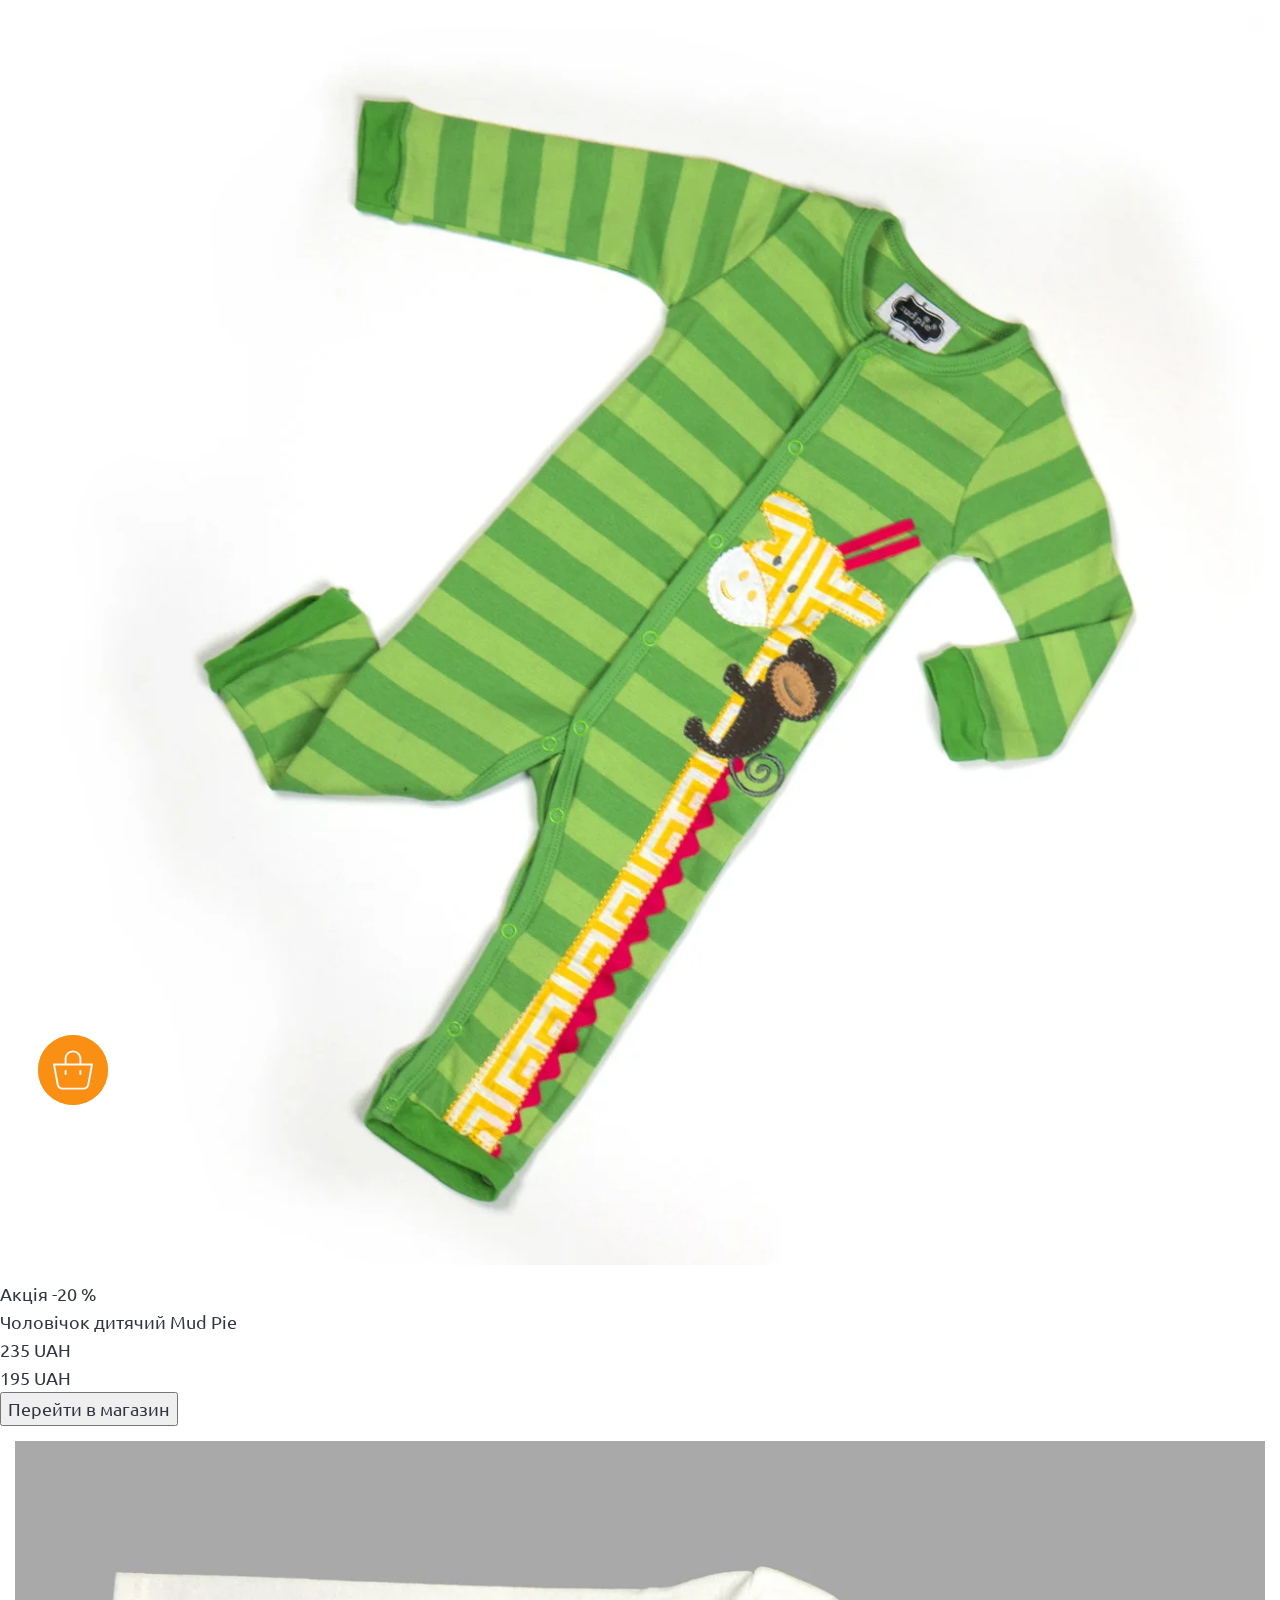
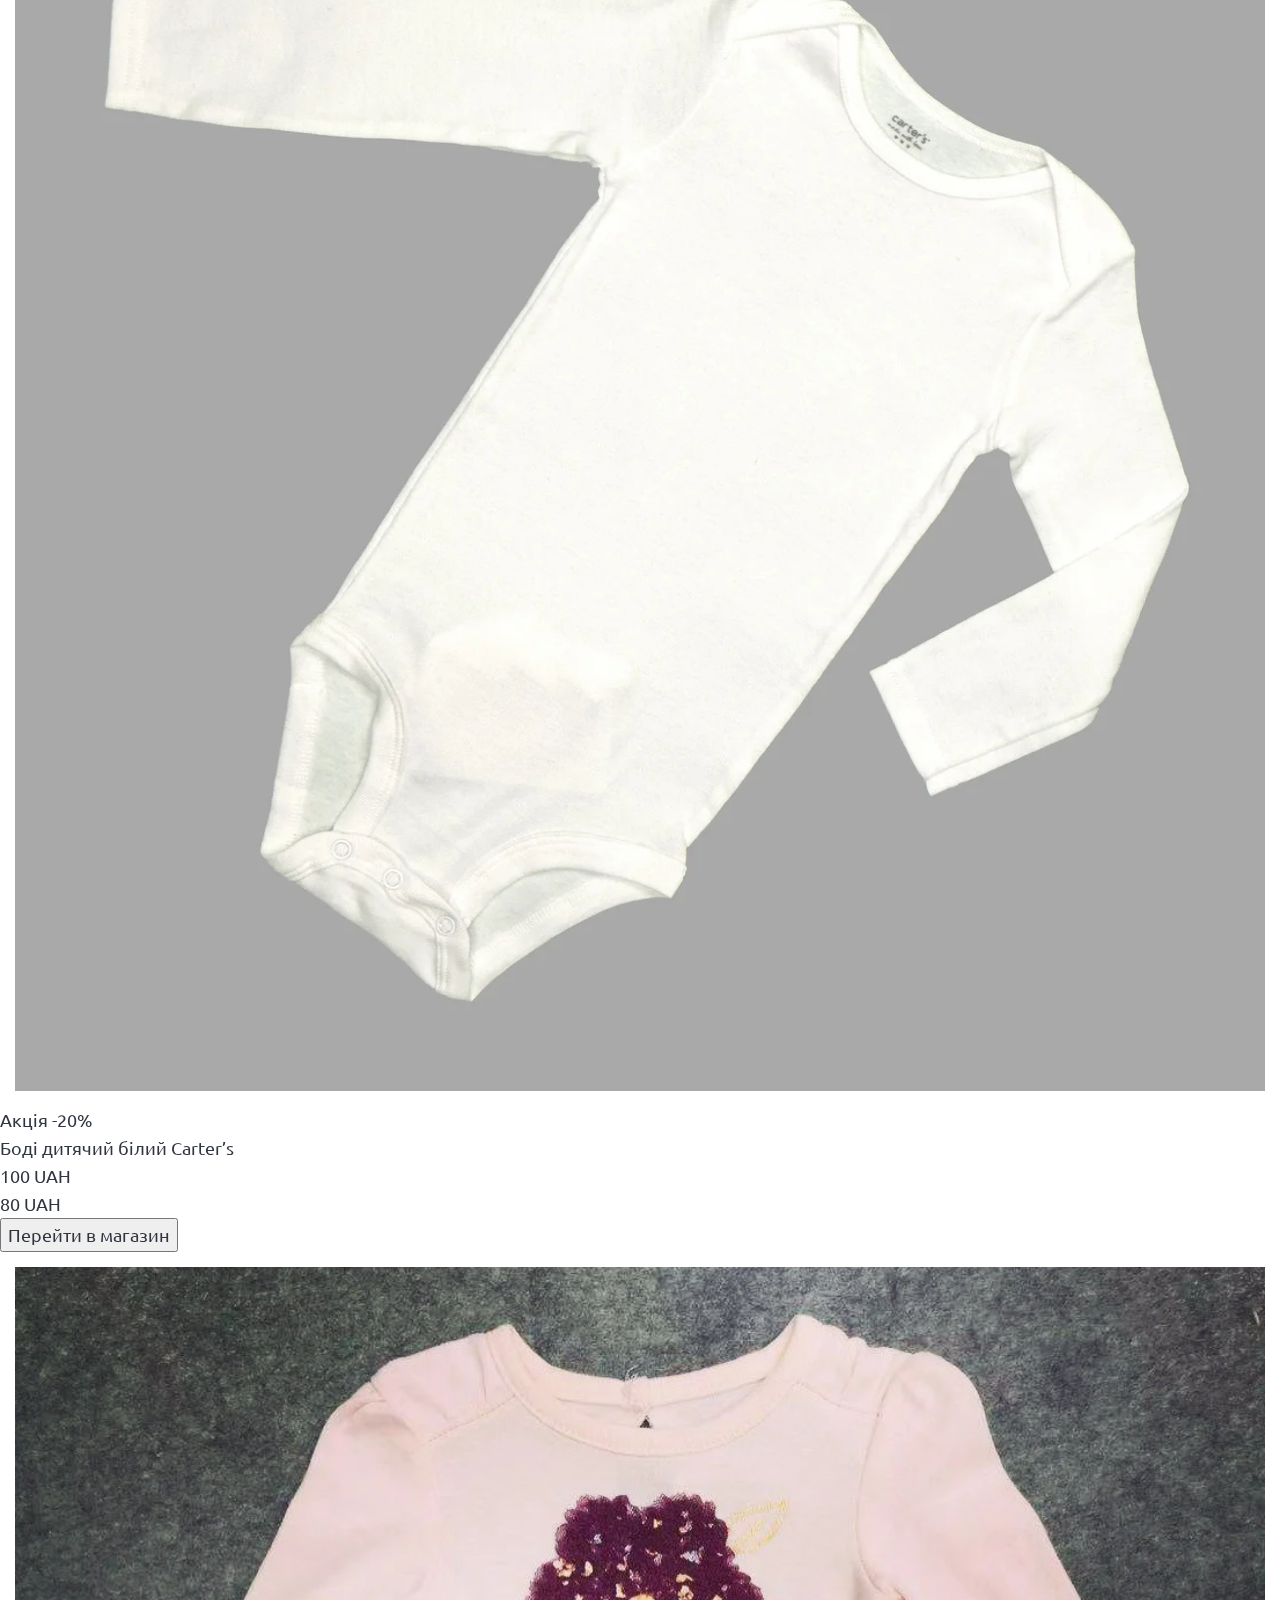
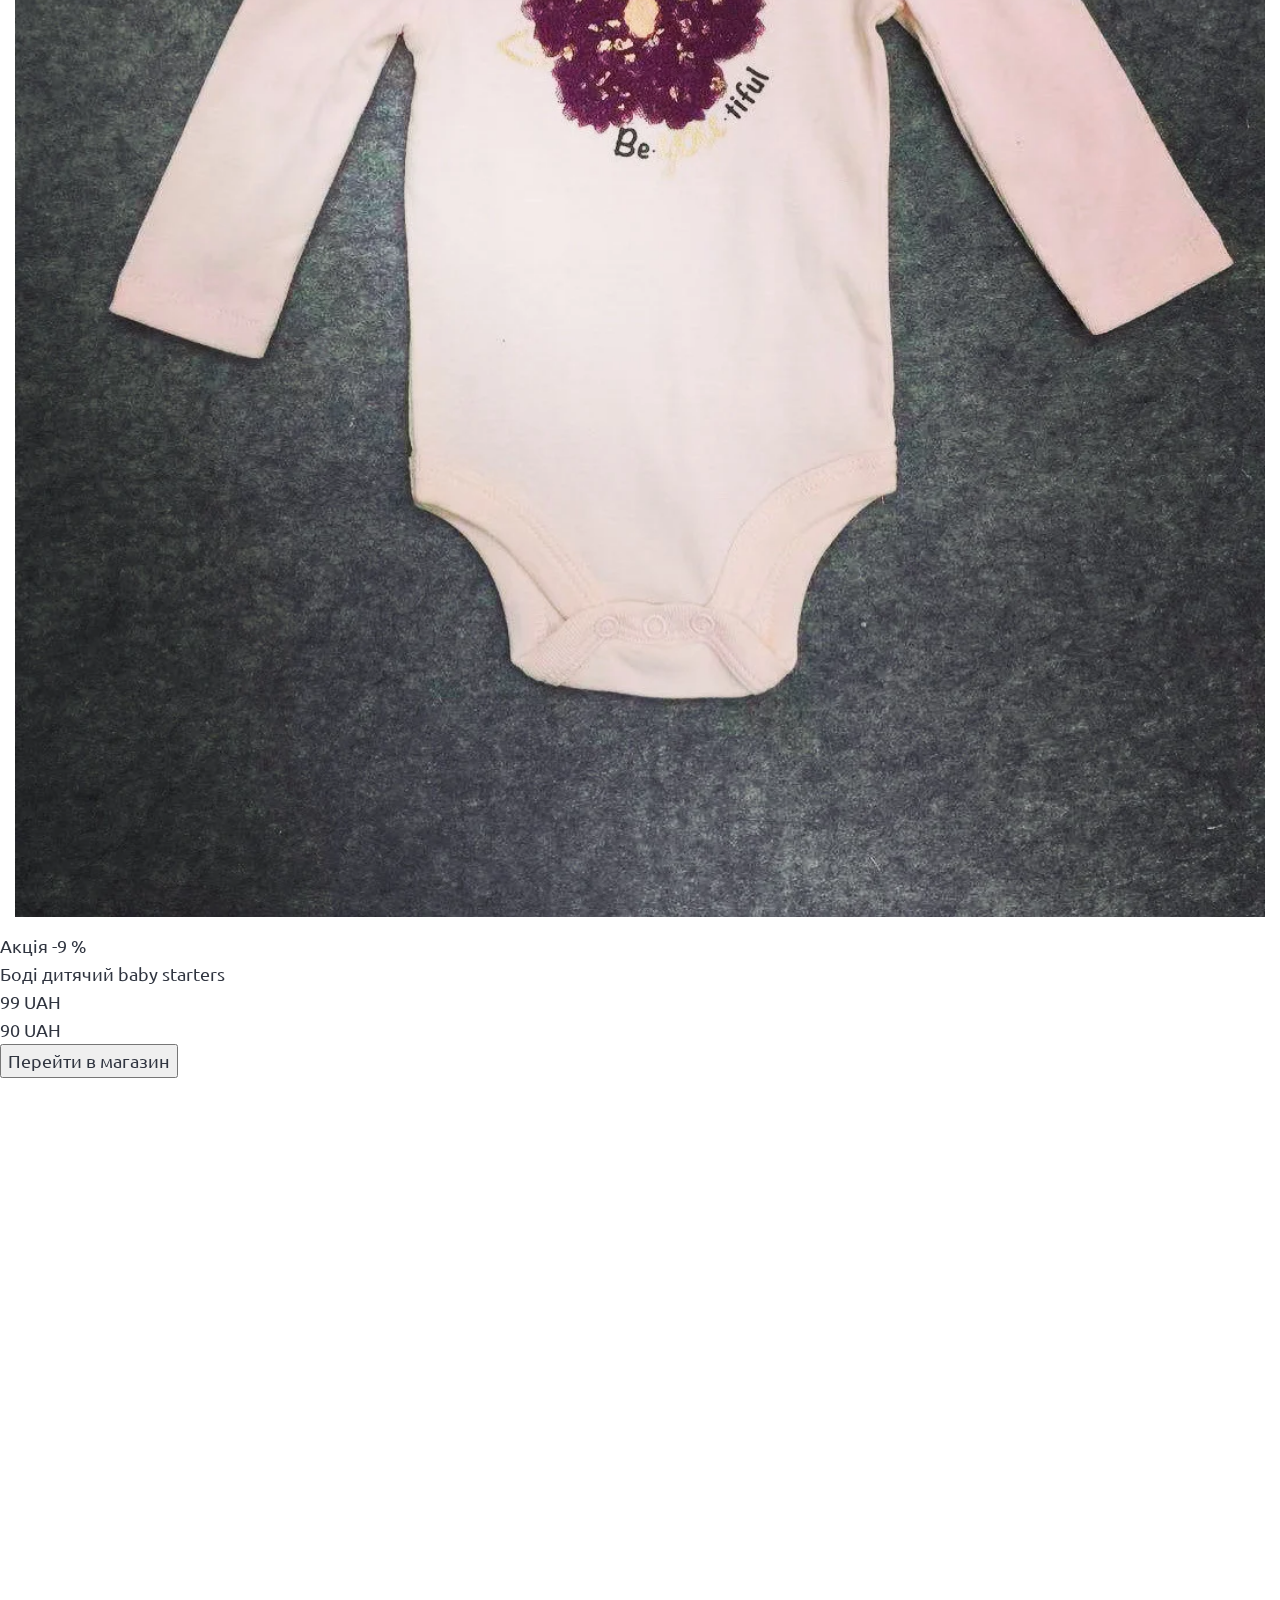
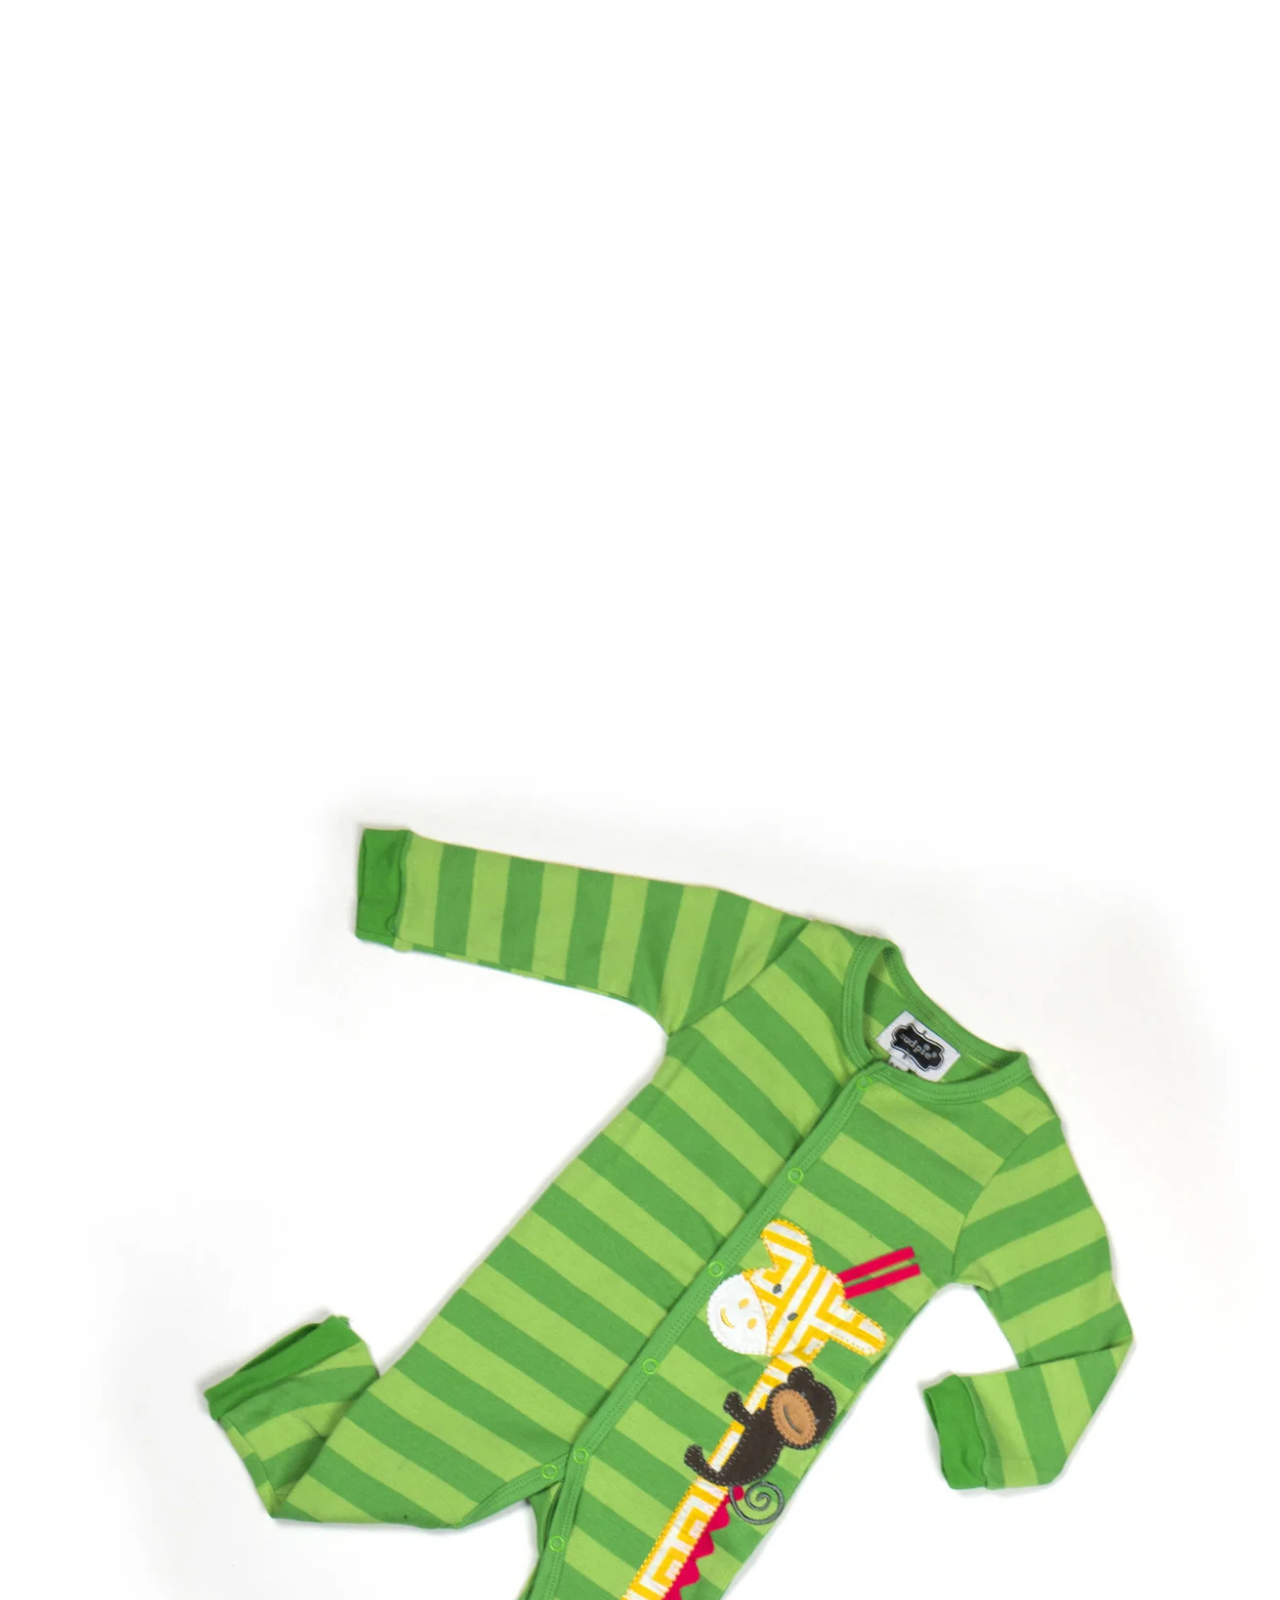
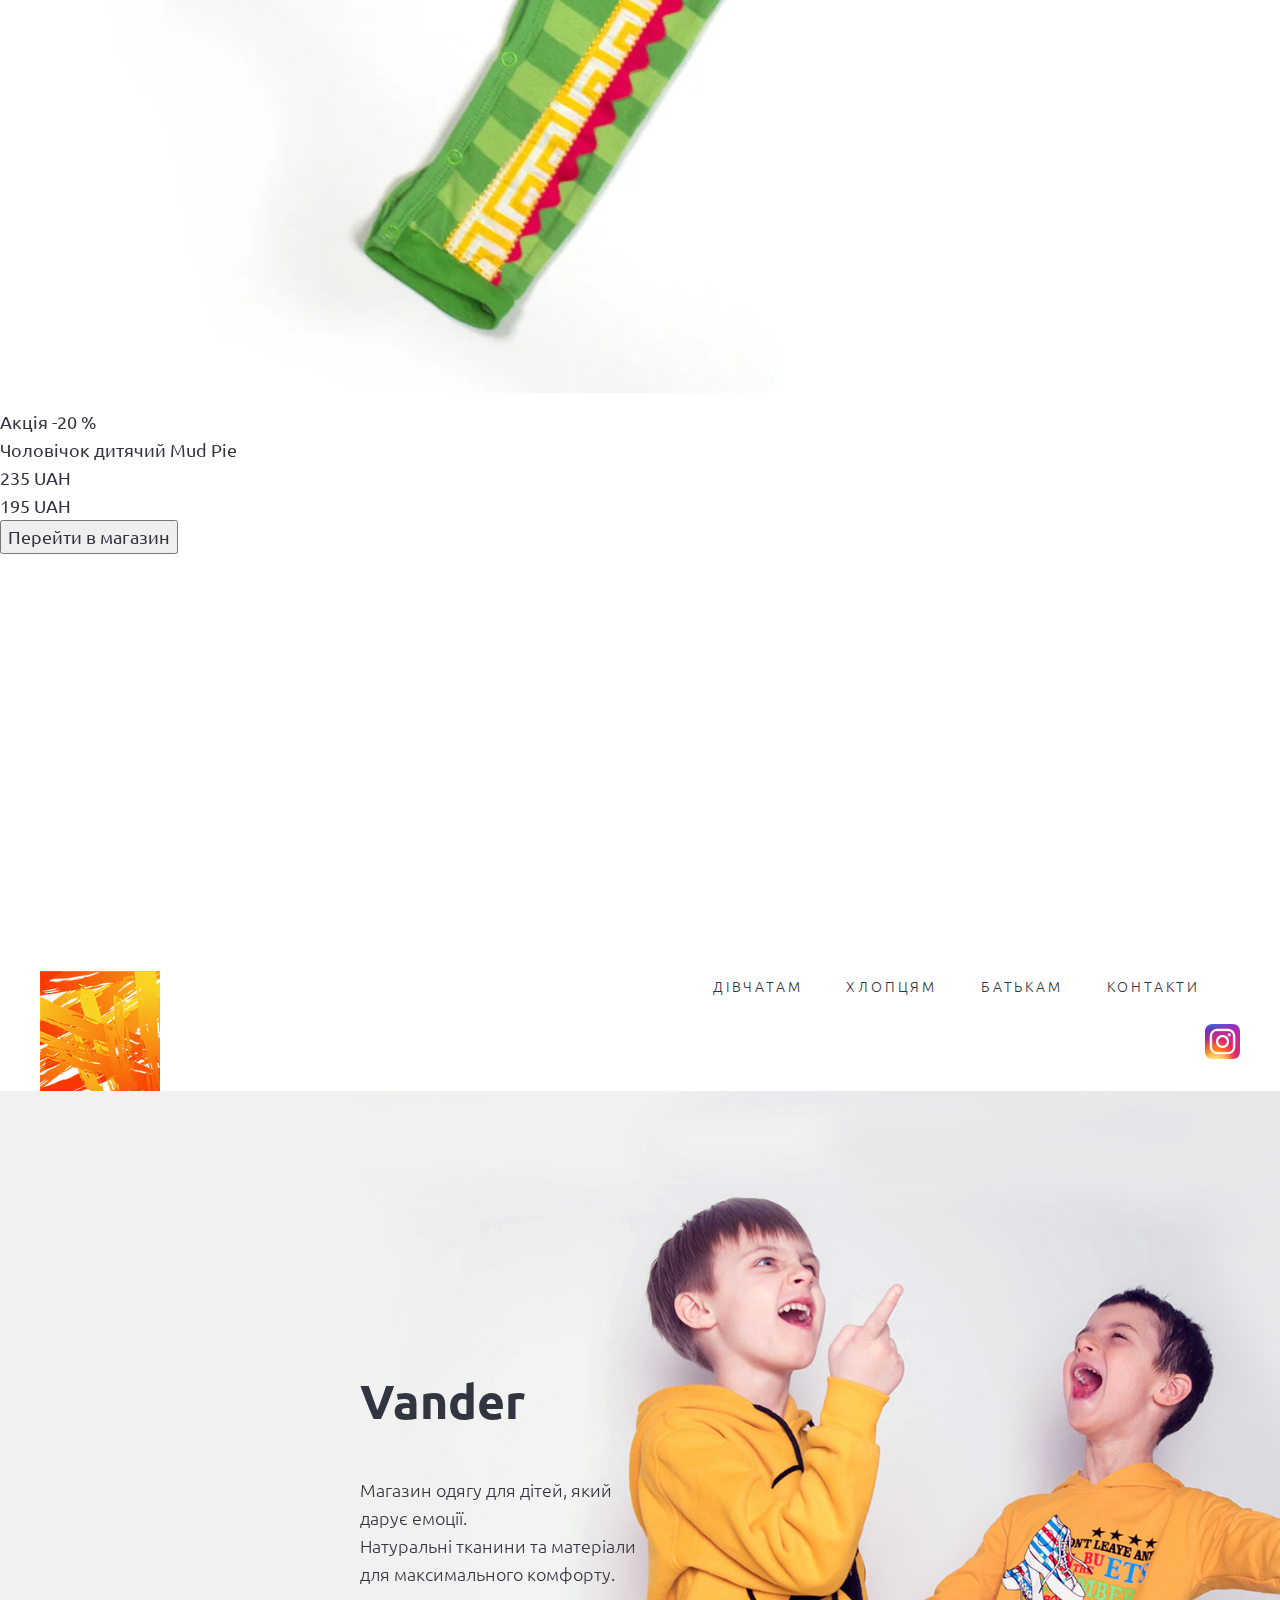
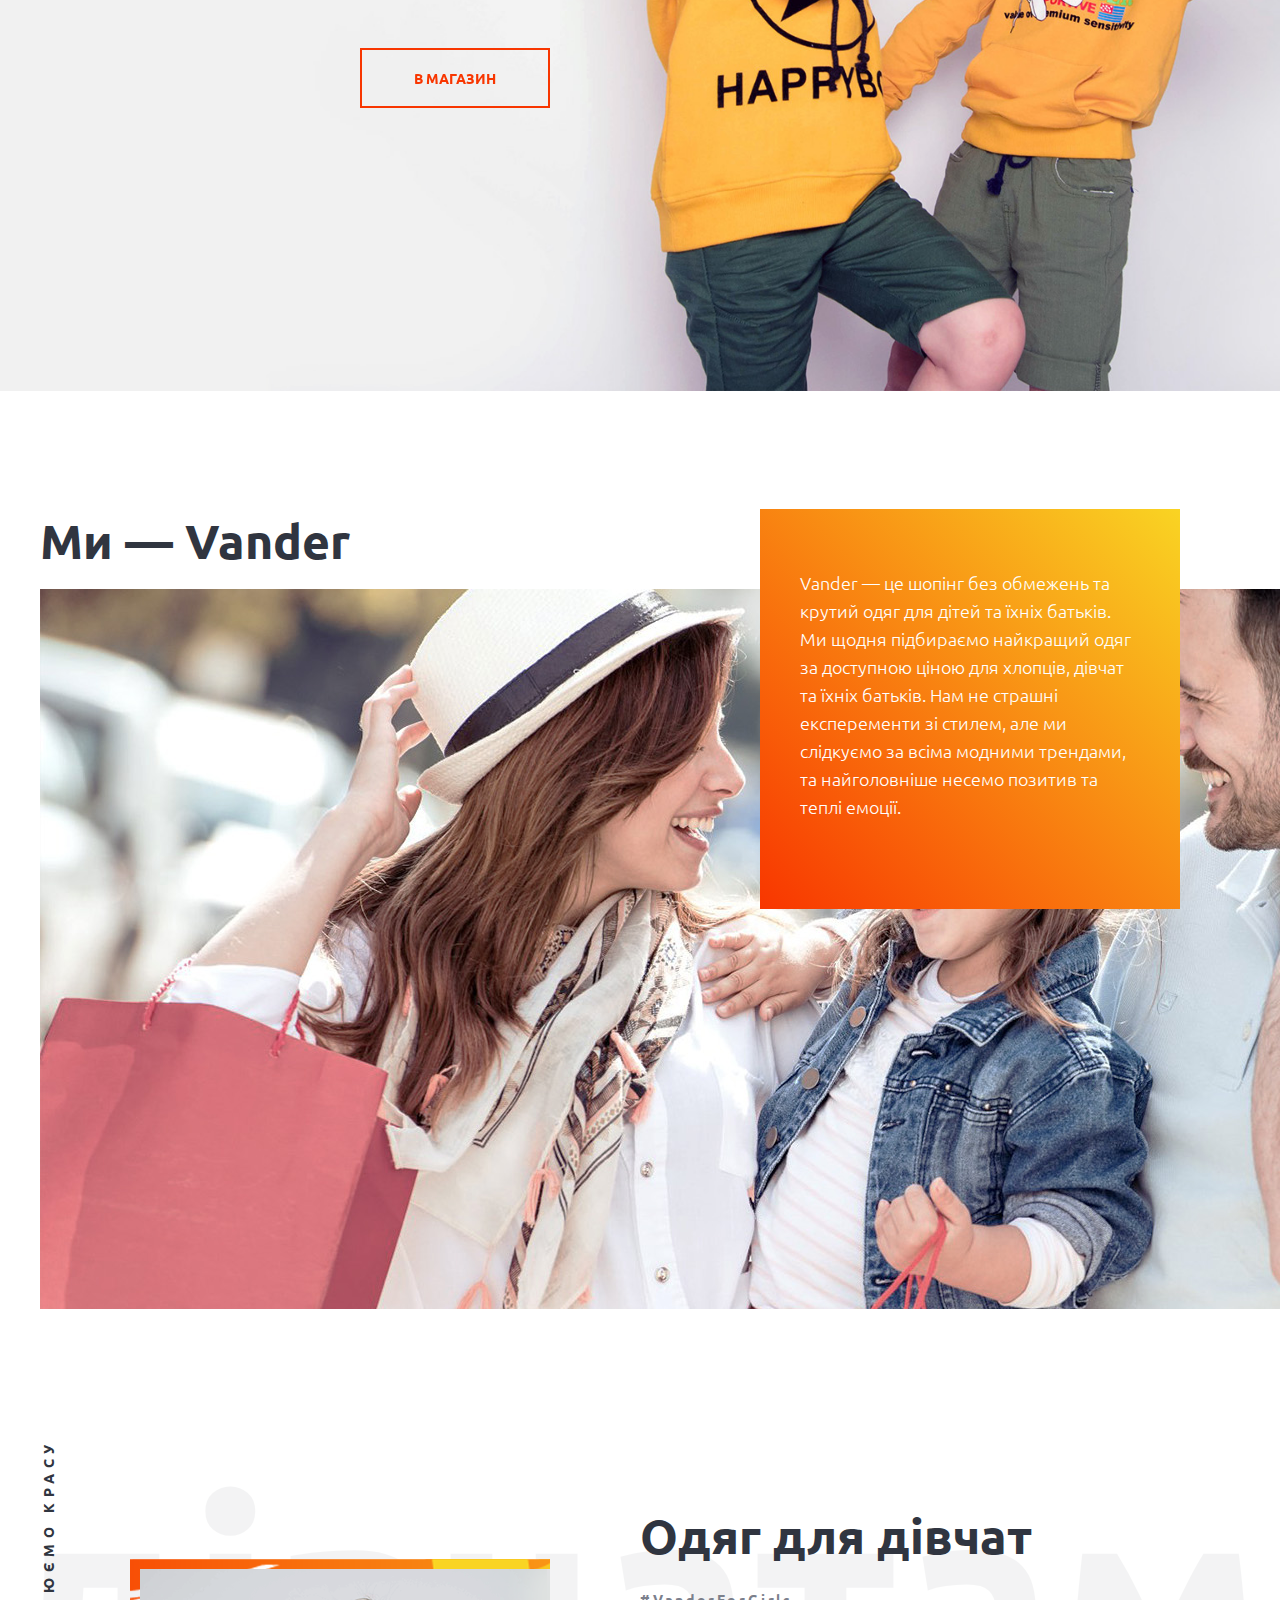
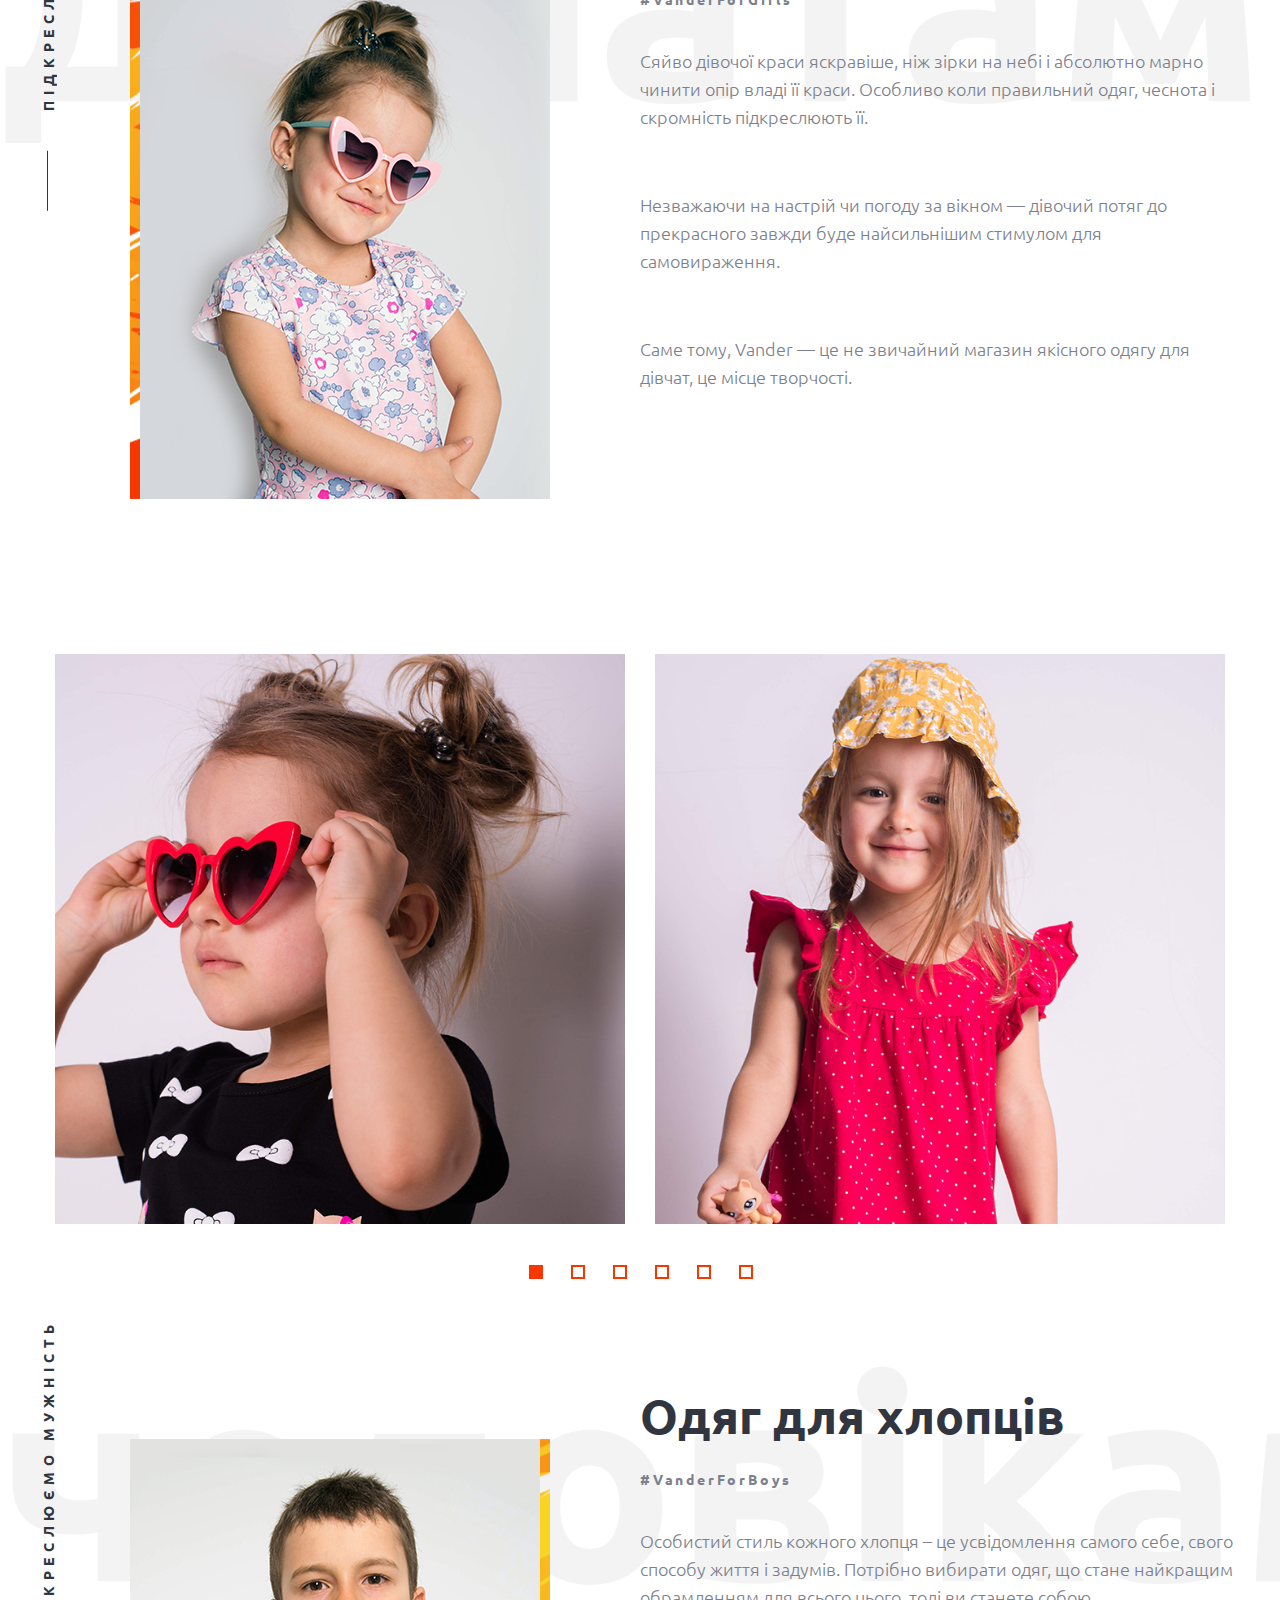
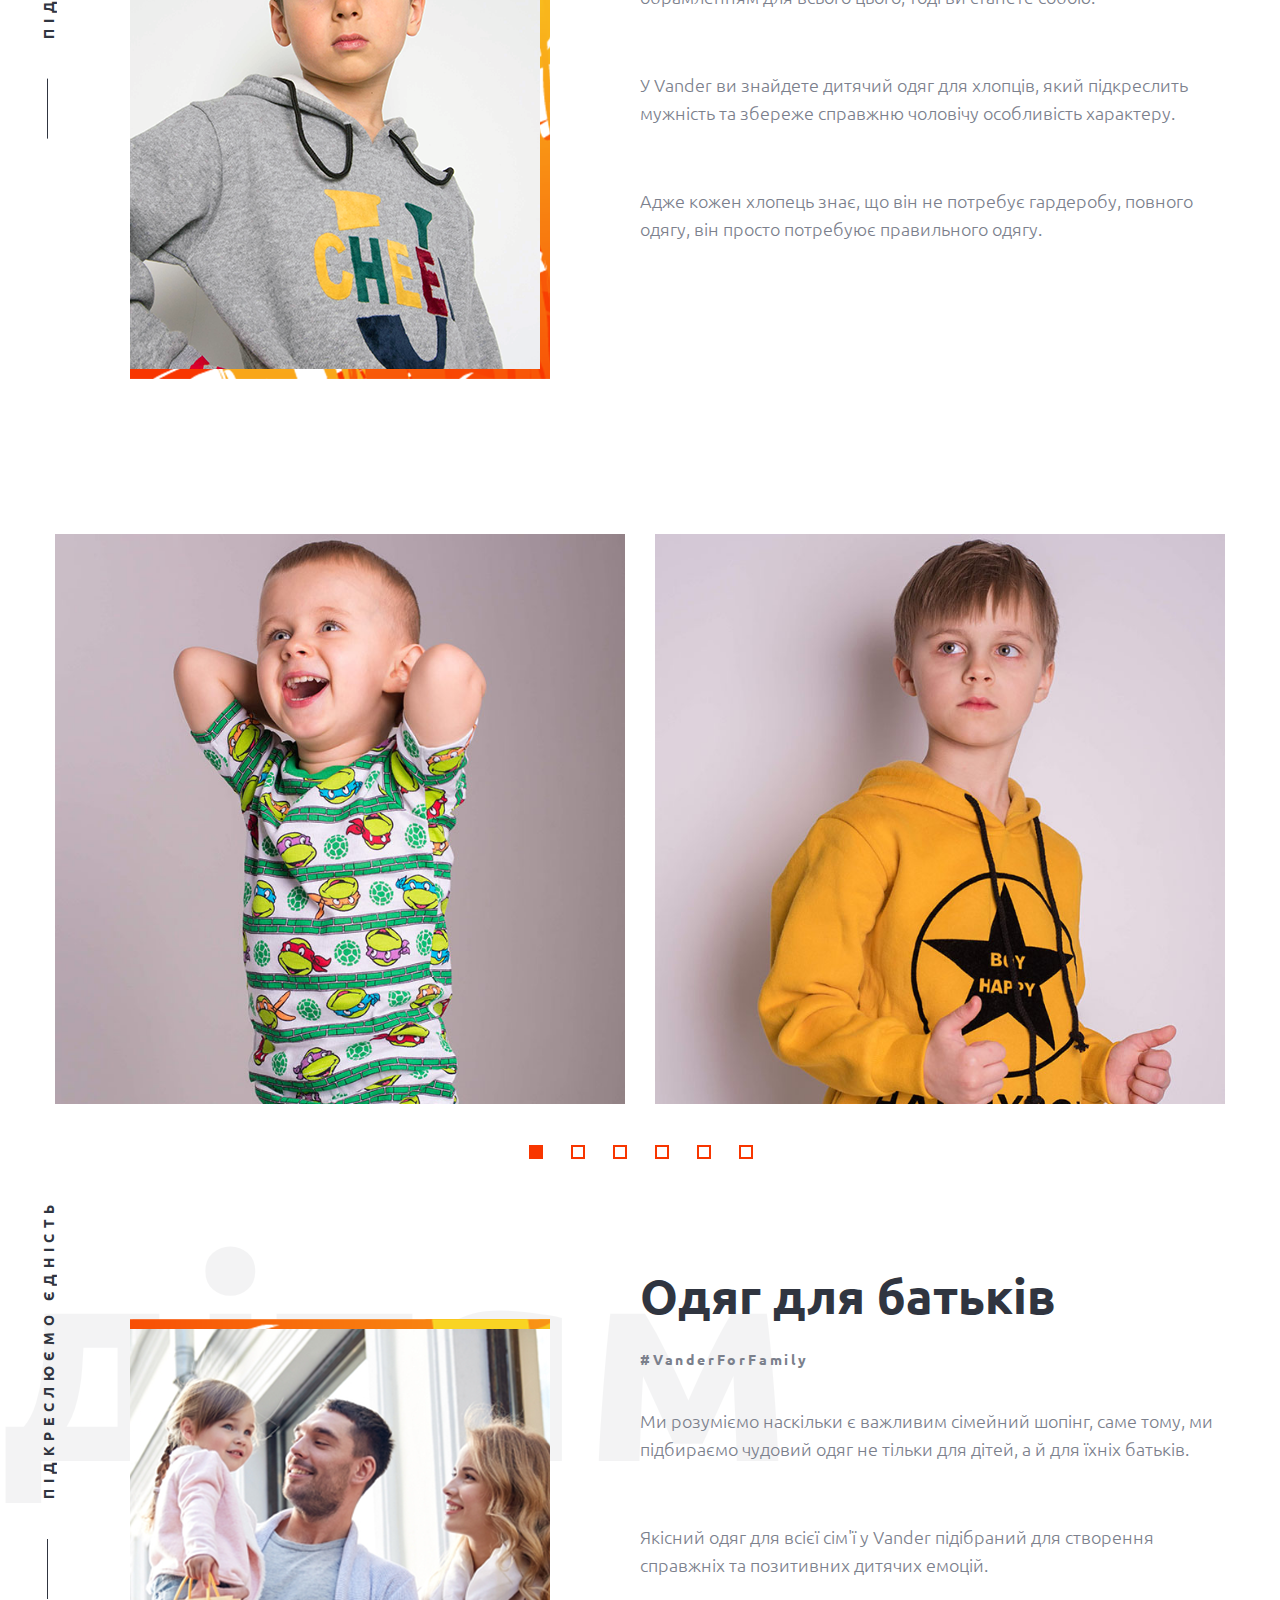
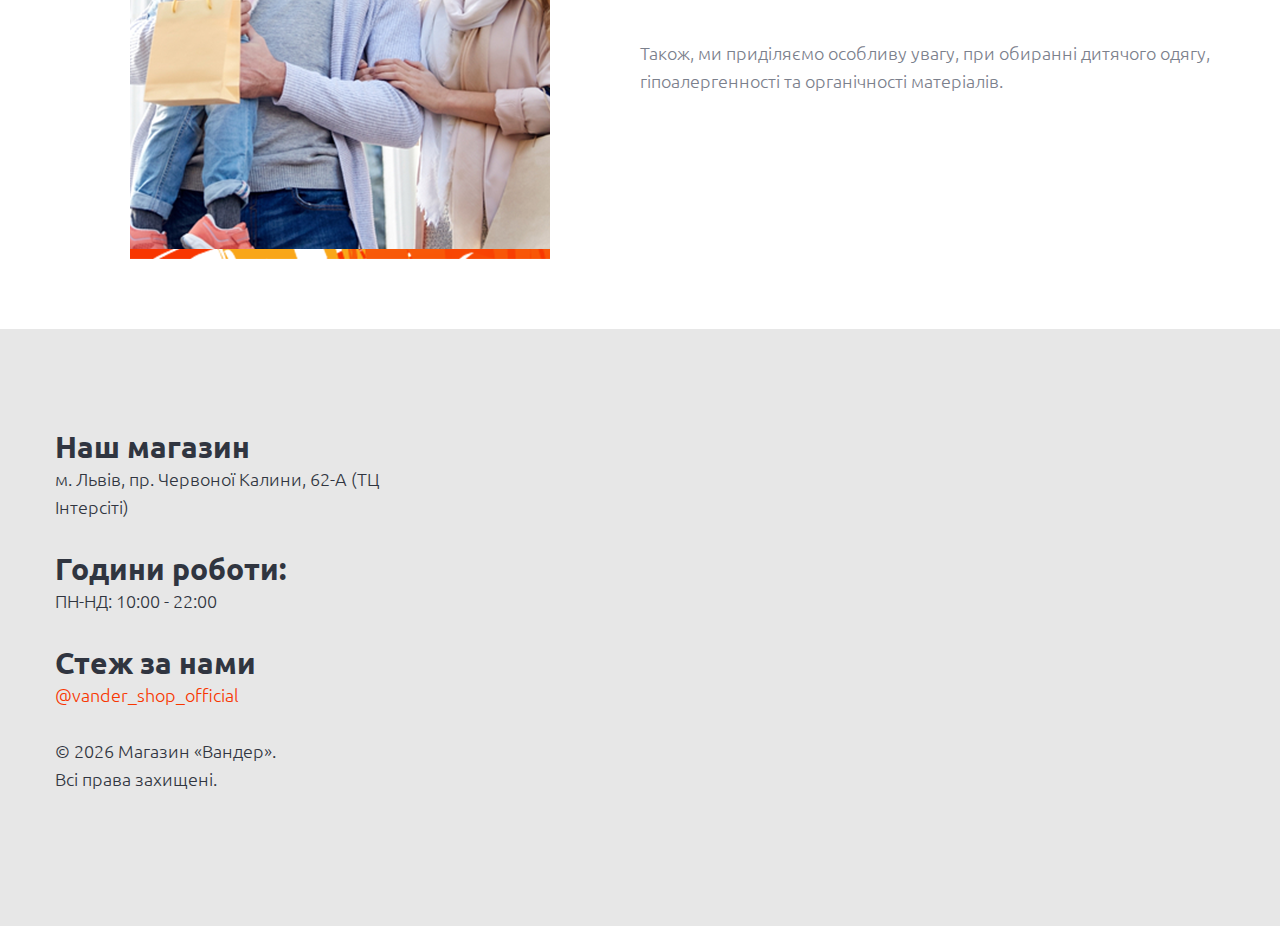
<file: fashion-test/www/index.html>
<!DOCTYPE html>
<html lang="uk">

    <head>

        <meta charset="UTF-8">
        <meta name="viewport" content="width=device-width, initial-scale=1.0">
        <title>Vander — купити дитячий одяг в магазині</title>
        <link rel="stylesheet" type="text/css" href="css/btn-redirect.css">
        <link rel="stylesheet" type="text/css" href="css/animate.css">
        <link rel="stylesheet" type="text/css" href="css/master.css">

        <!-- Favicons -->
        <link rel="shortcut icon" href="media/favicon/favicon.ico" type="image/x-icon">
        <link rel="apple-touch-icon" href="media/favicon/apple-touch-icon.png">
        <link rel="apple-touch-icon" sizes="72x72" href="media/favicon/apple-touch-icon-72x72.png">
        <link rel="apple-touch-icon" sizes="114x114" href="media/favicon/apple-touch-icon-114x114.png">

        <!-- Global site tag (gtag.js) - Google Analytics -->
        <script async src="https://www.googletagmanager.com/gtag/js?id=UA-168043753-1"></script>
        <script>
            window.dataLayer = window.dataLayer || [];
            function gtag() { dataLayer.push(arguments); }
            gtag('js', new Date());

            gtag('config', 'UA-168043753-1');
            gtag('config', 'AW-621919048');
        </script>
        <!-- Event snippet for Website sale conversion page -->
        <script>
            gtag('event', 'conversion', {
                'send_to': 'AW-621919048/kx7ICJ-uytQBEMj2xqgC',
                'transaction_id': ''
            });
        </script>





    </head>

    <body>

        <div class="header-wrapper" id="to-top">

            <!-- Header -->
            <header class="header">



                <!-- Fixed menu button -->
                <div class="fixed-menu-btn">
                    <div class="menu-btn">
                        <div></div>
                        <div></div>
                    </div>
                </div>
                <!-- Fixed menu button -->

                <!-- Full menu -->
                <div class="full-menu">
                    <div class="content-wrapper no-before-bg">
                        <div class="full-menu-box">
                            <div class="full-menu-scroll">
                                <div class="big-list">
                                    <ul>
                                        <li><a class="mob-nav" href="#women">Дівчатам</a></li>
                                        <li><a class="mob-nav" href="#men">Хлопцям</a></li>
                                        <li><a class="mob-nav" href="#kids">Батькам</a></li>
                                        <li><a class="mob-nav" href="#contacts">Контакти</a></li>
                                        <li class="phone-li"><a target="_blank"
                                                href="https://www.instagram.com/vander_shop_official/"><img
                                                    src="media/logo/insta.png"></a></li>
                                    </ul>
                                </div>
                            </div>
                        </div>
                        <div class="close"></div>
                    </div>
                </div>
                <!-- Full menu -->

            </header>
            <!-- Header -->

        </div>



        <div class="wrapper">
            <div class="wrap-mod-668">
                <div class="sale-carousel-product">
                    <!-- Первый слайд -->
                    <div class="carousel-product-item">
                        <div class="carousel-product-item-slide">
                            <!-- first card -->
                            <div class="ff-card-wrapper">
                                <div class="ff-card__items">
                                    <div class="ff-card__items-img">
                                        <img src="media/share-slider/1.webp" alt="image">
                                        <p class="attention-discont">Акція -20 %</p>
                                    </div>
                                    <div class="ff-card__items-body">
                                        <div class="card__items-body_name">
                                            <p>Чоловічок дитячий Mud Pie </p>
                                        </div>
                                        <div class="card__items-body_old-price">
                                            <p>235 UAH</p>
                                        </div>
                                        <div class="card__items-body_act-price">
                                            <p>195 UAH</p>
                                        </div>
                                    </div>
                                    <div class="ff-card__items-btn">
                                        <a target="_blank"
                                            href="https://vander-shop.com/p1107964690-cholovichok-dityachij-chelovechek.html"><button
                                                class="redirect-btn">Перейти в магазин</button></a>
                                    </div>
                                </div>
                            </div>
                            <!-- Second card -->
                            <div class="ff-card-wrapper mod-480">
                                <div class="ff-card__items">
                                    <div class="ff-card__items-img">
                                        <img src="media/share-slider/2.webp" alt="image">
                                        <p class="attention-discont">Акція -20%</p>
                                    </div>
                                    <div class="ff-card__items-body">
                                        <div class="card__items-body_name">
                                            <p>Боді дитячий білий Carter’s</p>
                                        </div>
                                        <div class="card__items-body_old-price">
                                            <p>100 UAH</p>
                                        </div>
                                        <div class="card__items-body_act-price">
                                            <p>80 UAH</p>
                                        </div>
                                    </div>
                                    <div class="ff-card__items-btn">
                                        <a target="_blank"
                                            href="https://vander-shop.com/p1107958153-bodi-dityachij-bilogo.html"><button
                                                class="redirect-btn">Перейти в магазин</button></a>
                                    </div>
                                </div>
                            </div>
                            <!-- Third card -->
                            <div class="ff-card-wrapper mod-1">
                                <div class="ff-card__items">
                                    <div class="ff-card__items-img">
                                        <img src="media/share-slider/3.webp" alt="image">
                                        <p class="attention-discont">Акція -9 %</p>
                                    </div>
                                    <div class="ff-card__items-body">
                                        <div class="card__items-body_name">
                                            <p>Боді дитячий baby starters </p>
                                        </div>
                                        <div class="card__items-body_old-price">
                                            <p>99 UAH</p>
                                        </div>
                                        <div class="card__items-body_act-price">
                                            <p>90 UAH</p>
                                        </div>
                                    </div>
                                    <div class="ff-card__items-btn">
                                        <a target="_blank"
                                            href="https://vander-shop.com/p1107963461-bodi-dityachij-dlya.html"><button
                                                class="redirect-btn">Перейти в магазин</button></a>
                                    </div>
                                </div>
                            </div>
                        </div>
                    </div>
                    <!-- Второй слайд -->
                    <div class="carousel-product-item">
                        <div class="carousel-product-item-slide">
                            <!-- first card -->
                            <div class="ff-card-wrapper">
                                <div class="ff-card__items">
                                    <div class="ff-card__items-img">
                                        <img src="media/share-slider/4.webp" alt="image">
                                        <p class="attention-discont">Акція -15 %</p>
                                    </div>
                                    <div class="ff-card__items-body">
                                        <div class="card__items-body_name">
                                            <p>Кофта для дівчинки Carters</p>
                                        </div>
                                        <div class="card__items-body_old-price">
                                            <p>195 UAH</p>
                                        </div>
                                        <div class="card__items-body_act-price">
                                            <p>169 UAH</p>
                                        </div>
                                    </div>
                                    <div class="ff-card__items-btn">
                                        <a target="_blank"
                                            href="https://vander-shop.com/p1107944244-kofta-dlya-divchinki.html"><button
                                                class="redirect-btn">Перейти в магазин</button></a>
                                    </div>
                                </div>
                            </div>
                            <!-- Second card -->
                            <div class="ff-card-wrapper mod-480">
                                <div class="ff-card__items">
                                    <div class="ff-card__items-img">
                                        <img src="media/share-slider/5.webp" alt="image">
                                        <p class="attention-discont">Акція -15 %</p>
                                    </div>
                                    <div class="ff-card__items-body">
                                        <div class="card__items-body_name">
                                            <p>Кофта для дівчинки Mud Pie</p>
                                        </div>
                                        <div class="card__items-body_old-price">
                                            <p>195 UAH</p>
                                        </div>
                                        <div class="card__items-body_act-price">
                                            <p>169 UAH</p>
                                        </div>
                                    </div>
                                    <div class="ff-card__items-btn">
                                        <a target="_blank"
                                            href="https://vander-shop.com/p1107811795-dityacha-kofta-24mis.html"><button
                                                class="redirect-btn">Перейти в магазин</button></a>
                                    </div>
                                </div>
                            </div>
                            <!-- Third card -->
                            <div class="ff-card-wrapper mod-1">
                                <div class="ff-card__items">
                                    <div class="ff-card__items-img">
                                        <img src="media/share-slider/6.webp" alt="image">
                                        <p class="attention-discont" id='restyle-att'>Акція -15 %</p>
                                    </div>
                                    <div class="ff-card__items-body">
                                        <div class="card__items-body_name">
                                            <p>Чоловічок дитячий Mud Pie </p>
                                        </div>
                                        <div class="card__items-body_old-price">
                                            <p>155 UAH</p>
                                        </div>
                                        <div class="card__items-body_act-price">
                                            <p>135 UAH</p>
                                        </div>
                                    </div>
                                    <div class="ff-card__items-btn">
                                        <a target="_blank"
                                            href="https://vander-shop.com/p1107811795-dityacha-kofta-24mis.html"><button
                                                class="redirect-btn">Перейти в магазин</button></a>
                                    </div>
                                </div>
                            </div>
                        </div>
                    </div>
                    <!-- Третий слайд -->
                    <div class="carousel-product-item">
                        <div class="carousel-product-item-slide">
                            <!-- first card -->
                            <div class="ff-card-wrapper">
                                <div class="ff-card__items">
                                    <div class="ff-card__items-img">
                                        <img src="media/share-slider/7.webp" alt="image">
                                        <p class="attention-discont">Акція -15 %</p>
                                    </div>
                                    <div class="ff-card__items-body">
                                        <div class="card__items-body_name">
                                            <p>Пiнетки Fluorescent Sand</p>
                                        </div>
                                        <div class="card__items-body_old-price">
                                            <p>212 UAH</p>
                                        </div>
                                        <div class="card__items-body_act-price">
                                            <p>185 UAH</p>
                                        </div>
                                    </div>
                                    <div class="ff-card__items-btn">
                                        <a target="_blank"
                                            href="https://vander-shop.com/p1152002772-pinetki-dlya-hlopchika.html"><button
                                                class="redirect-btn">Перейти в магазин</button></a>
                                    </div>
                                </div>
                            </div>
                            <!-- Second card -->
                            <div class="ff-card-wrapper mod-480">
                                <div class="ff-card__items">
                                    <div class="ff-card__items-img">
                                        <img src="media/share-slider/8.webp" alt="image">
                                        <p class="attention-discont">Акція -15 %</p>
                                    </div>
                                    <div class="ff-card__items-body">
                                        <div class="card__items-body_name">
                                            <p>Пінетки Fluorescent Sand</p>
                                        </div>
                                        <div class="card__items-body_old-price">
                                            <p>210 UAH</p>
                                        </div>
                                        <div class="card__items-body_act-price">
                                            <p>180 UAH</p>
                                        </div>
                                    </div>
                                    <div class="ff-card__items-btn">
                                        <a target="_blank"
                                            href="https://vander-shop.com/p1152009323-pinetki-dlya-hlopchikiv.html"><button
                                                class="redirect-btn">Перейти в магазин</button></a>
                                    </div>
                                </div>
                            </div>
                            <!-- Third card -->
                            <div class="ff-card-wrapper mod-1">
                                <div class="ff-card__items">
                                    <div class="ff-card__items-img">
                                        <img src="media/share-slider/9.webp" alt="image">
                                        <p class="attention-discont" id='restyle-att'>Акція -15 %</p>
                                    </div>
                                    <div class="ff-card__items-body">
                                        <div class="card__items-body_name">
                                            <p>Пінетки Fluorescent Sand</p>
                                        </div>
                                        <div class="card__items-body_old-price">
                                            <p>212 UAH</p>
                                        </div>
                                        <div class="card__items-body_act-price">
                                            <p>185 UAH</p>
                                        </div>
                                    </div>
                                    <div class="ff-card__items-btn">
                                        <a target="_blank"
                                            href="https://vander-shop.com/p1152617095-pinetki-dlya-divchinki.html"><button
                                                class="redirect-btn">Перейти в магазин</button></a>
                                    </div>
                                </div>
                            </div>

                        </div>
                    </div>
                    <!-- Четвертый слайд -->
                    <div class="carousel-product-item">
                        <div class="carousel-product-item-slide">
                            <!-- first card -->
                            <div class="ff-card-wrapper">
                                <div class="ff-card__items">
                                    <div class="ff-card__items-img">
                                        <img src="media/share-slider/10.webp" alt="image">
                                        <p class="attention-discont">Акція -10 %</p>
                                    </div>
                                    <div class="ff-card__items-body">
                                        <div class="card__items-body_name">
                                            <p>Набір носочків Hug elephant</p>
                                        </div>
                                        <div class="card__items-body_old-price">
                                            <p>150 UAH</p>
                                        </div>
                                        <div class="card__items-body_act-price">
                                            <p>135 UAH</p>
                                        </div>
                                    </div>
                                    <div class="ff-card__items-btn">
                                        <a target="_blank"
                                            href="https://vander-shop.com/p1152656753-nabir-nosochkiv-dlya.html"><button
                                                class="redirect-btn">Перейти в магазин</button></a>
                                    </div>
                                </div>
                            </div>
                            <!-- Second card -->
                            <div class="ff-card-wrapper mod-480">
                                <div class="ff-card__items">
                                    <div class="ff-card__items-img">
                                        <img src="media/share-slider/11.webp" alt="image">
                                        <p class="attention-discont">Акція -10 %</p>
                                    </div>
                                    <div class="ff-card__items-body">
                                        <div class="card__items-body_name">
                                            <p>Набір носочків Hug elephant</p>
                                        </div>
                                        <div class="card__items-body_old-price">
                                            <p>150 UAH</p>
                                        </div>
                                        <div class="card__items-body_act-price">
                                            <p>135 UAH</p>
                                        </div>
                                    </div>
                                    <div class="ff-card__items-btn">
                                        <a target="_blank"
                                            href="https://vander-shop.com/p1152658597-nosochki-dlya-novonarodzhenih.html"><button
                                                class="redirect-btn">Перейти в магазин</button></a>
                                    </div>
                                </div>
                            </div>
                            <!-- Third card -->
                            <div class="ff-card-wrapper mod-1">
                                <div class="ff-card__items">
                                    <div class="ff-card__items-img">
                                        <img src="media/share-slider/12.webp" alt="image">
                                        <p class="attention-discont" id='restyle-att'>Акція -10 %</p>
                                    </div>
                                    <div class="ff-card__items-body">
                                        <div class="card__items-body_name">
                                            <p>Набір носочків Hug elephant</p>
                                        </div>
                                        <div class="card__items-body_old-price">
                                            <p>150 UAH</p>
                                        </div>
                                        <div class="card__items-body_act-price">
                                            <p>135 UAH</p>
                                        </div>
                                    </div>
                                    <div class="ff-card__items-btn">
                                        <a target="_blank"
                                            href="https://vander-shop.com/p1152659818-nosochki-dlya-novonarodzhenih.html"><button
                                                class="redirect-btn">Перейти в магазин</button></a>
                                    </div>
                                </div>
                            </div>

                        </div>
                    </div>
                    <!-- Пятий слайд -->
                    <div class="carousel-product-item">
                        <div class="carousel-product-item-slide">
                            <!-- first card -->
                            <div class="ff-card-wrapper">
                                <div class="ff-card__items">
                                    <div class="ff-card__items-img">
                                        <img src="media/share-slider/13.webp" alt="image">
                                        <p class="attention-discont">Акція -20 %</p>
                                    </div>
                                    <div class="ff-card__items-body">
                                        <div class="card__items-body_name">
                                            <p>Чоловічок Yierying</p>
                                        </div>
                                        <div class="card__items-body_old-price">
                                            <p>500 UAH</p>
                                        </div>
                                        <div class="card__items-body_act-price">
                                            <p>420 UAH</p>
                                        </div>
                                    </div>
                                    <div class="ff-card__items-btn">
                                        <a target="_blank"
                                            href="https://vander-shop.com/p1161638866-dityachij-kombinezon-chelovechek.html"><button
                                                class="redirect-btn">Перейти в магазин</button></a>
                                    </div>
                                </div>
                            </div>
                            <!-- Second card -->
                            <div class="ff-card-wrapper mod-480">
                                <div class="ff-card__items">
                                    <div class="ff-card__items-img">
                                        <img src="media/share-slider/14.webp" alt="image">
                                        <p class="attention-discont">Акція -30 %</p>
                                    </div>
                                    <div class="ff-card__items-body">
                                        <div class="card__items-body_name">
                                            <p>Чоловічок Yierying</p>
                                        </div>
                                        <div class="card__items-body_old-price">
                                            <p>480 UAH</p>
                                        </div>
                                        <div class="card__items-body_act-price">
                                            <p>370 UAH</p>
                                        </div>
                                    </div>
                                    <div class="ff-card__items-btn">
                                        <a target="_blank"
                                            href="https://vander-shop.com/p1161694464-chelovechek-dlya-hlopchika.html"><button
                                                class="redirect-btn">Перейти в магазин</button></a>
                                    </div>
                                </div>
                            </div>
                            <!-- Third card -->
                            <div class="ff-card-wrapper mod-1">
                                <div class="ff-card__items">
                                    <div class="ff-card__items-img">
                                        <img src="media/share-slider/15.webp" alt="image">
                                        <p class="attention-discont" id='restyle-att'>Акція -10 %</p>
                                    </div>
                                    <div class="ff-card__items-body">
                                        <div class="card__items-body_name">
                                            <p>Чоловічок Yierying</p>
                                        </div>
                                        <div class="card__items-body_old-price">
                                            <p>430 UAH</p>
                                        </div>
                                        <div class="card__items-body_act-price">
                                            <p>390 UAH</p>
                                        </div>
                                    </div>
                                    <div class="ff-card__items-btn">
                                        <a target="_blank"
                                            href="https://vander-shop.com/p1161696884-naryadnij-chelovechek-dlya.html"><button
                                                class="redirect-btn">Перейти в магазин</button></a>
                                    </div>
                                </div>
                            </div>

                        </div>
                    </div>
                </div>
            </div>
            <div class="wrap-slider-max-668">
                <div class="sale-carousel-product">
                    <!-- Первый слайд -->
                    <div class="carousel-product-item">
                        <div class="carousel-product-item-slide">
                            <!-- first card -->
                            <div class="ff-card-wrapper">
                                <div class="ff-card__items">
                                    <div class="ff-card__items-img">
                                        <img src="media/share-slider/1.jpg" alt="image">
                                        <p class="attention-discont">Акція -20 %</p>
                                    </div>
                                    <div class="ff-card__items-body">
                                        <div class="card__items-body_name">
                                            <p>Чоловічок дитячий Mud Pie </p>
                                        </div>
                                        <div class="card__items-body_old-price">
                                            <p>235 UAH</p>
                                        </div>
                                        <div class="card__items-body_act-price">
                                            <p>195 UAH</p>
                                        </div>
                                    </div>
                                    <div class="ff-card__items-btn">
                                        <a target="_blank"
                                            href="https://vander-shop.com/p1107964690-cholovichok-dityachij-chelovechek.html"><button
                                                class="redirect-btn">Перейти в магазин</button></a>
                                    </div>
                                </div>
                            </div>

                        </div>
                    </div>
                    <!-- Второй слайд -->
                    <div class="carousel-product-item">
                        <div class="carousel-product-item-slide">
                            <!-- first card -->
                            <div class="ff-card-wrapper">
                                <div class="ff-card__items">
                                    <div class="ff-card__items-img">
                                        <img src="media/share-slider/4.jpg" alt="image">
                                        <p class="attention-discont">Акція -15 %</p>
                                    </div>
                                    <div class="ff-card__items-body">
                                        <div class="card__items-body_name">
                                            <p>Кофта для дівчинки Carters</p>
                                        </div>
                                        <div class="card__items-body_old-price">
                                            <p>195 UAH</p>
                                        </div>
                                        <div class="card__items-body_act-price">
                                            <p>169 UAH</p>
                                        </div>
                                    </div>
                                    <div class="ff-card__items-btn">
                                        <a target="_blank"
                                            href="https://vander-shop.com/p1107944244-kofta-dlya-divchinki.html"><button
                                                class="redirect-btn">Перейти в магазин</button></a>
                                    </div>
                                </div>
                            </div>
                        </div>
                    </div>
                    <!-- Третий слайд -->
                    <div class="carousel-product-item">
                        <div class="carousel-product-item-slide">
                            <!-- first card -->
                            <div class="ff-card-wrapper">
                                <div class="ff-card__items">
                                    <div class="ff-card__items-img">
                                        <img src="media/share-slider/7.jpg" alt="image">
                                        <p class="attention-discont">Акція -15 %</p>
                                    </div>
                                    <div class="ff-card__items-body">
                                        <div class="card__items-body_name">
                                            <p>Пiнетки Fluorescent Sand</p>
                                        </div>
                                        <div class="card__items-body_old-price">
                                            <p>212 UAH</p>
                                        </div>
                                        <div class="card__items-body_act-price">
                                            <p>185 UAH</p>
                                        </div>
                                    </div>
                                    <div class="ff-card__items-btn">
                                        <a target="_blank"
                                            href="https://vander-shop.com/p1152002772-pinetki-dlya-hlopchika.html"><button
                                                class="redirect-btn">Перейти в магазин</button></a>
                                    </div>
                                </div>
                            </div>
                        </div>
                    </div>
                    <!-- Четвертый слайд -->
                    <div class="carousel-product-item">
                        <div class="carousel-product-item-slide">
                            <!-- first card -->
                            <div class="ff-card-wrapper">
                                <div class="ff-card__items">
                                    <div class="ff-card__items-img">
                                        <img src="media/share-slider/10.jpg" alt="image">
                                        <p class="attention-discont">Акція -10 %</p>
                                    </div>
                                    <div class="ff-card__items-body">
                                        <div class="card__items-body_name">
                                            <p>Набір носочків Hug elephant</p>
                                        </div>
                                        <div class="card__items-body_old-price">
                                            <p>150 UAH</p>
                                        </div>
                                        <div class="card__items-body_act-price">
                                            <p>135 UAH</p>
                                        </div>
                                    </div>
                                    <div class="ff-card__items-btn">
                                        <a target="_blank"
                                            href="https://vander-shop.com/p1152656753-nabir-nosochkiv-dlya.html"><button
                                                class="redirect-btn">Перейти в магазин</button></a>
                                    </div>
                                </div>
                            </div>
                        </div>
                    </div>
                    <!-- Пятий слайд -->
                    <div class="carousel-product-item">
                        <div class="carousel-product-item-slide">
                            <!-- first card -->
                            <div class="ff-card-wrapper">
                                <div class="ff-card__items">
                                    <div class="ff-card__items-img">
                                        <img src="media/share-slider/13.jpg" alt="image">
                                        <p class="attention-discont">Акція -20 %</p>
                                    </div>
                                    <div class="ff-card__items-body">
                                        <div class="card__items-body_name">
                                            <p>Чоловічок Yierying</p>
                                        </div>
                                        <div class="card__items-body_old-price">
                                            <p>500 UAH</p>
                                        </div>
                                        <div class="card__items-body_act-price">
                                            <p>420 UAH</p>
                                        </div>
                                    </div>
                                    <div class="ff-card__items-btn">
                                        <a target="_blank"
                                            href="https://vander-shop.com/p1161638866-dityachij-kombinezon-chelovechek.html"><button
                                                class="redirect-btn">Перейти в магазин</button></a>
                                    </div>
                                </div>
                            </div>
                        </div>
                    </div>
                    <!-- 6 -->
                    <div class="carousel-product-item">
                        <div class="carousel-product-item-slide">
                            <div class="ff-card-wrapper ">
                                <div class="ff-card__items">
                                    <div class="ff-card__items-img">
                                        <img src="media/share-slider/2.jpg" alt="image">
                                        <p class="attention-discont">Акція -20%</p>
                                    </div>
                                    <div class="ff-card__items-body">
                                        <div class="card__items-body_name">
                                            <p>Боді дитячий білий Carter’s</p>
                                        </div>
                                        <div class="card__items-body_old-price">
                                            <p>100 UAH</p>
                                        </div>
                                        <div class="card__items-body_act-price">
                                            <p>80 UAH</p>
                                        </div>
                                    </div>
                                    <div class="ff-card__items-btn">
                                        <a target="_blank"
                                            href="https://vander-shop.com/p1107958153-bodi-dityachij-bilogo.html"><button
                                                class="redirect-btn">Перейти в магазин</button></a>
                                    </div>
                                </div>
                            </div>
                        </div>
                    </div>
                    <!-- 7 -->
                    <div class="carousel-product-item">
                        <div class="carousel-product-item-slide">
                            <!-- Third card -->
                            <div class="ff-card-wrapper ">
                                <div class="ff-card__items">
                                    <div class="ff-card__items-img">
                                        <img src="media/share-slider/3.jpg" alt="image">
                                        <p class="attention-discont">Акція -9 %</p>
                                    </div>
                                    <div class="ff-card__items-body">
                                        <div class="card__items-body_name">
                                            <p>Боді дитячий baby starters </p>
                                        </div>
                                        <div class="card__items-body_old-price">
                                            <p>99 UAH</p>
                                        </div>
                                        <div class="card__items-body_act-price">
                                            <p>90 UAH</p>
                                        </div>
                                    </div>
                                    <div class="ff-card__items-btn">
                                        <a target="_blank"
                                            href="https://vander-shop.com/p1107963461-bodi-dityachij-dlya.html"><button
                                                class="redirect-btn">Перейти в магазин</button></a>
                                    </div>
                                </div>
                            </div>
                        </div>
                    </div>
                    <!-- 8 -->
                    <div class="carousel-product-item">
                        <div class="carousel-product-item-slide">
                            <!-- Second card -->
                            <div class="ff-card-wrapper">
                                <div class="ff-card__items">
                                    <div class="ff-card__items-img">
                                        <img src="media/share-slider/5.jpg" alt="image">
                                        <p class="attention-discont">Акція -15 %</p>
                                    </div>
                                    <div class="ff-card__items-body">
                                        <div class="card__items-body_name">
                                            <p>Кофта для дівчинки Mud Pie</p>
                                        </div>
                                        <div class="card__items-body_old-price">
                                            <p>195 UAH</p>
                                        </div>
                                        <div class="card__items-body_act-price">
                                            <p>169 UAH</p>
                                        </div>
                                    </div>
                                    <div class="ff-card__items-btn">
                                        <a target="_blank"
                                            href="https://vander-shop.com/p1107811795-dityacha-kofta-24mis.html"><button
                                                class="redirect-btn">Перейти в магазин</button></a>
                                    </div>
                                </div>
                            </div>
                        </div>
                    </div>
                    <!-- 9 -->
                    <div class="carousel-product-item">
                        <div class="carousel-product-item-slide">
                            <!-- Third card -->
                            <div class="ff-card-wrapper">
                                <div class="ff-card__items">
                                    <div class="ff-card__items-img">
                                        <img src="media/share-slider/6.jpg" alt="image">
                                        <p class="attention-discont" id='restyle-att'>Акція -15 %</p>
                                    </div>
                                    <div class="ff-card__items-body">
                                        <div class="card__items-body_name">
                                            <p>Чоловічок дитячий Mud Pie </p>
                                        </div>
                                        <div class="card__items-body_old-price">
                                            <p>155 UAH</p>
                                        </div>
                                        <div class="card__items-body_act-price">
                                            <p>135 UAH</p>
                                        </div>
                                    </div>
                                    <div class="ff-card__items-btn">
                                        <a target="_blank"
                                            href="https://vander-shop.com/p1107811795-dityacha-kofta-24mis.html"><button
                                                class="redirect-btn">Перейти в магазин</button></a>
                                    </div>
                                </div>
                            </div>
                        </div>
                    </div>
                    <!-- 10 -->
                    <div class="carousel-product-item">
                        <div class="carousel-product-item-slide">
                            <!-- Second card -->
                            <div class="ff-card-wrapper">
                                <div class="ff-card__items">
                                    <div class="ff-card__items-img">
                                        <img src="media/share-slider/8.jpg" alt="image">
                                        <p class="attention-discont">Акція -15 %</p>
                                    </div>
                                    <div class="ff-card__items-body">
                                        <div class="card__items-body_name">
                                            <p>Пінетки Fluorescent Sand</p>
                                        </div>
                                        <div class="card__items-body_old-price">
                                            <p>210 UAH</p>
                                        </div>
                                        <div class="card__items-body_act-price">
                                            <p>180 UAH</p>
                                        </div>
                                    </div>
                                    <div class="ff-card__items-btn">
                                        <a target="_blank"
                                            href="https://vander-shop.com/p1152009323-pinetki-dlya-hlopchikiv.html"><button
                                                class="redirect-btn">Перейти в магазин</button></a>
                                    </div>
                                </div>
                            </div>
                        </div>
                    </div>
                    <!-- 11 -->
                    <div class="carousel-product-item">
                        <div class="carousel-product-item-slide">
                            <!-- Third card -->
                            <div class="ff-card-wrapper ">
                                <div class="ff-card__items">
                                    <div class="ff-card__items-img">
                                        <img src="media/share-slider/9.jpg" alt="image">
                                        <p class="attention-discont" id='restyle-att'>Акція -15 %</p>
                                    </div>
                                    <div class="ff-card__items-body">
                                        <div class="card__items-body_name">
                                            <p>Пінетки Fluorescent Sand</p>
                                        </div>
                                        <div class="card__items-body_old-price">
                                            <p>212 UAH</p>
                                        </div>
                                        <div class="card__items-body_act-price">
                                            <p>185 UAH</p>
                                        </div>
                                    </div>
                                    <div class="ff-card__items-btn">
                                        <a target="_blank"
                                            href="https://vander-shop.com/p1152617095-pinetki-dlya-divchinki.html"><button
                                                class="redirect-btn">Перейти в магазин</button></a>
                                    </div>
                                </div>
                            </div>
                        </div>
                    </div>
                    <!-- 12 -->
                    <div class="carousel-product-item">
                        <div class="carousel-product-item-slide">
                            <!-- Second card -->
                            <div class="ff-card-wrapper ">
                                <div class="ff-card__items">
                                    <div class="ff-card__items-img">
                                        <img src="media/share-slider/11.jpg" alt="image">
                                        <p class="attention-discont">Акція -10 %</p>
                                    </div>
                                    <div class="ff-card__items-body">
                                        <div class="card__items-body_name">
                                            <p>Набір носочків Hug elephant</p>
                                        </div>
                                        <div class="card__items-body_old-price">
                                            <p>150 UAH</p>
                                        </div>
                                        <div class="card__items-body_act-price">
                                            <p>135 UAH</p>
                                        </div>
                                    </div>
                                    <div class="ff-card__items-btn">
                                        <a target="_blank"
                                            href="https://vander-shop.com/p1152658597-nosochki-dlya-novonarodzhenih.html"><button
                                                class="redirect-btn">Перейти в магазин</button></a>
                                    </div>
                                </div>
                            </div>
                        </div>
                    </div>
                    <!-- 13 -->
                    <div class="carousel-product-item">
                        <div class="carousel-product-item-slide">
                            <!-- Third card -->
                            <div class="ff-card-wrapper mod-1">
                                <div class="ff-card__items">
                                    <div class="ff-card__items-img">
                                        <img src="media/share-slider/12.jpg" alt="image">
                                        <p class="attention-discont" id='restyle-att'>Акція -10 %</p>
                                    </div>
                                    <div class="ff-card__items-body">
                                        <div class="card__items-body_name">
                                            <p>Набір носочків Hug elephant</p>
                                        </div>
                                        <div class="card__items-body_old-price">
                                            <p>150 UAH</p>
                                        </div>
                                        <div class="card__items-body_act-price">
                                            <p>135 UAH</p>
                                        </div>
                                    </div>
                                    <div class="ff-card__items-btn">
                                        <a target="_blank"
                                            href="https://vander-shop.com/p1152659818-nosochki-dlya-novonarodzhenih.html"><button
                                                class="redirect-btn">Перейти в магазин</button></a>
                                    </div>
                                </div>
                            </div>
                        </div>
                    </div>
                    <!-- 14 -->
                    <div class="carousel-product-item">
                        <div class="carousel-product-item-slide">
                            <!-- Third card -->
                            <div class="ff-card-wrapper ">
                                <div class="ff-card__items">
                                    <div class="ff-card__items-img">
                                        <img src="media/share-slider/15.jpg" alt="image">
                                        <p class="attention-discont" id='restyle-att'>Акція -10 %</p>
                                    </div>
                                    <div class="ff-card__items-body">
                                        <div class="card__items-body_name">
                                            <p>Чоловічок Yierying</p>
                                        </div>
                                        <div class="card__items-body_old-price">
                                            <p>430 UAH</p>
                                        </div>
                                        <div class="card__items-body_act-price">
                                            <p>390 UAH</p>
                                        </div>
                                    </div>
                                    <div class="ff-card__items-btn">
                                        <a target="_blank"
                                            href="https://vander-shop.com/p1161696884-naryadnij-chelovechek-dlya.html"><button
                                                class="redirect-btn">Перейти в магазин</button></a>
                                    </div>
                                </div>
                            </div>
                        </div>
                    </div>
                    <!-- 15 -->
                    <div class="carousel-product-item">
                        <div class="carousel-product-item-slide">
                            <!-- Second card -->
                            <div class="ff-card-wrapper ">
                                <div class="ff-card__items">
                                    <div class="ff-card__items-img">
                                        <img src="media/share-slider/14.jpg" alt="image">
                                        <p class="attention-discont">Акція -30 %</p>
                                    </div>
                                    <div class="ff-card__items-body">
                                        <div class="card__items-body_name">
                                            <p>Чоловічок Yierying</p>
                                        </div>
                                        <div class="card__items-body_old-price">
                                            <p>480 UAH</p>
                                        </div>
                                        <div class="card__items-body_act-price">
                                            <p>370 UAH</p>
                                        </div>
                                    </div>
                                    <div class="ff-card__items-btn">
                                        <a target="_blank"
                                            href="https://vander-shop.com/p1161694464-chelovechek-dlya-hlopchika.html"><button
                                                class="redirect-btn">Перейти в магазин</button></a>
                                    </div>
                                </div>
                            </div>
                        </div>
                    </div>
                </div>
            </div>
            <div class="wrap-for-save">
                <div class="content-for-save">
                    <div class="content-wrapper no-before-bg">
                        <div class="left-aside clearfix wow fadeInUp" data-wow-delay="0.6s">
                            <div class="logo">
                                <a href="index.html">
                                    <img src="media/logo/logo.png" alt="">
                                </a>
                            </div>
                            <div class="mob-logo">
                                <a href="index.html">
                                    <img src="media/logo/logo.png" alt="">
                                </a>
                            </div>
                        </div>
                        <div class="small-content clearfix wow fadeInUp" data-wow-delay="0.6s">
                            <div class="main-menu">
                                <ul>
                                    <li><a href="#women">Дівчатам</a></li>
                                    <li><a href="#men">Хлопцям</a></li>
                                    <li><a href="#kids">Батькам</a></li>
                                    <li><a href="#contacts">Контакти</a></li>
                                    <li class="phone-li"><a target="_blank"
                                            href="https://www.instagram.com/vander_shop_official/"><img
                                                src="media/logo/insta.png"></a></li>
                                </ul>
                            </div>
                        </div>
                        <div class="right-aside clearfix">
                            <div class="menu-btn wow fadeInUp" data-wow-delay="0.6s">
                                <div></div>
                                <div></div>
                            </div>
                        </div>
                    </div>
                </div>
                <div class="first-screen first-screen-slider-wrap">
                    <div class="first-screen-slider" id="main-slider-background">
                        <div class="slide" style="background-image: url('media/bg/slider-bg.jpg')">
                        </div>
                        <div class="slide" style="background-image: url('media/bg/slider-bg_2.jpg')">
                        </div>
                        <div class="slide" style="background-image: url('media/bg/slider-bg_3.jpg')">
                        </div>
                    </div>
                    <div class="first-screen-slider-wrapper">
                        <div class="first-screen-slider first-screen-slider-content small-content" id="main-slider">
                            <div class="slide active">
                                <div class="slide-wrap">
                                    <div class="slide-content">
                                        <div class="slide-title">
                                            <h1 class="animated">Vander</h1>
                                        </div>
                                        <div class="paragraph-style-1 clearfix">
                                            <div class="half-col animated">
                                                <p>Магазин одягу для дітей, який дарує емоції. <br> Натуральні тканини
                                                    та
                                                    матеріали для максимального комфорту.</p>
                                            </div>
                                        </div>
                                        <div class="item-btn">
                                            <div class="animated">
                                                <a target="_blank" class="site-btn white-btn-1"
                                                    href="https://vander-shop.com/">В магазин</a>
                                            </div>
                                        </div>
                                    </div>
                                </div>
                            </div>
                            <div class="slide">
                                <div class="slide-wrap">
                                    <div class="slide-content">
                                        <div class="slide-title">
                                            <h1 class="animated">Дівчатам</h1>
                                        </div>
                                        <div class="paragraph-style-1 clearfix">
                                            <div class="half-col animated">
                                                <p>Підкреслюємо дівочу вишуканість та ніжність.</p>
                                            </div>
                                        </div>
                                        <div class="item-btn">
                                            <div class="animated">
                                                <a target="_blank" class="site-btn white-btn-1"
                                                    href="https://vander-shop.com/">В магазин</a>
                                            </div>
                                        </div>
                                    </div>
                                </div>
                            </div>
                            <div class="slide">
                                <div class="slide-wrap">
                                    <div class="slide-content">
                                        <div class="slide-title">
                                            <h1 class="animated">Хлопцям</h1>
                                        </div>
                                        <div class="paragraph-style-1 clearfix">
                                            <div class="half-col animated">
                                                <p>Завжди готовий до божевільних пригод.</p>
                                            </div>
                                        </div>
                                        <div class="item-btn">
                                            <div class="animated">
                                                <a target="_blank" class="site-btn white-btn-1"
                                                    href="https://vander-shop.com/">В магазин</a>
                                            </div>
                                        </div>
                                    </div>
                                </div>
                            </div>
                        </div>
                    </div>

                    <div class="content-wrapper first-screen-controls no-before-bg">
                        <div class="slider-controls">
                            <div class="control-line"></div>
                            <div class="control-buttons">
                                <div class="main-slider-prev">
                                    <img class="prev-img" src="media/svg/down-arrow.svg" alt="">
                                </div>
                                <div class="main-slider-next">
                                    <img src="media/svg/down-arrow.svg" alt="">
                                </div>
                            </div>
                        </div>
                    </div>
                    <div class="content-wrapper first-screen-controls first-screen-controls-mob no-before-bg">
                        <div class="slider-controls">
                            <div class="control-buttons">
                                <div class="main-slider-prev">
                                    <img class="prev-img" src="media/svg/down-arrow.svg" alt="">
                                </div>
                                <div class="main-slider-next">
                                    <img src="media/svg/down-arrow.svg" alt="">
                                </div>
                            </div>
                        </div>
                    </div>
                </div>
            </div>

            <div class="content-wrapper">
                <div class="content">
                    <div class="full-col">
                        <div class="title project-title wow animated fadeInUp">
                            <h2>Ми — Vander</h2>
                        </div>
                    </div>
                </div>
            </div>

            <div class="content-wrapper">
                <div class="single-project-slider wow animated fadeInUp">
                    <div class="owl-carousel single-project-carousel">
                        <div class="item">
                            <img src="media/bg/about-bg.jpg" alt="">
                            <div class="project-slider-text">
                                <p>Vander — це шопінг без обмежень та крутий одяг для дітей та їхніх батьків. Ми щодня
                                    підбираємо найкращий одяг за доступною ціною для хлопців, дівчат та їхніх батьків.
                                    Нам не страшні експеременти зі стилем, але ми слідкуємо за всіма модними трендами,
                                    та найголовніше несемо позитив та теплі емоції.</p>
                            </div>
                        </div>
                    </div>
                </div>
            </div>

            <div class="content-wrapper" id="women">
                <div class="about-section bg-words clearfix" data-bg-word="дівчатам">
                    <div class="content">
                        <div class="half-col">
                            <div class="rotate-text hidden-1023 wow animated fadeInUp">Підкреслюємо красу</div>
                            <div class="about-photo wow animated fadeInUp" data-wow-delay="0.3s">
                                <img src="media/bg/women.png" alt="">
                            </div>
                        </div>
                        <div class="half-col wow animated fadeInUp" data-wow-delay="0.7s">
                            <div class="title mb20">
                                <h2>Одяг для дівчат</h2>
                            </div>
                            <div class="title-description">#VanderForGirls</div>
                            <div class="paragraph-style-1 paragraph-style">
                                <p>Сяйво дівочої краси яскравіше, ніж зірки на небі і абсолютно марно чинити опір владі
                                    її краси. Особливо коли правильний одяг, чеснота і скромність підкреслюють її.</p>
                            </div>
                            <div class="paragraph-style-1 paragraph-style">
                                <p>Незважаючи на настрій чи погоду за вікном — дівочий потяг до прекрасного завжди буде
                                    найсильнішим стимулом для самовираження.</p>
                            </div>
                            <div class="paragraph-style-1 paragraph-style">
                                <p>Саме тому, Vander — це не звичайний магазин якісного одягу для дівчат, це місце
                                    творчості.</p>
                            </div>
                        </div>
                    </div>
                </div>
            </div>

            <div class="content-wrapper">
                <div class="about-section clearfix">
                    <div class="center slider animated fadeInUp" data-wow-delay="0.3s">
                        <div>
                            <img src="media/slider/girls-1.jpg">
                        </div>
                        <div>
                            <img src="media/slider/girls-2.jpg">
                        </div>
                        <div>
                            <img src="media/slider/girls-3.jpg">
                        </div>
                        <div>
                            <img src="media/slider/girls-4.jpg">
                        </div>
                        <div>
                            <img src="media/slider/girls-5.jpg">
                        </div>
                        <div>
                            <img src="media/slider/girls-6.jpg">
                        </div>
                    </div>
                </div>
            </div>

            <div class="content-wrapper" id="men">
                <div class="about-section bg-words clearfix" data-bg-word="чоловікам">
                    <div class="content">
                        <div class="half-col">
                            <div class="rotate-text hidden-1023 wow animated fadeInUp">Підкреслюємо мужність</div>
                            <div class="about-photo wow animated fadeInUp" data-wow-delay="0.3s">
                                <img src="media/bg/men.png" alt="">
                            </div>
                        </div>
                        <div class="half-col wow animated fadeInUp" data-wow-delay="0.7s">
                            <div class="title mb20">
                                <h2>Одяг для хлопців</h2>
                            </div>
                            <div class="title-description">#VanderForBoys</div>
                            <div class="paragraph-style-1 paragraph-style">
                                <p>Особистий стиль кожного хлопця – це усвідомлення самого себе, свого способу життя і
                                    задумів. Потрібно вибирати одяг, що стане найкращим обрамленням для всього цього,
                                    тоді ви станете собою.</p>
                            </div>
                            <div class="paragraph-style-1 paragraph-style">
                                <p>У Vander ви знайдете дитячий одяг для хлопців, який підкреслить мужність та збереже
                                    справжню чоловічу особливість характеру.</p>
                            </div>
                            <div class="paragraph-style-1 paragraph-style">
                                <p>Адже кожен хлопець знає, що він не потребує гардеробу, повного одягу, він просто
                                    потребуює правильного одягу.</p>
                            </div>
                        </div>
                    </div>
                </div>
            </div>

            <div class="content-wrapper">
                <div class="about-section clearfix">
                    <div class="center slider animated fadeInUp" data-wow-delay="0.3s">
                        <div>
                            <img src="media/slider/boys-1.jpg">
                        </div>
                        <div>
                            <img src="media/slider/boys-3.jpg">
                        </div>
                        <div>
                            <img src="media/slider/boys-2.jpg">
                        </div>
                        <div>
                            <img src="media/slider/boys-4.jpg">
                        </div>
                        <div>
                            <img src="media/slider/boys-5.jpg">
                        </div>
                        <div>
                            <img src="media/slider/boys-6.jpg">
                        </div>
                    </div>
                </div>
            </div>

            <div class="content-wrapper" id="kids">
                <div class="about-section bg-words clearfix" data-bg-word="дітям">
                    <div class="content">
                        <div class="half-col">
                            <div class="rotate-text hidden-1023 wow animated fadeInUp">Підкреслюємо єдність</div>
                            <div class="about-photo wow animated fadeInUp" data-wow-delay="0.3s">
                                <img src="media/bg/kids.png" alt="">
                            </div>
                        </div>
                        <div class="half-col wow animated fadeInUp" data-wow-delay="0.7s">
                            <div class="title mb20">
                                <h2>Одяг для батьків</h2>
                            </div>
                            <div class="title-description">#VanderForFamily</div>
                            <div class="paragraph-style-1 paragraph-style">
                                <p>Ми розуміємо наскільки є важливим сімейний шопінг, саме тому, ми підбираємо чудовий
                                    одяг не тільки для дітей, а й для їхніх батьків.</p>
                            </div>
                            <div class="paragraph-style-1 paragraph-style">
                                <p>Якісний одяг для всієї сім'ї у Vander підібраний для створення справжніх та
                                    позитивних дитячих емоцій.</p>
                            </div>
                            <div class="paragraph-style-1 paragraph-style">
                                <p>Також, ми приділяємо особливу увагу, при обиранні дитячого одягу, гіпоалергенності та
                                    органічності матеріалів.</p>
                            </div>
                        </div>
                    </div>
                </div>
            </div>

        </div>

        <footer class="footer" id="contacts">

            <div class="container">
                <div class="row">
                    <div class="col-md-4">
                        <h3>Наш магазин</h3>
                        <p>м. Львів, пр. Червоної Калини, 62-А (ТЦ Інтерсіті)</p>
                        <h3>Години роботи:</h3>
                        <p>ПН-НД: 10:00 - 22:00</p>
                        <h3>Стеж за нами</h3>
                        <p><a target=_blank
                                href="https://www.instagram.com/vander_shop_official/">@vander_shop_official</a></p>
                        <p><br>©
                            <script type="text/javascript">document.write(new Date().getFullYear());</script> Магазин
                            «Вандер».</p>
                        <p>Всі права захищені.</p>
                    </div>
                    <div class="col-md-8">
                        <iframe
                            src="https://www.google.com/maps/embed?pb=!1m18!1m12!1m3!1d7285.368748250734!2d24.05323238412373!3d49.79044976852064!2m3!1f0!2f0!3f0!3m2!1i1024!2i768!4f13.1!3m3!1m2!1s0x0%3A0x8fffcdc4255a5036!2z0IbQvdGC0LXRgNGB0ZbRgtGW!5e0!3m2!1suk!2sua!4v1590604856581!5m2!1suk!2sua"
                            width="100%" height="450" frameborder="0" style="border:0;" allowfullscreen=""
                            aria-hidden="false" tabindex="0"></iframe>
                    </div>
                </div>
            </div>

        </footer>
        <!-- Redirect shop-->
        <div class="bttn-ringer">
            <div class="ringer-img">
                <img src="media/bag.svg" alt="">
            </div>
            <div class="ringer-text">
                <a target="_blank" href="https://vander-shop.com">В магазин</a>
            </div>
        </div>
        <!-- Redirect shop--->

        <script src="js/jquery-2.2.3.min.js"></script>
        <script src="js/bootstrap.min.js"></script>

        <!--slider-->
        <script src="js/slick.min.js"></script>
        <script src="js/carousel.js"></script>

        <!--WOW-->
        <script src="js/wow.min.js"></script>

        <script type="text/javascript">
            $(function () {
                $('a[href^="#"], .mob-nav').on('click', function (event) {
                    event.preventDefault();

                    var sc = $(this).attr("href"),
                        dn = $(sc).offset().top;

                    $('html, body').animate({ scrollTop: dn }, 1000);
                });
            });
        </script>

        <script type="text/javascript">
            $(document).on('ready', function () {
                $('.center').slick({
                    dots: true,
                    infinite: true,
                    speed: 300,
                    autoplay: true,
                    autoplaySpeed: 2000,
                    slidesToShow: 3,
                    slidesToScroll: 1,
                    responsive: [
                        {
                            breakpoint: 1320,
                            settings: {
                                slidesToShow: 2,
                                slidesToScroll: 1,
                                infinite: true,
                                dots: true
                            }
                        },
                        {
                            breakpoint: 872,
                            settings: {
                                slidesToShow: 2,
                                slidesToScroll: 1
                            }
                        },
                        {
                            breakpoint: 480,
                            settings: {
                                slidesToShow: 1,
                                slidesToScroll: 1
                            }
                        }
                        // You can unslick at a given breakpoint now by adding:
                        // settings: "unslick"
                        // instead of a settings object
                    ]
                });
            });
        </script>

        <script>
            let find_ringer = document.querySelector('.bttn-ringer')
            window.addEventListener('scroll', function () {
                let listen = window.pageYOffset;
                if (listen > 600) {
                    find_ringer.style.bottom = '15%'
                } else {
                    find_ringer.style.bottom = '-15%'
                }

            })
        </script>

        <!--THEME-->
        <script src="js/theme.js"></script>

    </body>

</html>
</file>
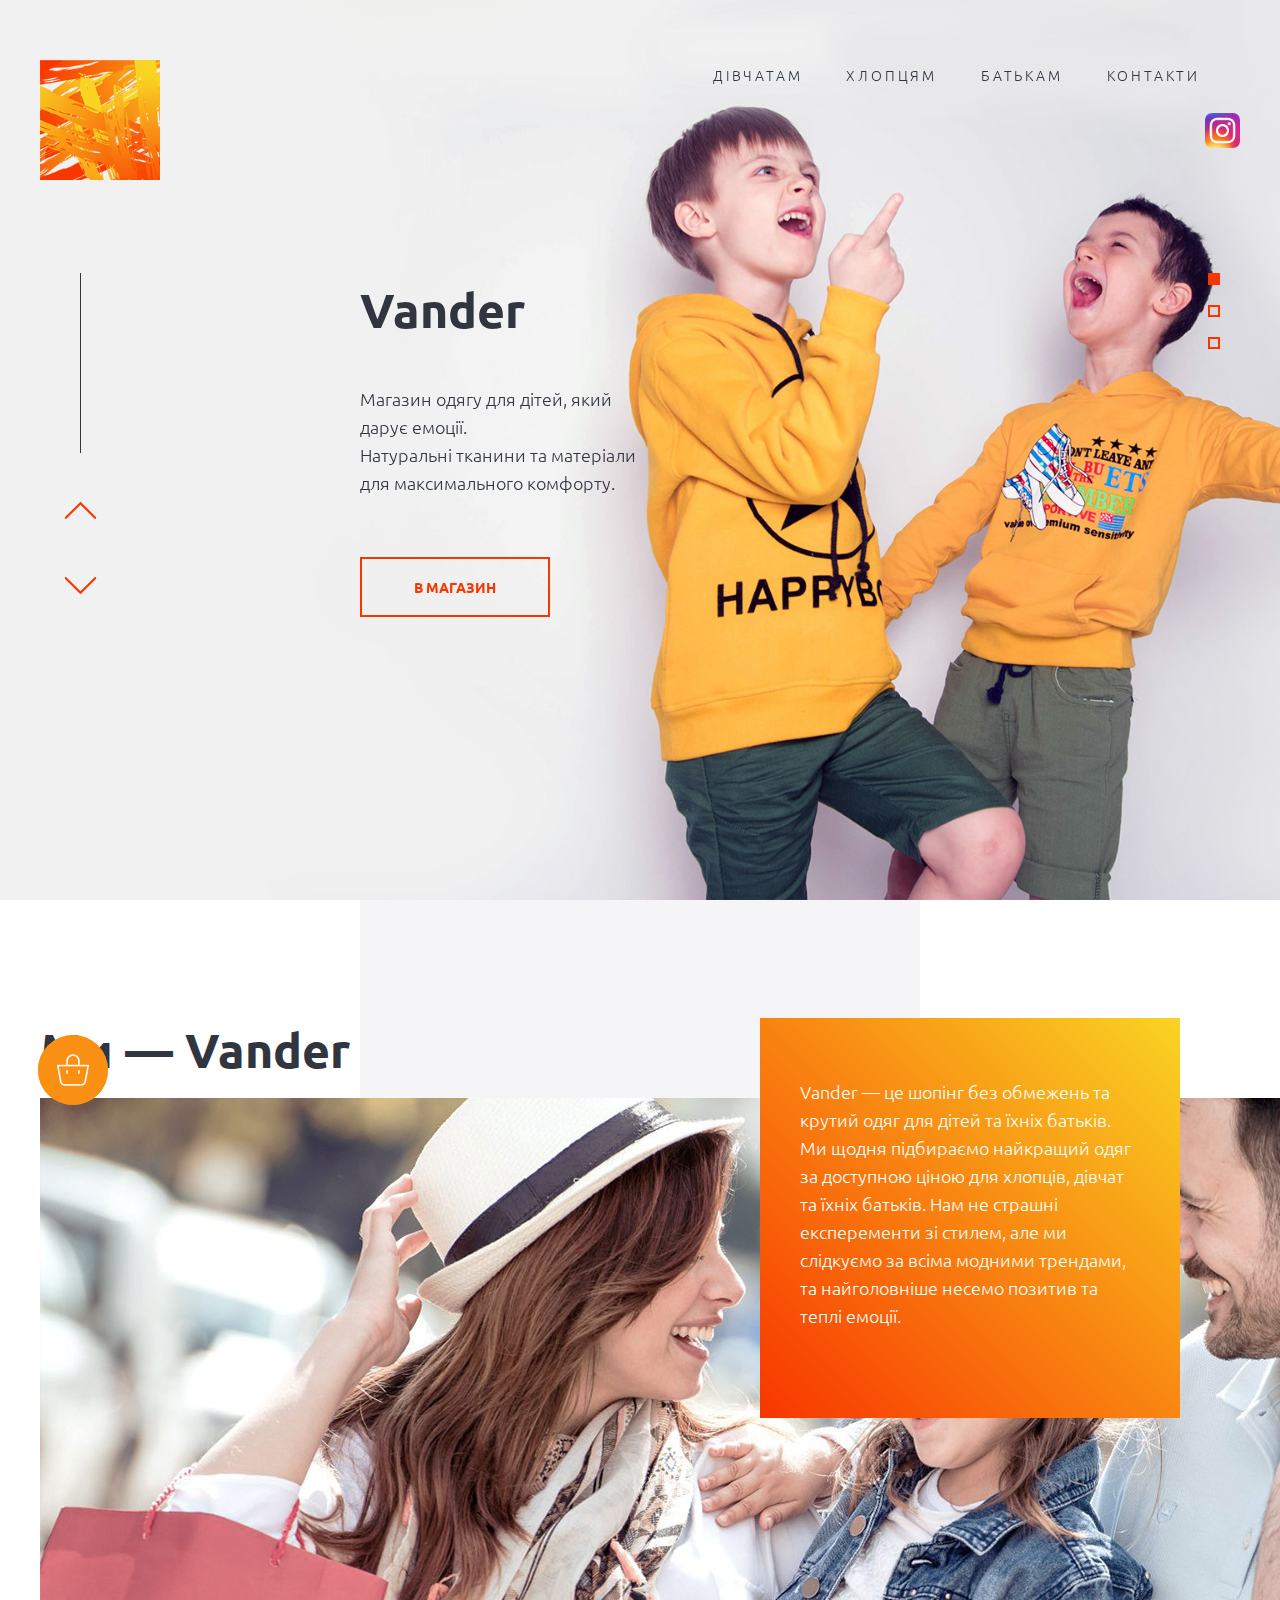
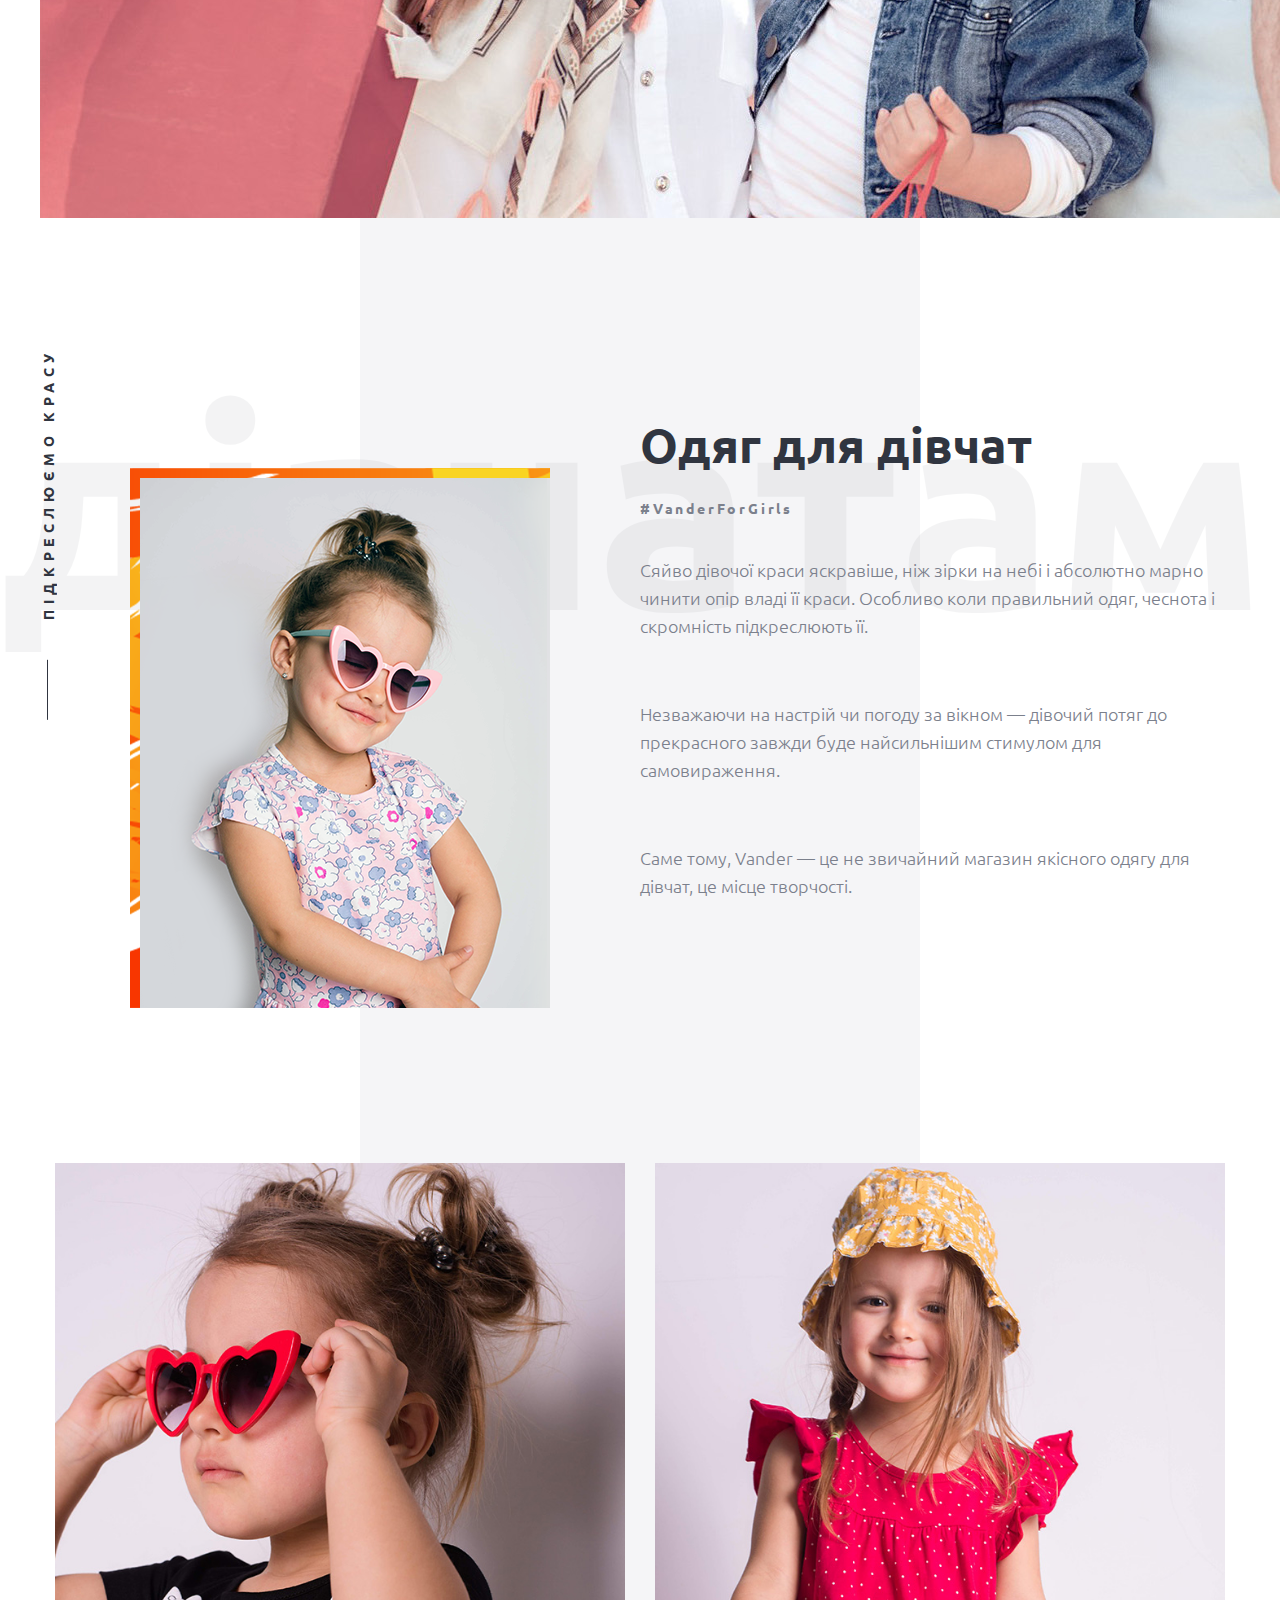
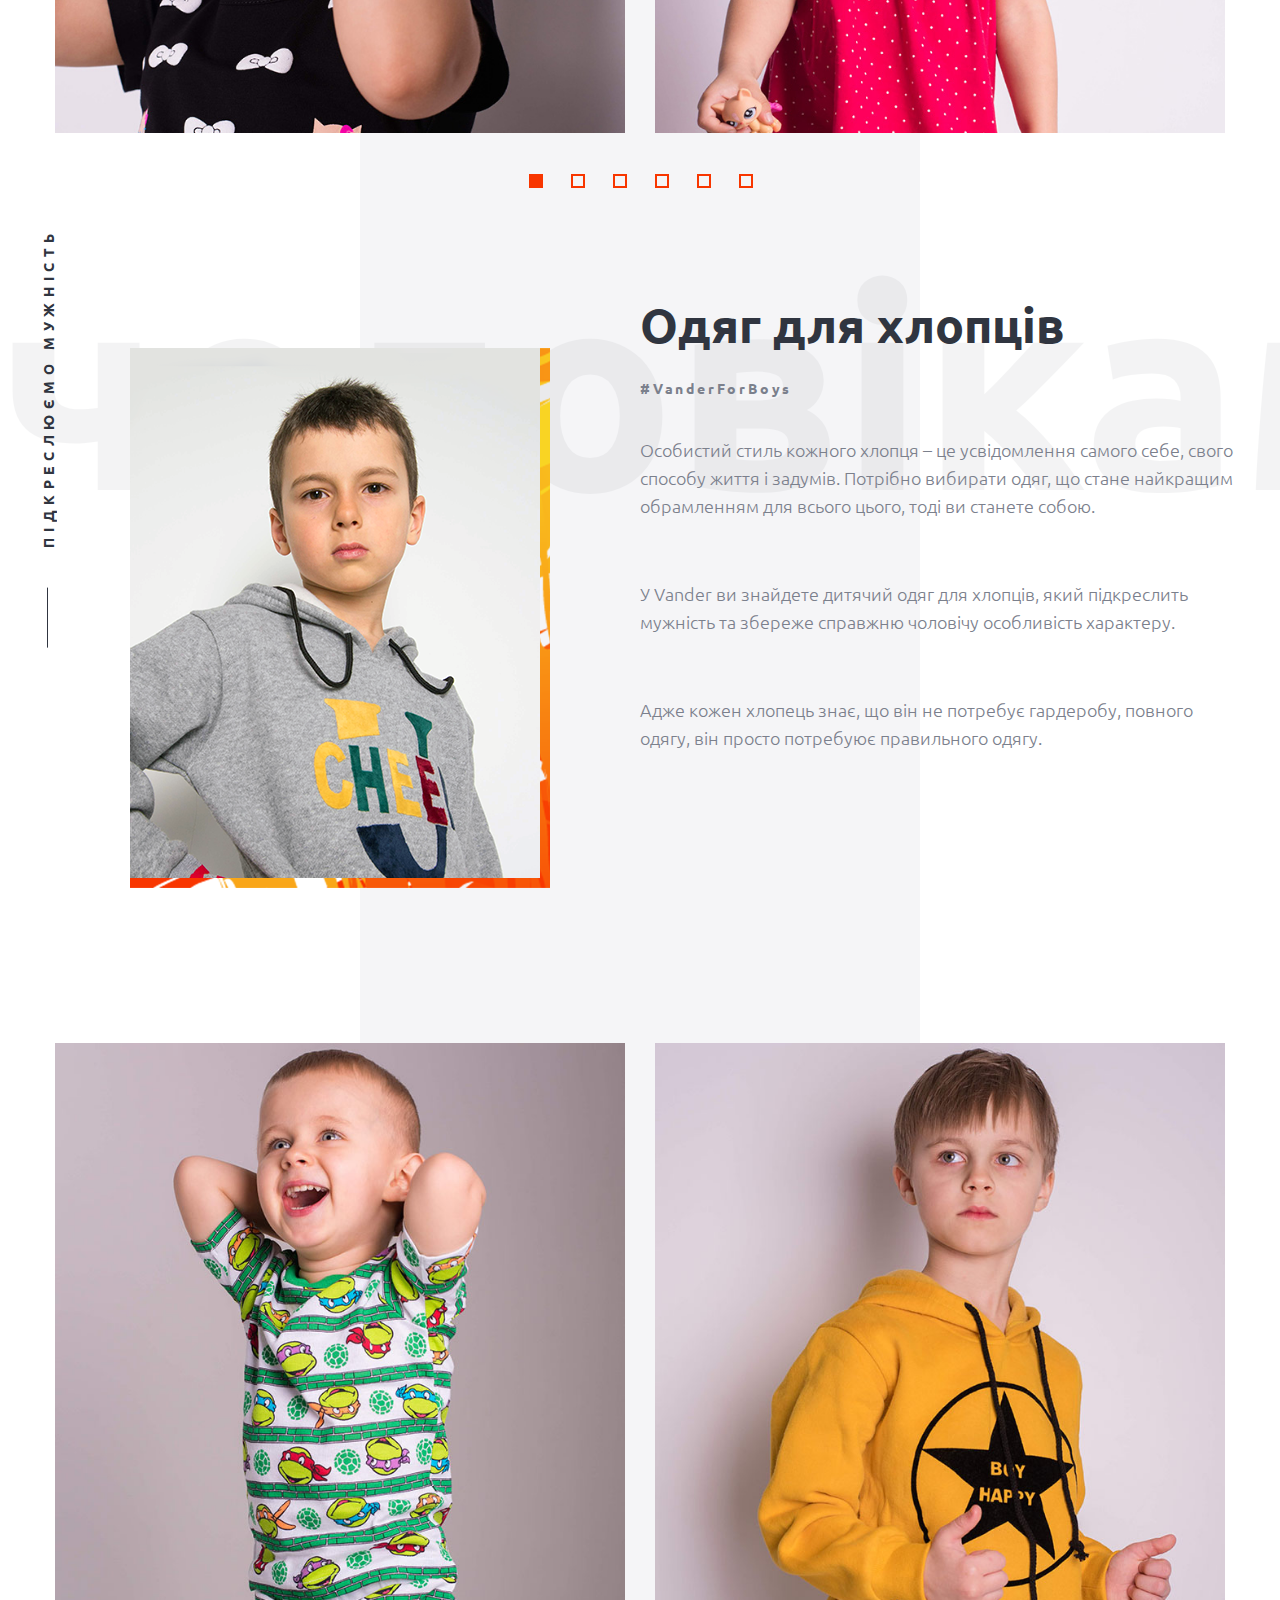
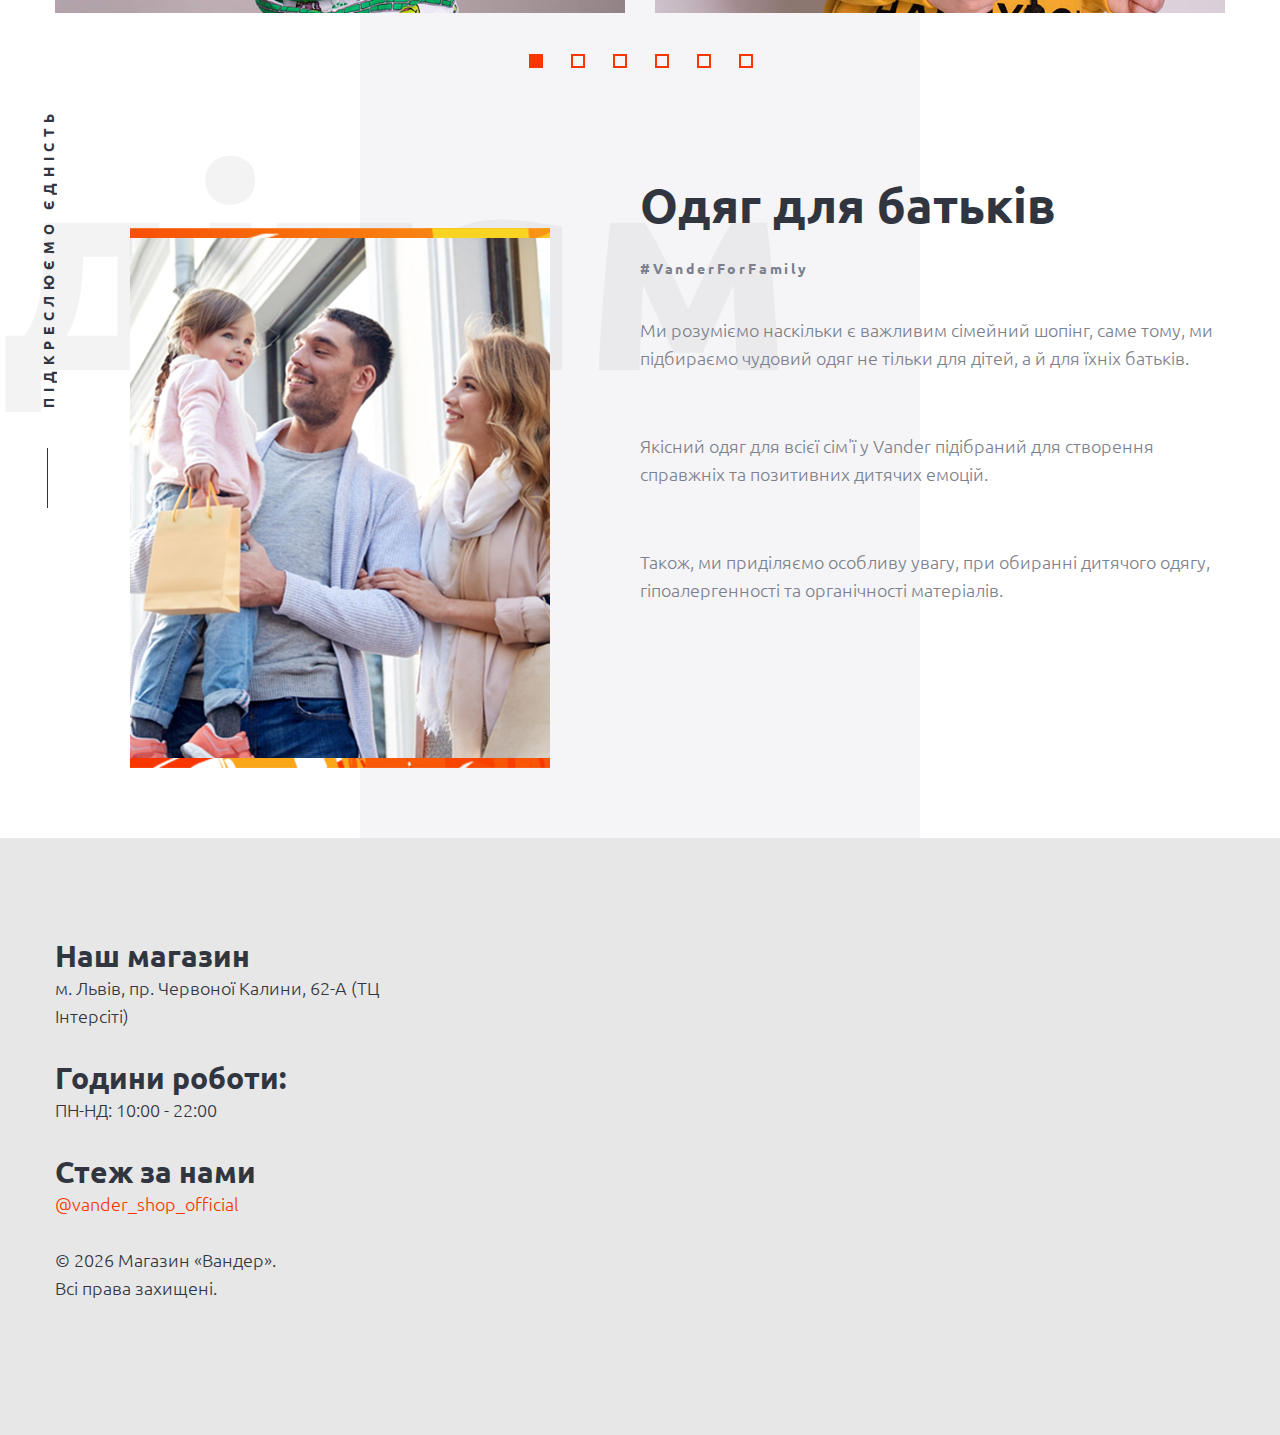
<file: fashion-live/vander.fashion/www/index.html>
<!DOCTYPE html>
<html lang="uk">

    <head>

        <meta charset="UTF-8">
        <meta name="viewport" content="width=device-width, initial-scale=1.0">
        <title>Vander — купити дитячий одяг в магазині</title>
        <link rel="stylesheet" type="text/css" href="css/btn-redirect.css">
        <link rel="stylesheet" type="text/css" href="css/animate.css">
        <link rel="stylesheet" type="text/css" href="css/master.css">

        <!-- Favicons -->
        <link rel="shortcut icon" href="media/favicon/favicon.ico" type="image/x-icon">
        <link rel="apple-touch-icon" href="media/favicon/apple-touch-icon.png">
        <link rel="apple-touch-icon" sizes="72x72" href="media/favicon/apple-touch-icon-72x72.png">
        <link rel="apple-touch-icon" sizes="114x114" href="media/favicon/apple-touch-icon-114x114.png">

        <!-- Global site tag (gtag.js) - Google Analytics -->
        <script async src="https://www.googletagmanager.com/gtag/js?id=UA-168043753-1"></script>
        <script>
            window.dataLayer = window.dataLayer || [];
            function gtag() { dataLayer.push(arguments); }
            gtag('js', new Date());

            gtag('config', 'UA-168043753-1');
            gtag('config', 'AW-621919048');
        </script>
        <!-- Event snippet for Website sale conversion page -->
        <script>
            gtag('event', 'conversion', {
                'send_to': 'AW-621919048/kx7ICJ-uytQBEMj2xqgC',
                'transaction_id': ''
            });
        </script>





    </head>

    <body>

        <div class="header-wrapper" id="to-top">

            <!-- Header -->
            <header class="header">
                <div class="content-wrapper no-before-bg">
                    <div class="left-aside clearfix wow fadeInUp" data-wow-delay="0.6s">
                        <div class="logo">
                            <a href="index.html">
                                <img src="media/logo/logo.png" alt="">
                            </a>
                        </div>
                        <div class="mob-logo">
                            <a href="index.html">
                                <img src="media/logo/logo.png" alt="">
                            </a>
                        </div>
                    </div>
                    <div class="small-content clearfix wow fadeInUp" data-wow-delay="0.6s">
                        <div class="main-menu">
                            <ul>
                                <li><a href="#women">Дівчатам</a></li>
                                <li><a href="#men">Хлопцям</a></li>
                                <li><a href="#kids">Батькам</a></li>
                                <li><a href="#contacts">Контакти</a></li>
                                <li class="phone-li"><a target="_blank"
                                        href="https://www.instagram.com/vander_shop_official/"><img
                                            src="media/logo/insta.png"></a></li>
                            </ul>
                        </div>
                    </div>
                    <div class="right-aside clearfix">
                        <div class="menu-btn wow fadeInUp" data-wow-delay="0.6s">
                            <div></div>
                            <div></div>
                        </div>
                    </div>
                </div>
            </header>
            <!-- Header -->

            <!-- Fixed menu button -->
            <div class="fixed-menu-btn">
                <div class="menu-btn">
                    <div></div>
                    <div></div>
                </div>
            </div>
            <!-- Fixed menu button -->

            <!-- Full menu -->
            <div class="full-menu">
                <div class="content-wrapper no-before-bg">
                    <div class="full-menu-box">
                        <div class="full-menu-scroll">
                            <div class="big-list">
                                <ul>
                                    <li><a class="mob-nav" href="#women">Дівчатам</a></li>
                                    <li><a class="mob-nav" href="#men">Хлопцям</a></li>
                                    <li><a class="mob-nav" href="#kids">Батькам</a></li>
                                    <li><a class="mob-nav" href="#contacts">Контакти</a></li>
                                    <li class="phone-li"><a target="_blank"
                                            href="https://www.instagram.com/vander_shop_official/"><img
                                                src="media/logo/insta.png"></a></li>
                                </ul>
                            </div>
                        </div>
                    </div>
                    <div class="close"></div>
                </div>
            </div>
            <!-- Full menu -->

        </div>



        <div class="wrapper">

            <div class="first-screen first-screen-slider-wrap">
                <div class="first-screen-slider" id="main-slider-background">
                    <div class="slide" style="background-image: url('media/bg/slider-bg.jpg')">
                    </div>
                    <div class="slide" style="background-image: url('media/bg/slider-bg_2.jpg')">
                    </div>
                    <div class="slide" style="background-image: url('media/bg/slider-bg_3.jpg')">
                    </div>
                </div>
                <div class="first-screen-slider-wrapper">
                    <div class="first-screen-slider first-screen-slider-content small-content" id="main-slider">
                        <div class="slide active">
                            <div class="slide-wrap">
                                <div class="slide-content">
                                    <div class="slide-title">
                                        <h1 class="animated">Vander</h1>
                                    </div>
                                    <div class="paragraph-style-1 clearfix">
                                        <div class="half-col animated">
                                            <p>Магазин одягу для дітей, який дарує емоції. <br> Натуральні тканини та
                                                матеріали для максимального комфорту.</p>
                                        </div>
                                    </div>
                                    <div class="item-btn">
                                        <div class="animated">
                                            <a target="_blank" class="site-btn white-btn-1"
                                                href="https://vander-shop.com/">В магазин</a>
                                        </div>
                                    </div>
                                </div>
                            </div>
                        </div>
                        <div class="slide">
                            <div class="slide-wrap">
                                <div class="slide-content">
                                    <div class="slide-title">
                                        <h1 class="animated">Дівчатам</h1>
                                    </div>
                                    <div class="paragraph-style-1 clearfix">
                                        <div class="half-col animated">
                                            <p>Підкреслюємо дівочу вишуканість та ніжність.</p>
                                        </div>
                                    </div>
                                    <div class="item-btn">
                                        <div class="animated">
                                            <a target="_blank" class="site-btn white-btn-1"
                                                href="https://vander-shop.com/">В магазин</a>
                                        </div>
                                    </div>
                                </div>
                            </div>
                        </div>
                        <div class="slide">
                            <div class="slide-wrap">
                                <div class="slide-content">
                                    <div class="slide-title">
                                        <h1 class="animated">Хлопцям</h1>
                                    </div>
                                    <div class="paragraph-style-1 clearfix">
                                        <div class="half-col animated">
                                            <p>Завжди готовий до божевільних пригод.</p>
                                        </div>
                                    </div>
                                    <div class="item-btn">
                                        <div class="animated">
                                            <a target="_blank" class="site-btn white-btn-1"
                                                href="https://vander-shop.com/">В магазин</a>
                                        </div>
                                    </div>
                                </div>
                            </div>
                        </div>
                    </div>
                </div>

                <div class="content-wrapper first-screen-controls no-before-bg">
                    <div class="slider-controls">
                        <div class="control-line"></div>
                        <div class="control-buttons">
                            <div class="main-slider-prev">
                                <img class="prev-img" src="media/svg/down-arrow.svg" alt="">
                            </div>
                            <div class="main-slider-next">
                                <img src="media/svg/down-arrow.svg" alt="">
                            </div>
                        </div>
                    </div>
                </div>
                <div class="content-wrapper first-screen-controls first-screen-controls-mob no-before-bg">
                    <div class="slider-controls">
                        <div class="control-buttons">
                            <div class="main-slider-prev">
                                <img class="prev-img" src="media/svg/down-arrow.svg" alt="">
                            </div>
                            <div class="main-slider-next">
                                <img src="media/svg/down-arrow.svg" alt="">
                            </div>
                        </div>
                    </div>
                </div>
            </div>

            <div class="content-wrapper">
                <div class="content">
                    <div class="full-col">
                        <div class="title project-title wow animated fadeInUp">
                            <h2>Ми — Vander</h2>
                        </div>
                    </div>
                </div>
            </div>

            <div class="content-wrapper">
                <div class="single-project-slider wow animated fadeInUp">
                    <div class="owl-carousel single-project-carousel">
                        <div class="item">
                            <img src="media/bg/about-bg.jpg" alt="">
                            <div class="project-slider-text">
                                <p>Vander — це шопінг без обмежень та крутий одяг для дітей та їхніх батьків. Ми щодня
                                    підбираємо найкращий одяг за доступною ціною для хлопців, дівчат та їхніх батьків.
                                    Нам не страшні експеременти зі стилем, але ми слідкуємо за всіма модними трендами,
                                    та найголовніше несемо позитив та теплі емоції.</p>
                            </div>
                        </div>
                    </div>
                </div>
            </div>

            <div class="content-wrapper" id="women">
                <div class="about-section bg-words clearfix" data-bg-word="дівчатам">
                    <div class="content">
                        <div class="half-col">
                            <div class="rotate-text hidden-1023 wow animated fadeInUp">Підкреслюємо красу</div>
                            <div class="about-photo wow animated fadeInUp" data-wow-delay="0.3s">
                                <img src="media/bg/women.png" alt="">
                            </div>
                        </div>
                        <div class="half-col wow animated fadeInUp" data-wow-delay="0.7s">
                            <div class="title mb20">
                                <h2>Одяг для дівчат</h2>
                            </div>
                            <div class="title-description">#VanderForGirls</div>
                            <div class="paragraph-style-1 paragraph-style">
                                <p>Сяйво дівочої краси яскравіше, ніж зірки на небі і абсолютно марно чинити опір владі
                                    її краси. Особливо коли правильний одяг, чеснота і скромність підкреслюють її.</p>
                            </div>
                            <div class="paragraph-style-1 paragraph-style">
                                <p>Незважаючи на настрій чи погоду за вікном — дівочий потяг до прекрасного завжди буде
                                    найсильнішим стимулом для самовираження.</p>
                            </div>
                            <div class="paragraph-style-1 paragraph-style">
                                <p>Саме тому, Vander — це не звичайний магазин якісного одягу для дівчат, це місце
                                    творчості.</p>
                            </div>
                        </div>
                    </div>
                </div>
            </div>

            <div class="content-wrapper">
                <div class="about-section clearfix">
                    <div class="center slider animated fadeInUp" data-wow-delay="0.3s">
                        <div>
                            <img src="media/slider/girls-1.jpg">
                        </div>
                        <div>
                            <img src="media/slider/girls-2.jpg">
                        </div>
                        <div>
                            <img src="media/slider/girls-3.jpg">
                        </div>
                        <div>
                            <img src="media/slider/girls-4.jpg">
                        </div>
                        <div>
                            <img src="media/slider/girls-5.jpg">
                        </div>
                        <div>
                            <img src="media/slider/girls-6.jpg">
                        </div>
                    </div>
                </div>
            </div>

            <div class="content-wrapper" id="men">
                <div class="about-section bg-words clearfix" data-bg-word="чоловікам">
                    <div class="content">
                        <div class="half-col">
                            <div class="rotate-text hidden-1023 wow animated fadeInUp">Підкреслюємо мужність</div>
                            <div class="about-photo wow animated fadeInUp" data-wow-delay="0.3s">
                                <img src="media/bg/men.png" alt="">
                            </div>
                        </div>
                        <div class="half-col wow animated fadeInUp" data-wow-delay="0.7s">
                            <div class="title mb20">
                                <h2>Одяг для хлопців</h2>
                            </div>
                            <div class="title-description">#VanderForBoys</div>
                            <div class="paragraph-style-1 paragraph-style">
                                <p>Особистий стиль кожного хлопця – це усвідомлення самого себе, свого способу життя і
                                    задумів. Потрібно вибирати одяг, що стане найкращим обрамленням для всього цього,
                                    тоді ви станете собою.</p>
                            </div>
                            <div class="paragraph-style-1 paragraph-style">
                                <p>У Vander ви знайдете дитячий одяг для хлопців, який підкреслить мужність та збереже
                                    справжню чоловічу особливість характеру.</p>
                            </div>
                            <div class="paragraph-style-1 paragraph-style">
                                <p>Адже кожен хлопець знає, що він не потребує гардеробу, повного одягу, він просто
                                    потребуює правильного одягу.</p>
                            </div>
                        </div>
                    </div>
                </div>
            </div>

            <div class="content-wrapper">
                <div class="about-section clearfix">
                    <div class="center slider animated fadeInUp" data-wow-delay="0.3s">
                        <div>
                            <img src="media/slider/boys-1.jpg">
                        </div>
                        <div>
                            <img src="media/slider/boys-3.jpg">
                        </div>
                        <div>
                            <img src="media/slider/boys-2.jpg">
                        </div>
                        <div>
                            <img src="media/slider/boys-4.jpg">
                        </div>
                        <div>
                            <img src="media/slider/boys-5.jpg">
                        </div>
                        <div>
                            <img src="media/slider/boys-6.jpg">
                        </div>
                    </div>
                </div>
            </div>

            <div class="content-wrapper" id="kids">
                <div class="about-section bg-words clearfix" data-bg-word="дітям">
                    <div class="content">
                        <div class="half-col">
                            <div class="rotate-text hidden-1023 wow animated fadeInUp">Підкреслюємо єдність</div>
                            <div class="about-photo wow animated fadeInUp" data-wow-delay="0.3s">
                                <img src="media/bg/kids.png" alt="">
                            </div>
                        </div>
                        <div class="half-col wow animated fadeInUp" data-wow-delay="0.7s">
                            <div class="title mb20">
                                <h2>Одяг для батьків</h2>
                            </div>
                            <div class="title-description">#VanderForFamily</div>
                            <div class="paragraph-style-1 paragraph-style">
                                <p>Ми розуміємо наскільки є важливим сімейний шопінг, саме тому, ми підбираємо чудовий
                                    одяг не тільки для дітей, а й для їхніх батьків.</p>
                            </div>
                            <div class="paragraph-style-1 paragraph-style">
                                <p>Якісний одяг для всієї сім'ї у Vander підібраний для створення справжніх та
                                    позитивних дитячих емоцій.</p>
                            </div>
                            <div class="paragraph-style-1 paragraph-style">
                                <p>Також, ми приділяємо особливу увагу, при обиранні дитячого одягу, гіпоалергенності та
                                    органічності матеріалів.</p>
                            </div>
                        </div>
                    </div>
                </div>
            </div>

        </div>

        <footer class="footer" id="contacts">

            <div class="container">
                <div class="row">
                    <div class="col-md-4">
                        <h3>Наш магазин</h3>
                        <p>м. Львів, пр. Червоної Калини, 62-А (ТЦ Інтерсіті)</p>
                        <h3>Години роботи:</h3>
                        <p>ПН-НД: 10:00 - 22:00</p>
                        <h3>Стеж за нами</h3>
                        <p><a target=_blank
                                href="https://www.instagram.com/vander_shop_official/">@vander_shop_official</a></p>
                        <p><br>©
                            <script type="text/javascript">document.write(new Date().getFullYear());</script> Магазин
                            «Вандер».</p>
                        <p>Всі права захищені.</p>
                    </div>
                    <div class="col-md-8">
                        <iframe
                            src="https://www.google.com/maps/embed?pb=!1m18!1m12!1m3!1d7285.368748250734!2d24.05323238412373!3d49.79044976852064!2m3!1f0!2f0!3f0!3m2!1i1024!2i768!4f13.1!3m3!1m2!1s0x0%3A0x8fffcdc4255a5036!2z0IbQvdGC0LXRgNGB0ZbRgtGW!5e0!3m2!1suk!2sua!4v1590604856581!5m2!1suk!2sua"
                            width="100%" height="450" frameborder="0" style="border:0;" allowfullscreen=""
                            aria-hidden="false" tabindex="0"></iframe>
                    </div>
                </div>
            </div>

        </footer>
        <!-- Redirect shop-->
        <div class="bttn-ringer">
            <div class="ringer-img">
                <img src="media/shopping-bags.png" alt="">
            </div>
            <div class="ringer-text">
                <a target="_blank" href="https://vander-shop.com">В магазин</a>
            </div>
        </div>
        <!-- Redirect shop--->

        <script src="js/jquery-2.2.3.min.js"></script>
        <script src="js/bootstrap.min.js"></script>

        <!--slider-->
        <script src="js/slick.min.js"></script>
        <script src="js/carousel.js"></script>

        <!--WOW-->
        <script src="js/wow.min.js"></script>

        <script type="text/javascript">
            $(function () {
                $('a[href^="#"], .mob-nav').on('click', function (event) {
                    event.preventDefault();

                    var sc = $(this).attr("href"),
                        dn = $(sc).offset().top;

                    $('html, body').animate({ scrollTop: dn }, 1000);
                });
            });
        </script>

        <script type="text/javascript">
            $(document).on('ready', function () {
                $('.center').slick({
                    dots: true,
                    infinite: true,
                    speed: 300,
                    autoplay: true,
                    autoplaySpeed: 2000,
                    slidesToShow: 3,
                    slidesToScroll: 1,
                    responsive: [
                        {
                            breakpoint: 1320,
                            settings: {
                                slidesToShow: 2,
                                slidesToScroll: 1,
                                infinite: true,
                                dots: true
                            }
                        },
                        {
                            breakpoint: 872,
                            settings: {
                                slidesToShow: 2,
                                slidesToScroll: 1
                            }
                        },
                        {
                            breakpoint: 480,
                            settings: {
                                slidesToShow: 1,
                                slidesToScroll: 1
                            }
                        }
                        // You can unslick at a given breakpoint now by adding:
                        // settings: "unslick"
                        // instead of a settings object
                    ]
                });
            });
        </script>

        <script>
            let find_ringer = document.querySelector('.bttn-ringer')
            window.addEventListener('scroll', function () {
                let listen = window.pageYOffset;
                if (listen > 600) {
                    find_ringer.style.bottom = '15%'
                } else {
                    find_ringer.style.bottom = '-15%'
                }

            })
        </script>

        <!--THEME-->
        <script src="js/theme.js"></script>

    </body>

</html>
</file>
<file: fashion-test/www/css/btn-redirect.css>
.bttn-ringer {
    position: fixed;
    z-index: 1000;
    bottom: -15%;
    left: 3%;
    display: -webkit-box;
    display: -ms-flexbox;
    display: flex;
    background-color: green;
    width: 70px;
    -webkit-animation: prop 6000ms ease;
            animation: prop 6000ms ease;
    -webkit-animation-iteration-count: infinite;
            animation-iteration-count: infinite;
    -webkit-animation-delay: 1s;
            animation-delay: 1s;
    -webkit-transform: translate3d(0em, 0em, 0em);
            transform: translate3d(0em, 0em, 0em);
    -webkit-transition: 1000ms;
    -o-transition: 1000ms;
    transition: 1000ms;
  }
  
  @-webkit-keyframes prop {
    0% {
      -webkit-transform: translate3d(0.2em, 0em, 0em);
              transform: translate3d(0.2em, 0em, 0em);
    }
    1% {
      -webkit-transform: translate3d(0em, 0em, 0em);
              transform: translate3d(0em, 0em, 0em);
    }
    2% {
      -webkit-transform: translate3d(0.2em, 0em, 0em);
              transform: translate3d(0.2em, 0em, 0em);
    }
    3% {
      -webkit-transform: translate3d(0em, 0em, 0em);
              transform: translate3d(0em, 0em, 0em);
    }
    4% {
      -webkit-transform: translate3d(0.2em, 0em, 0em);
              transform: translate3d(0.2em, 0em, 0em);
    }
    5% {
      -webkit-transform: translate3d(0em, 0em, 0em);
              transform: translate3d(0em, 0em, 0em);
    }
    6% {
      -webkit-transform: translate3d(0.2em, 0em, 0em);
              transform: translate3d(0.2em, 0em, 0em);
    }
    7% {
      -webkit-transform: translate3d(0em, 0em, 0em);
              transform: translate3d(0em, 0em, 0em);
    }
    8% {
      -webkit-transform: translate3d(0.2em, 0em, 0em);
              transform: translate3d(0.2em, 0em, 0em);
    }
    9% {
      -webkit-transform: translate3d(0em, 0em, 0em);
              transform: translate3d(0em, 0em, 0em);
    }
    10% {
      -webkit-transform: translate3d(0.2em, 0em, 0em);
              transform: translate3d(0.2em, 0em, 0em);
    }
    11% {
      -webkit-transform: translate3d(0em, 0em, 0em);
              transform: translate3d(0em, 0em, 0em);
    }
    12% {
      -webkit-transform: translate3d(0.2em, 0em, 0em);
              transform: translate3d(0.2em, 0em, 0em);
    }
    13% {
      -webkit-transform: translate3d(0em, 0em, 0em);
              transform: translate3d(0em, 0em, 0em);
    }
    14% {
      -webkit-transform: translate3d(0.2em, 0em, 0em);
              transform: translate3d(0.2em, 0em, 0em);
    }
    15% {
      -webkit-transform: translate3d(0em, 0em, 0em);
              transform: translate3d(0em, 0em, 0em);
    }
    16% {
      -webkit-transform: translate3d(0.2em, 0em, 0em);
              transform: translate3d(0.2em, 0em, 0em);
    }
    17% {
      -webkit-transform: translate3d(0em, 0em, 0em);
              transform: translate3d(0em, 0em, 0em);
    }
    18% {
      -webkit-transform: translate3d(0.2em, 0em, 0em);
              transform: translate3d(0.2em, 0em, 0em);
    }
    19% {
      -webkit-transform: translate3d(0em, 0em, 0em);
              transform: translate3d(0em, 0em, 0em);
    }
    20% {
      -webkit-transform: translate3d(0.2em, 0em, 0em);
              transform: translate3d(0.2em, 0em, 0em);
    }
    21% {
      -webkit-transform: translate3d(0em, 0em, 0em);
              transform: translate3d(0em, 0em, 0em);
    }
    100% {
      -webkit-transform: translate3d(0em, 0em, 0em);
              transform: translate3d(0em, 0em, 0em);
    }
  }
  
  @keyframes prop {
    0% {
      -webkit-transform: translate3d(0.2em, 0em, 0em);
              transform: translate3d(0.2em, 0em, 0em);
    }
    1% {
      -webkit-transform: translate3d(0em, 0em, 0em);
              transform: translate3d(0em, 0em, 0em);
    }
    2% {
      -webkit-transform: translate3d(0.2em, 0em, 0em);
              transform: translate3d(0.2em, 0em, 0em);
    }
    3% {
      -webkit-transform: translate3d(0em, 0em, 0em);
              transform: translate3d(0em, 0em, 0em);
    }
    4% {
      -webkit-transform: translate3d(0.2em, 0em, 0em);
              transform: translate3d(0.2em, 0em, 0em);
    }
    5% {
      -webkit-transform: translate3d(0em, 0em, 0em);
              transform: translate3d(0em, 0em, 0em);
    }
    6% {
      -webkit-transform: translate3d(0.2em, 0em, 0em);
              transform: translate3d(0.2em, 0em, 0em);
    }
    7% {
      -webkit-transform: translate3d(0em, 0em, 0em);
              transform: translate3d(0em, 0em, 0em);
    }
    8% {
      -webkit-transform: translate3d(0.2em, 0em, 0em);
              transform: translate3d(0.2em, 0em, 0em);
    }
    9% {
      -webkit-transform: translate3d(0em, 0em, 0em);
              transform: translate3d(0em, 0em, 0em);
    }
    10% {
      -webkit-transform: translate3d(0.2em, 0em, 0em);
              transform: translate3d(0.2em, 0em, 0em);
    }
    11% {
      -webkit-transform: translate3d(0em, 0em, 0em);
              transform: translate3d(0em, 0em, 0em);
    }
    12% {
      -webkit-transform: translate3d(0.2em, 0em, 0em);
              transform: translate3d(0.2em, 0em, 0em);
    }
    13% {
      -webkit-transform: translate3d(0em, 0em, 0em);
              transform: translate3d(0em, 0em, 0em);
    }
    14% {
      -webkit-transform: translate3d(0.2em, 0em, 0em);
              transform: translate3d(0.2em, 0em, 0em);
    }
    15% {
      -webkit-transform: translate3d(0em, 0em, 0em);
              transform: translate3d(0em, 0em, 0em);
    }
    16% {
      -webkit-transform: translate3d(0.2em, 0em, 0em);
              transform: translate3d(0.2em, 0em, 0em);
    }
    17% {
      -webkit-transform: translate3d(0em, 0em, 0em);
              transform: translate3d(0em, 0em, 0em);
    }
    18% {
      -webkit-transform: translate3d(0.2em, 0em, 0em);
              transform: translate3d(0.2em, 0em, 0em);
    }
    19% {
      -webkit-transform: translate3d(0em, 0em, 0em);
              transform: translate3d(0em, 0em, 0em);
    }
    20% {
      -webkit-transform: translate3d(0.2em, 0em, 0em);
              transform: translate3d(0.2em, 0em, 0em);
    }
    21% {
      -webkit-transform: translate3d(0em, 0em, 0em);
              transform: translate3d(0em, 0em, 0em);
    }
    100% {
      -webkit-transform: translate3d(0em, 0em, 0em);
              transform: translate3d(0em, 0em, 0em);
    }
  }
  
  .bttn-ringer:hover .ringer-img:before {
    width: 180px;
    border-radius: 50px;
    margin-right: -50px;
  }
  
  .bttn-ringer:hover .ringer-text {
    opacity: 1;
    visibility: visible;
  }
  
  .ringer-img {
    display: -webkit-box;
    display: -ms-flexbox;
    display: flex;
    -webkit-box-align: center;
        -ms-flex-align: center;
            align-items: center;
    position: absolute;
    background-color: #F99014;
    border-radius: 50%;
    width: 70px;
    height: 70px;
  }
  
  .ringer-img:before {
    content: '';
    background-color: #F99014;
    width: 70px;
    height: 70px;
    position: absolute;
    top: 0;
    left: 0;
    border-radius: 50%;
    -webkit-transition: .5s;
    -o-transition: .5s;
    transition: .5s;
  }
  
  .ringer-img img {
    max-width: 40px;
    position: absolute;
    left: 50%;
    -webkit-transform: translate(-50%);
        -ms-transform: translate(-50%);
            transform: translate(-50%);
  }
  
  .ringer-text {
    -ms-flex-item-align: center;
        -ms-grid-row-align: center;
        align-self: center;
    opacity: 0;
    visibility: hidden;
    -webkit-transition: .3s;
    -o-transition: .3s;
    transition: .3s;
    position: absolute;
    right: -14.7vmin;
    top: 3.5vmin;
    z-index: 10;
  }
  
  .ringer-text a {
    font-weight: 700;
    text-decoration: none;
    font-size: 1.1em;
    color: white;
    font-family: Ubuntu, sans-serif;
  }
  
  @media (max-width: 768px) {
    .bttn-ringer {
      display: none;
    }
  }
</file>
<file: fashion-live/vander.fashion/www/css/btn-redirect.css>
.bttn-ringer {
    position: fixed;
    z-index: 1000;
    bottom: -15%;
    left: 3%;
    display: -webkit-box;
    display: -ms-flexbox;
    display: flex;
    background-color: green;
    width: 70px;
    -webkit-animation: prop 6000ms ease;
            animation: prop 6000ms ease;
    -webkit-animation-iteration-count: infinite;
            animation-iteration-count: infinite;
    -webkit-animation-delay: 1s;
            animation-delay: 1s;
    -webkit-transform: translate3d(0em, 0em, 0em);
            transform: translate3d(0em, 0em, 0em);
    -webkit-transition: 1000ms;
    -o-transition: 1000ms;
    transition: 1000ms;
  }
  
  @-webkit-keyframes prop {
    0% {
      -webkit-transform: translate3d(0.2em, 0em, 0em);
              transform: translate3d(0.2em, 0em, 0em);
    }
    1% {
      -webkit-transform: translate3d(0em, 0em, 0em);
              transform: translate3d(0em, 0em, 0em);
    }
    2% {
      -webkit-transform: translate3d(0.2em, 0em, 0em);
              transform: translate3d(0.2em, 0em, 0em);
    }
    3% {
      -webkit-transform: translate3d(0em, 0em, 0em);
              transform: translate3d(0em, 0em, 0em);
    }
    4% {
      -webkit-transform: translate3d(0.2em, 0em, 0em);
              transform: translate3d(0.2em, 0em, 0em);
    }
    5% {
      -webkit-transform: translate3d(0em, 0em, 0em);
              transform: translate3d(0em, 0em, 0em);
    }
    6% {
      -webkit-transform: translate3d(0.2em, 0em, 0em);
              transform: translate3d(0.2em, 0em, 0em);
    }
    7% {
      -webkit-transform: translate3d(0em, 0em, 0em);
              transform: translate3d(0em, 0em, 0em);
    }
    8% {
      -webkit-transform: translate3d(0.2em, 0em, 0em);
              transform: translate3d(0.2em, 0em, 0em);
    }
    9% {
      -webkit-transform: translate3d(0em, 0em, 0em);
              transform: translate3d(0em, 0em, 0em);
    }
    10% {
      -webkit-transform: translate3d(0.2em, 0em, 0em);
              transform: translate3d(0.2em, 0em, 0em);
    }
    11% {
      -webkit-transform: translate3d(0em, 0em, 0em);
              transform: translate3d(0em, 0em, 0em);
    }
    12% {
      -webkit-transform: translate3d(0.2em, 0em, 0em);
              transform: translate3d(0.2em, 0em, 0em);
    }
    13% {
      -webkit-transform: translate3d(0em, 0em, 0em);
              transform: translate3d(0em, 0em, 0em);
    }
    14% {
      -webkit-transform: translate3d(0.2em, 0em, 0em);
              transform: translate3d(0.2em, 0em, 0em);
    }
    15% {
      -webkit-transform: translate3d(0em, 0em, 0em);
              transform: translate3d(0em, 0em, 0em);
    }
    16% {
      -webkit-transform: translate3d(0.2em, 0em, 0em);
              transform: translate3d(0.2em, 0em, 0em);
    }
    17% {
      -webkit-transform: translate3d(0em, 0em, 0em);
              transform: translate3d(0em, 0em, 0em);
    }
    18% {
      -webkit-transform: translate3d(0.2em, 0em, 0em);
              transform: translate3d(0.2em, 0em, 0em);
    }
    19% {
      -webkit-transform: translate3d(0em, 0em, 0em);
              transform: translate3d(0em, 0em, 0em);
    }
    20% {
      -webkit-transform: translate3d(0.2em, 0em, 0em);
              transform: translate3d(0.2em, 0em, 0em);
    }
    21% {
      -webkit-transform: translate3d(0em, 0em, 0em);
              transform: translate3d(0em, 0em, 0em);
    }
    100% {
      -webkit-transform: translate3d(0em, 0em, 0em);
              transform: translate3d(0em, 0em, 0em);
    }
  }
  
  @keyframes prop {
    0% {
      -webkit-transform: translate3d(0.2em, 0em, 0em);
              transform: translate3d(0.2em, 0em, 0em);
    }
    1% {
      -webkit-transform: translate3d(0em, 0em, 0em);
              transform: translate3d(0em, 0em, 0em);
    }
    2% {
      -webkit-transform: translate3d(0.2em, 0em, 0em);
              transform: translate3d(0.2em, 0em, 0em);
    }
    3% {
      -webkit-transform: translate3d(0em, 0em, 0em);
              transform: translate3d(0em, 0em, 0em);
    }
    4% {
      -webkit-transform: translate3d(0.2em, 0em, 0em);
              transform: translate3d(0.2em, 0em, 0em);
    }
    5% {
      -webkit-transform: translate3d(0em, 0em, 0em);
              transform: translate3d(0em, 0em, 0em);
    }
    6% {
      -webkit-transform: translate3d(0.2em, 0em, 0em);
              transform: translate3d(0.2em, 0em, 0em);
    }
    7% {
      -webkit-transform: translate3d(0em, 0em, 0em);
              transform: translate3d(0em, 0em, 0em);
    }
    8% {
      -webkit-transform: translate3d(0.2em, 0em, 0em);
              transform: translate3d(0.2em, 0em, 0em);
    }
    9% {
      -webkit-transform: translate3d(0em, 0em, 0em);
              transform: translate3d(0em, 0em, 0em);
    }
    10% {
      -webkit-transform: translate3d(0.2em, 0em, 0em);
              transform: translate3d(0.2em, 0em, 0em);
    }
    11% {
      -webkit-transform: translate3d(0em, 0em, 0em);
              transform: translate3d(0em, 0em, 0em);
    }
    12% {
      -webkit-transform: translate3d(0.2em, 0em, 0em);
              transform: translate3d(0.2em, 0em, 0em);
    }
    13% {
      -webkit-transform: translate3d(0em, 0em, 0em);
              transform: translate3d(0em, 0em, 0em);
    }
    14% {
      -webkit-transform: translate3d(0.2em, 0em, 0em);
              transform: translate3d(0.2em, 0em, 0em);
    }
    15% {
      -webkit-transform: translate3d(0em, 0em, 0em);
              transform: translate3d(0em, 0em, 0em);
    }
    16% {
      -webkit-transform: translate3d(0.2em, 0em, 0em);
              transform: translate3d(0.2em, 0em, 0em);
    }
    17% {
      -webkit-transform: translate3d(0em, 0em, 0em);
              transform: translate3d(0em, 0em, 0em);
    }
    18% {
      -webkit-transform: translate3d(0.2em, 0em, 0em);
              transform: translate3d(0.2em, 0em, 0em);
    }
    19% {
      -webkit-transform: translate3d(0em, 0em, 0em);
              transform: translate3d(0em, 0em, 0em);
    }
    20% {
      -webkit-transform: translate3d(0.2em, 0em, 0em);
              transform: translate3d(0.2em, 0em, 0em);
    }
    21% {
      -webkit-transform: translate3d(0em, 0em, 0em);
              transform: translate3d(0em, 0em, 0em);
    }
    100% {
      -webkit-transform: translate3d(0em, 0em, 0em);
              transform: translate3d(0em, 0em, 0em);
    }
  }
  
  .bttn-ringer:hover .ringer-img:before {
    width: 180px;
    border-radius: 50px;
    margin-right: -50px;
  }
  
  .bttn-ringer:hover .ringer-text {
    opacity: 1;
    visibility: visible;
  }
  
  .ringer-img {
    display: -webkit-box;
    display: -ms-flexbox;
    display: flex;
    -webkit-box-align: center;
        -ms-flex-align: center;
            align-items: center;
    position: absolute;
    background-color: #F99014;
    border-radius: 50%;
    width: 70px;
    height: 70px;
  }
  
  .ringer-img:before {
    content: '';
    background-color: #F99014;
    width: 70px;
    height: 70px;
    position: absolute;
    top: 0;
    left: 0;
    border-radius: 50%;
    -webkit-transition: .5s;
    -o-transition: .5s;
    transition: .5s;
  }
  
  .ringer-img img {
    max-width: 40px;
    position: absolute;
    left: 50%;
    -webkit-transform: translate(-50%);
        -ms-transform: translate(-50%);
            transform: translate(-50%);
  }
  
  .ringer-text {
    -ms-flex-item-align: center;
        -ms-grid-row-align: center;
        align-self: center;
    opacity: 0;
    visibility: hidden;
    -webkit-transition: .3s;
    -o-transition: .3s;
    transition: .3s;
    position: absolute;
    right: -14.7vmin;
    top: 3.5vmin;
    z-index: 10;
  }
  
  .ringer-text a {
    font-weight: 700;
    text-decoration: none;
    font-size: 1.1em;
    color: white;
    font-family: Ubuntu, sans-serif;
  }
  
  @media (max-width: 768px) {
    .bttn-ringer {
      display: none;
    }
  }
</file>
<file: fashion-test/www/css/master.css>
@charset "UTF-8";

/* Fonts */
@import url('https://fonts.googleapis.com/css?family=Ubuntu:300,400,500,700');

/* MAIN CSS */
@import url("bootstrap.min.css");
@import url("slick.css");

body {
    font-family: Ubuntu, sans-serif;
    font-size: 18px;
    line-height: 1.555556;
}
h1 {
    font-size: 72px;
    line-height: 1.5;
    font-family: Ubuntu, sans-serif;
    font-weight: 700;
}
h2 {
    font-size: 48px;
    line-height: 1.5;
    font-family: Ubuntu, sans-serif;
    font-weight: 700;
}
h3 {
    font-size: 30px;
    line-height: 1.2;
    font-family: Ubuntu, sans-serif;
    font-weight: 700;
}
h4 {
    font-size: 18px;
    line-height: 1.2;
    font-family: Ubuntu, sans-serif;
    font-weight: 700;
}
h5 {
    font-size: 14px;
    line-height: 1.14286;
    font-family: Ubuntu, sans-serif;
    font-weight: 700;
    letter-spacing: 0.4em;
    text-transform: uppercase;
}
h6 {
    font-size: 14px;
    line-height: 1.14286;
    text-transform: uppercase;
    font-family: Ubuntu, sans-serif;
    font-weight: 700;
}
.paragraph-style-1 {
    font-size: 18px;
    font-weight: 300;
    line-height: 1.555556;
}
.paragraph-style-2 {
    font-size: 14px;
    line-height: 1.57143;
}
.paragraph-style-3 {
    font-size: 14px;
    line-height: 1.2;
}
.site-btn {
    font-size: 14px;
    line-height: 16px;
    font-weight: 700;
    text-transform: uppercase;
}
.btn-style {
    font-size: 14px;
    line-height: 1.14286;
    text-transform: uppercase;
    font-family: Ubuntu, sans-serif;
    font-weight: 700;
}
.small-h2 h2 {
    line-height: 1.208334;
}
.main-menu ul li a {
    font-size: 14px;
    line-height: 16px;
    text-transform: uppercase;
    font-family: Ubuntu, sans-serif;
    font-weight: 300;
    letter-spacing: 0.2em;
}
.main-menu ul li.phone-li a {
    letter-spacing: 0.2em;
    text-transform: none;
}
.main-menu ul li.phone-li img {
    width: 35px;
}
.lang-box a {
    font-size: 14px;
    line-height: 16px;
    text-transform: uppercase;
    font-weight: 700;
}
.right-rotate-text,
.rotate-text {
    font-size: 14px;
    line-height: 16px;
    font-weight: 700;
    letter-spacing: 0.4em;
    text-transform: uppercase;
}
.bg-words:before {
    font-size: 280px;
    line-height: 336px;
    font-weight: 700;
}
.logo-text {
    font-size: 14px;
    line-height: 22px;
}
.footer-box ul li {
    font-size: 14px;
    line-height: 16px;
    font-weight: 700;
    text-transform: uppercase;
}
.big-list > ul > li > a {
    font-size: 30px;
    line-height: 1;
    font-weight: 300;
}
.small-list ul li {
    font-size: 18px;
    line-height: 1.22222;
}
.about-project .about-project-box p {
    font-size: 18px;
    line-height: 22px;
}
.project-title h2 {
    line-height: 58px;
}
.title-description {
    font-size: 14px;
    line-height: 1.14286;
    font-family: Ubuntu, sans-serif;
    font-weight: 700;
    letter-spacing: 0.2em;
}
.slick-slider {
    box-sizing: border-box;
    -webkit-touch-callout: none;
    -webkit-user-select: none;
    -moz-user-select: none;
    -ms-user-select: none;
    user-select: none;
    -ms-touch-action: pan-y;
    touch-action: pan-y;
    -webkit-tap-highlight-color: transparent;
}
.slick-list,
.slick-slider {
    position: relative;
    display: block;
}
.slick-list {
    overflow: hidden;
    margin: 0;
    padding: 0;
}
.slick-list:focus {
    outline: 0;
}
.slick-slider .slick-list {
    -webkit-transform: translateZ(0);
    transform: translateZ(0);
}
.slick-slide {
    float: left;
    height: 100%;
    min-height: 1px;
    display: none;
}
[dir="rtl"] .slick-slide {
    float: right;
}
.slick-slide img {
    display: block;
}
.slick-arrow.slick-hidden {
    display: none;
}
.slick-next,
.slick-prev {
    position: absolute;
    display: block;
    height: 20px;
    width: 20px;
    line-height: 0;
    font-size: 0;
    cursor: pointer;
    top: 50%;
    -webkit-transform: translateY(-50%);
    transform: translateY(-50%);
    padding: 0;
    border: none;
}
.slick-next,
.slick-next:focus,
.slick-next:hover,
.slick-prev,
.slick-prev:focus,
.slick-prev:hover {
    background: 0 0;
    color: transparent;
    outline: 0;
}
.slick-next:focus:before,
.slick-next:hover:before,
.slick-prev:focus:before,
.slick-prev:hover:before {
    opacity: 1;
}
.slick-next:before,
.slick-prev:before {
    font-size: 20px;
    line-height: 1;
    color: #fff;
    opacity: 0.75;
    -webkit-font-smoothing: antialiased;
    -moz-osx-font-smoothing: grayscale;
}
.slick-prev {
    left: -25px;
}
[dir="rtl"] .slick-prev {
    left: auto;
    right: -25px;
}
.slick-prev:before {
    content: "";
}
[dir="rtl"] .slick-prev:before {
    content: "";
}
.slick-next {
    right: -25px;
}
[dir="rtl"] .slick-next {
    left: -25px;
    right: auto;
}
.slick-next:before {
    content: "";
}
[dir="rtl"] .slick-next:before {
    content: "";
}
.slick-slide img {
    width: 100%;
    padding: 15px;
}
.slick-dots {
    position: absolute;
    bottom: -40px;
    list-style: none;
    display: block;
    text-align: center;
    padding: 0;
    margin: 0;
    width: 100%;
}
.slick-dots li {
    position: relative;
    display: inline-block;
    margin: 0 15px;
    padding: 0;
}
.slick-dots .slick-active {
    background: #f83600;
}
.slick-dots li,
.slick-dots li button {
    height: 12px;
    width: 12px;
    cursor: pointer;
}
.slick-dots li button {
    border: 2px solid #f83600;
    background: 0 0;
    display: block;
    outline: 0;
    line-height: 0;
    font-size: 0;
    color: transparent;
    padding: 5px;
}
.slick-dots li button:focus,
.slick-dots li button:hover {
    outline: 0;
}
.slick-dots li button:focus:before,
.slick-dots li button:hover:before {
    opacity: 1;
}
a {
    color: inherit;
    transition: all 0.3s ease;
}
a:active,
a:focus,
a:hover {
    color: white;
    outline: 0 !important;
    text-decoration: none;
}
h1,
h2,
h3,
h4,
h5,
h6,
p,
ul {
    margin: 0;
}
ul {
    padding: 0;
}
button:active,
button:focus {
    outline: 0 !important;
    text-decoration: none;
}
body {
    background: #fff;
    overflow-x: hidden;
}
:focus {
    outline: 0 !important;
}
.content-wrapper {
    padding: 0 60px;
}
.content-wrapper:before {
    content: "";
    position: absolute;
    bottom: 0;
    left: 0;
    right: 0;
    margin: auto;
    width: 960px;
    z-index: -1;
}
.content-wrapper:after {
    content: "";
    clear: both;
    display: block;
}
.content-wrapper.no-before-bg:before {
    display: none;
}
.content {
    width: 1440px;
    margin: 0 auto;
    position: relative;
}
.content:after {
    content: "";
    clear: both;
    display: block;
}
.small-content {
    width: 960px;
    margin: 0 auto;
    min-height: 1px;
}
.small-content.small-content-center {
    text-align: center;
    padding: 0 80px;
}
.small-content.small-content-center .paragraph-style {
    margin-bottom: 0;
}
.left-aside {
    width: calc((100% - 960px) / 2);
    float: left;
    min-height: 1px;
}
.left-aside + .small-content {
    float: right;
}
.right-aside {
    float: right;
    width: calc((100% - 960px) / 2);
    min-height: 1px;
}
.half-col {
    width: 50%;
    float: left;
    min-height: 1px;
}
.full-col {
    width: 100%;
    min-height: 1px;
}
.full-col:after {
    content: "";
    clear: both;
    display: block;
}
.header{
    position: relative;
    top: 62vmin;
}
@media (max-width: 414px){
    .header{
        top: 70vmin;
    }
  }
.header-wrapper {
    position: absolute;
    top: 0;
    left: 0;
    width: 100%;
    z-index: 999;
}
.header {
    padding-top: 60px;
}
.fixed-header {
    opacity: 0.8;
    padding: 20px 0 0;
    position: fixed;
    top: 0;
    left: 0;
    width: 100%;
    z-index: 7;
    -webkit-transform: translateY(-100%);
    transform: translateY(-100%);
    transition: -webkit-transform 0.3s ease;
    transition: transform 0.3s ease;
    transition: transform 0.3s ease, -webkit-transform 0.3s ease;
}
.fixed-header.active {
    -webkit-transform: translateY(0);
    transform: translateY(0);
}
.fixed-header .fixed-main-menu {
    float: left;
    padding: 5px 0;
}
.fixed-header .fixed-logo {
    margin-right: 60px;
    float: left;
}
.fixed-menu-btn {
    padding: 8px 0;
    position: fixed;
    top: 20px;
    right: 60px;
    z-index: 10;
    -webkit-transform: translateY(-60px);
    transform: translateY(-60px);
    transition: -webkit-transform 0.3s ease;
    transition: transform 0.3s ease;
    transition: transform 0.3s ease, -webkit-transform 0.3s ease;
}
.main-menu {
    text-align: right;
}
.main-menu ul li {
    display: inline-block;
    vertical-align: middle;
    list-style: none;
    margin-right: 40px;
    padding-bottom: 25px;
}
.main-menu ul li:last-child {
    margin-right: 0;
}
.main-menu ul li.line:before {
    content: "";
    width: 60px;
    height: 1px;
    background: #303540;
    display: block;
}
.main-menu ul li.active {
    opacity: 0.3;
}
.fixed-main-menu ul li {
    padding-bottom: 20px;
}
.menu-btn {
    float: right;
    width: 40px;
    cursor: pointer;
}
.menu-btn > div {
    height: 2px;
    width: 100%;
    background: #303540;
    transition: -webkit-transform 0.3s ease;
    transition: transform 0.3s ease;
    transition: transform 0.3s ease, -webkit-transform 0.3s ease;
    will-change: transform;
}
.menu-btn > div:first-child {
    margin-bottom: 16px;
}
.menu-btn:hover > div:first-child {
    -webkit-transform: translateY(-4px);
    transform: translateY(-4px);
}
.menu-btn:hover > div:last-child {
    -webkit-transform: translateY(4px);
    transform: translateY(4px);
}
.menu-btn.active {
    z-index: 10;
    position: relative;
}
.menu-btn.active > div:first-child {
    -webkit-transform: rotate(45deg) translate(8px, 6px);
    transform: rotate(45deg) translate(8px, 6px);
}
.menu-btn.active > div:last-child {
    -webkit-transform: rotate(-45deg) translate(8px, -4px);
    transform: rotate(-45deg) translate(8px, -4px);
}
.full-menu {
    position: fixed;
    top: 0;
    left: 0;
    width: 100%;
    height: 100%;
    z-index: 9;
    display: none;
    opacity: 0;
    transition: opacity 0.3s ease;
}
.full-menu .content-wrapper {
    height: 100%;
    padding: 0;
}
.full-menu.active {
    opacity: 1;
}
.full-menu.active li a {
    transition: opacity 0.4s cubic-bezier(0.275, 0, 0, 1), -webkit-transform 0.8s cubic-bezier(0.275, 0, 0, 1);
    transition: opacity 0.4s cubic-bezier(0.275, 0, 0, 1), transform 0.8s cubic-bezier(0.275, 0, 0, 1);
    transition: opacity 0.4s cubic-bezier(0.275, 0, 0, 1), transform 0.8s cubic-bezier(0.275, 0, 0, 1), -webkit-transform 0.8s cubic-bezier(0.275, 0, 0, 1);
    -webkit-transform: none;
    transform: none;
    opacity: 1;
}
.full-menu.active .big-list li:first-of-type a {
    transition-delay: 0.2s;
}
.full-menu.active .big-list li:nth-of-type(2) a {
    transition-delay: 0.25s;
}
.full-menu.active .big-list li:nth-of-type(3) a {
    transition-delay: 0.3s;
}
.full-menu.active .big-list li:nth-of-type(4) a {
    transition-delay: 0.35s;
}
.full-menu.active .small-list li:first-of-type a {
    transition-delay: 0.4s;
}
.full-menu.active .small-list li:nth-of-type(2) a {
    transition-delay: 0.45s;
}
.full-menu.active .small-list li:nth-of-type(3) a {
    transition-delay: 0.5s;
}
.full-menu.active .small-list li:nth-of-type(4) a {
    transition-delay: 0.55s;
}
.full-menu-box {
    padding-left: 50%;
    display: -webkit-box;
    display: -ms-flexbox;
    display: flex;
    -webkit-box-pack: center;
    -ms-flex-pack: center;
    justify-content: center;
    -webkit-box-orient: vertical;
    -webkit-box-direction: normal;
    -ms-flex-direction: column;
    flex-direction: column;
    height: 100%;
}
.full-menu-box ul li {
    list-style: none;
}
.full-menu-box ul li a {
    position: relative;
    display: inline-block;
    -webkit-transform: translateY(20px);
    transform: translateY(20px);
    opacity: 0;
    transition-delay: 0.4s;
}
.full-menu-box ul li a:before {
    content: "";
    position: absolute;
    left: 0;
    bottom: 0;
    width: 0;
    height: 1px;
    background: #fff;
    transition: all 0.3s ease;
}
.full-menu-box ul li a:hover:before {
    width: 100%;
}
.full-menu-box .big-list {
    margin-bottom: 60px;
}
.full-menu-box .big-list > ul > li + li {
    margin-top: 40px;
}
.full-menu-box .big-list > ul > li img {
    width: 50px;
}
.full-menu-box .small-list ul li + li {
    margin-top: 20px;
}
.full-menu-box .full-menu-scroll {
    overflow: auto;
    padding: 60px 65px 60px 0;
}
.full-menu-lang {
    position: absolute;
    bottom: 64px;
    right: 60px;
}
.mob-logo {
    display: none;
}
.mob-logo img {
    width: 70px;
}
.site-btn {
    cursor: pointer;
    display: inline-block;
    min-width: 190px;
    text-align: center;
    padding: 20px 40px;
    border: 2px solid;
    transition: all 0.3s ease;
    position: relative;
    overflow: hidden;
    z-index: 1;
}
@-webkit-keyframes a {
    0% {
        opacity: 1;
    }
    to {
        -webkit-transform: scale(2);
        transform: scale(2);
        opacity: 0;
    }
}
@keyframes a {
    0% {
        opacity: 1;
    }
    to {
        -webkit-transform: scale(2);
        transform: scale(2);
        opacity: 0;
    }
}
.first-screen {
    background: no-repeat 50%;
    background-size: cover;
    position: relative;
    color: #303540;
    min-height: 100vh;
    font-size: 0;
    overflow: hidden;
}
.first-screen .slider-wrapper {
    padding: 100px 0;
}
@media screen and (min-width: 1024px) {
    .first-screen .slider-wrapper {
        padding: 250px 0;
    }
}
@media screen and (min-width: 768px) {
    .first-screen .slider-wrapper {
        padding: 150px 0;
    }
}
.first-screen.first-screen-slider-wrap:after {
    display: none;
}
.first-screen:before {
    content: "";
    position: absolute;
    background: #fff;
    opacity: 0.7;
    top: 0;
    left: 0;
    width: 100%;
    height: 100%;
    z-index: 1;
    display: block;
}
.first-screen:after {
    content: "";
    display: inline-block;
    vertical-align: middle;
    min-height: 100vh;
}
.first-screen > div {
    position: relative;
    z-index: 2;
}
.first-screen h1 {
    margin-bottom: 40px;
}
.first-screen .paragraph-style-1 {
    margin-bottom: 60px;
}
.first-screen .footer-slider {
    position: absolute;
    bottom: 63px;
    left: 0;
    right: 0;
    z-index: 3;
    font-size: 18px;
}
.first-screen .content-wrapper {
    width: 100%;
}
.first-screen .slider-wrapper {
    display: inline-block;
    vertical-align: middle;
}
.first-screen .slider-wrapper-content {
    padding: 0;
    min-height: 100vh;
    display: -webkit-box;
    display: -ms-flexbox;
    display: flex;
    z-index: 1;
    overflow: hidden;
}
.first-screen .slider-wrapper-item {
    min-height: 100vh;
    background-repeat: no-repeat;
    background-size: cover;
    width: 100vw;
    display: -webkit-box;
    display: -ms-flexbox;
    display: flex;
    padding-bottom: 250px;
    padding-top: 250px;
}
.first-screen .slider-wrapper-item .small-content {
    margin: auto;
}
.first-screen .slider-wrapper-item:before {
    content: "";
    position: absolute;
    background: #fff;
    opacity: 0.7;
    top: 0;
    left: 0;
    width: 100%;
    height: 100%;
    z-index: 0;
    display: block;
}
.first-screen .left-aside .control-buttons .main-slider-next,
.first-screen .left-aside .control-buttons .main-slider-prev {
    width: 60px;
}
.slider-controls .control-line {
    width: 1px;
    height: 180px;
    background: #303540;
    margin-left: 40px;
    margin-bottom: 40px;
}
.slider-controls .control-buttons {
    padding-left: 23px;
}
.slider-controls .control-buttons .main-slider-prev {
    margin-bottom: 40px;
}
.slider-controls .control-buttons .main-slider-prev .prev-img {
    -webkit-transform: rotate(180deg);
    transform: rotate(180deg);
}
.slider-controls .control-buttons .main-slider-next,
.slider-controls .control-buttons .main-slider-prev {
    cursor: pointer;
    transition: opacity 0.3s ease;
    opacity: 1;
}
.slider-controls .control-buttons .main-slider-next:hover,
.slider-controls .control-buttons .main-slider-prev:hover {
    opacity: 1;
}
.slider-controls .control-buttons .main-slider-next img,
.slider-controls .control-buttons .main-slider-prev img {
    width: 35px;
}
.main-slider-dots {
    display: inline-block;
}
.lang-box {
    display: inline-block;
}
.lang-box a {
    margin-right: 40px;
    opacity: 1;
}
.lang-box a.active {
    opacity: 0.23;
}
.lang-box a.active:hover {
    opacity: 0.23;
    color: #fff;
}
.lang-box a:hover {
    opacity: 1;
}
.lang-box a:last-child {
    margin-right: 0;
}
.first-screen-slider {
    position: relative;
}
.first-screen-slider#main-slider-background {
    width: 100%;
}
.first-screen-slider .slide {
    width: 100%;
    min-height: 100vh;
    background-repeat: no-repeat;
    background-size: cover;
    position: relative;
    background-position: top;
}
.first-screen-slider .slide:before {
    content: "";
    position: absolute;
    background: #fff;
    opacity: 0;
    top: 0;
    left: 0;
    width: calc(100% + 2px);
    height: calc(100% + 2px);
    z-index: 0;
    display: block;
}
.first-screen-slider .slide-wrap {
    padding: 250px 0;
    display: -webkit-box;
    display: -ms-flexbox;
    display: flex;
    min-height: 100vh;
}
.first-screen-slider .slide-content {
    margin: auto 0;
    z-index: 1;
}
.first-screen-slider .main-slider-dots {
    position: absolute;
    right: 60px;
    top: 250px;
}
.first-screen-slider .main-slider-dots li {
    height: 12px;
    width: 12px;
    border: 2px solid #f83600;
    margin-bottom: 20px;
    cursor: pointer;
    transition: all 0.3s ease;
}
.first-screen-slider .main-slider-dots li:last-child {
    margin-bottom: 0;
}
.first-screen-slider .main-slider-dots li.slick-active {
    opacity: 1;
    background-color: #f83600;
}
.first-screen-slider .main-slider-dots li:hover {
    opacity: 0.8;
}
.first-screen-slider .main-slider-dots button {
    display: none;
}
@media screen and (max-width: 1023px) {
    .first-screen-slider .main-slider-dots {
        right: 20px;
    }
}
.first-screen-slider.first-screen-slider-content {
    margin: auto 0;
}
.first-screen-slider.first-screen-slider-content .slide-wrap {
    height: auto;
    display: block;
    min-height: inherit;
    padding: 0;
}
.first-screen-slider.first-screen-slider-content .slide {
    min-height: inherit;
    display: none;
}
.first-screen-slider.first-screen-slider-content .slide.active {
    display: block;
}
.first-screen-slider.first-screen-slider-content .slide-content {
    margin: 0;
}
.first-screen-slider.first-screen-slider-content .slide:before {
    display: none;
}
.first-screen-slider.first-screen-slider-content .item-btn,
.first-screen-slider.first-screen-slider-content .paragraph-style-1,
.first-screen-slider.first-screen-slider-content .slide-title {
    overflow: hidden;
}
.first-screen-slider.first-screen-slider-content .paragraph-style-1 {
    margin-bottom: 50px;
}
.first-screen-slider.first-screen-slider-content .item-btn a {
    margin: 10px 0;
}
@media screen and (max-width: 1023px) {
    .first-screen-slider.first-screen-slider-content.small-content {
        width: 100%;
    }
}
.first-screen .first-screen-slider-wrapper {
    min-height: 100vh;
    width: auto;
    position: absolute;
    top: 0;
    padding: 250px 0;
    display: -webkit-box;
    display: -ms-flexbox;
    display: flex;
}
@media screen and (max-width: 1023px) {
    .first-screen .first-screen-slider-wrapper {
        padding: 150px 0 266px;
        width: calc(100% - 60px);
    }
}
@media screen and (max-width: 767px) {
    .first-screen .first-screen-slider-wrapper {
        padding: 100px 0 167px;
    }
}
.content-wrapper.first-screen-controls {
    position: absolute;
    top: 250px;
    width: -webkit-max-content;
    width: -moz-max-content;
    width: max-content;
}
.content-wrapper.first-screen-controls.first-screen-controls-mob {
    display: none;
}
@media screen and (max-width: 1023px) {
    .content-wrapper.first-screen-controls {
        display: none;
    }
    .content-wrapper.first-screen-controls.first-screen-controls-mob {
        display: block;
    }
}
.wrapper {
    position: relative;
    z-index: 2;
    background: #fff;
    overflow: hidden;
}
.about-section {
    padding: 70px 0;
    position: relative;
}
.about-section .paragraph-style {
    margin-bottom: 60px;
}
.about-section:before {
    content: attr(data-bg-word);
    opacity: 0.05;
    white-space: nowrap;
    position: absolute;
    top: 0;
    left: 50%;
    -webkit-transform: translateX(-950px);
    transform: translateX(-950px);
}
.about-section .title-description {
    margin-bottom: 40px;
}
.rotate-text {
    -webkit-writing-mode: vertical-rl;
    -ms-writing-mode: tb-rl;
    writing-mode: vertical-rl;
    white-space: nowrap;
    -webkit-transform: rotate(180deg);
    transform: rotate(180deg);
    position: relative;
    top: -60px;
    padding-top: 100px;
    float: left;
}
.rotate-text:before {
    content: "";
    position: absolute;
    height: 60px;
    width: 1px;
    top: 0;
    left: 0;
    right: 0;
    margin: auto;
}
.title {
    margin-bottom: 40px;
}
.title.mb20 {
    margin-bottom: 20px;
}
.title.project-title {
    padding: 120px 0 100px;
    margin-bottom: 0;
}
.project-slider {
    overflow: hidden;
}
.project-slider.owl-carousel .owl-nav .owl-next {
    position: absolute;
    top: 0;
    bottom: 0;
    right: 0;
    margin: auto;
    z-index: 1;
    background: url(../images/arrow_right.png) no-repeat 50%;
    width: 60px;
    height: 60px;
}
.project-slider.owl-carousel .owl-nav .owl-next:hover {
    -webkit-animation: b 0.8s infinite;
    animation: b 0.8s infinite;
    opacity: 0.7;
}
.project-slider.owl-carousel .owl-nav .owl-prev {
    position: absolute;
    top: 0;
    bottom: 0;
    left: 0;
    margin: auto;
    z-index: 1;
    background: url(../images/arrow_left.png) no-repeat 50%;
    width: 60px;
    height: 60px;
}
.project-slider.owl-carousel .owl-nav .owl-prev:hover {
    -webkit-animation: c 0.8s infinite;
    animation: c 0.8s infinite;
    opacity: 0.7;
}
@-webkit-keyframes b {
    0% {
        -webkit-transform: translateX(0);
        transform: translateX(0);
    }
    2% {
        -webkit-transform: translateX(0);
        transform: translateX(0);
    }
    48% {
        -webkit-transform: translateX(7px);
        transform: translateX(7px);
    }
    52% {
        -webkit-transform: translateX(7px);
        transform: translateX(7px);
    }
    98% {
        -webkit-transform: translateX(0);
        transform: translateX(0);
    }
    to {
        -webkit-transform: translateX(0);
        transform: translateX(0);
    }
}
@keyframes b {
    0% {
        -webkit-transform: translateX(0);
        transform: translateX(0);
    }
    2% {
        -webkit-transform: translateX(0);
        transform: translateX(0);
    }
    48% {
        -webkit-transform: translateX(7px);
        transform: translateX(7px);
    }
    52% {
        -webkit-transform: translateX(7px);
        transform: translateX(7px);
    }
    98% {
        -webkit-transform: translateX(0);
        transform: translateX(0);
    }
    to {
        -webkit-transform: translateX(0);
        transform: translateX(0);
    }
}
@-webkit-keyframes c {
    0% {
        -webkit-transform: translateX(0);
        transform: translateX(0);
    }
    2% {
        -webkit-transform: translateX(0);
        transform: translateX(0);
    }
    48% {
        -webkit-transform: translateX(-7px);
        transform: translateX(-7px);
    }
    52% {
        -webkit-transform: translateX(-7px);
        transform: translateX(-7px);
    }
    98% {
        -webkit-transform: translateX(0);
        transform: translateX(0);
    }
    to {
        -webkit-transform: translateX(0);
        transform: translateX(0);
    }
}
@keyframes c {
    0% {
        -webkit-transform: translateX(0);
        transform: translateX(0);
    }
    2% {
        -webkit-transform: translateX(0);
        transform: translateX(0);
    }
    48% {
        -webkit-transform: translateX(-7px);
        transform: translateX(-7px);
    }
    52% {
        -webkit-transform: translateX(-7px);
        transform: translateX(-7px);
    }
    98% {
        -webkit-transform: translateX(0);
        transform: translateX(0);
    }
    to {
        -webkit-transform: translateX(0);
        transform: translateX(0);
    }
}
.project-box {
    position: relative;
    color: #fff;
    cursor: pointer;
    display: block;
}
.project-box:before {
    content: "";
    position: absolute;
    top: 0;
    left: 0;
    width: 100%;
    height: 100%;
    opacity: 0.5;
    z-index: 1;
    transition: opacity 0.3s ease;
}
.project-box img {
    width: 100%;
    display: block;
}
.project-box .project-name {
    top: 60px;
}
.project-box .project-name {
    position: absolute;
    z-index: 2;
    left: 60px;
    transition: opacity 0.3s ease;
    will-change: transform;
}
.project-box:hover {
    color: #fff;
}
.project-box:hover .project-name {
    opacity: 0.3;
}
.project-box:hover:before {
    opacity: 0;
}
.project-box:active,
.project-box:focus {
    color: #fff;
}
.right-rotate-wrapper {
    text-align: right;
    max-width: 240px;
}
.right-rotate-text {
    -webkit-writing-mode: vertical-rl;
    -ms-writing-mode: tb-rl;
    writing-mode: vertical-rl;
    white-space: nowrap;
    position: relative;
    padding-bottom: 100px;
    display: inline-block;
}
.right-rotate-text:before {
    content: "";
    position: absolute;
    height: 60px;
    width: 2px;
    bottom: 0;
    left: 0;
    right: 0;
    margin: auto;
}
.title-description {
    margin-bottom: 60px;
}
.about-photo {
    float: right;
    margin-right: 120px;
    margin-top: 60px;
    width: 100%;
    max-width: 420px;
}
.about-photo img {
    width: 100%;
}
.bg-words {
    position: relative;
}
.mb60 {
    margin-bottom: 60px;
}
.project-before:before {
    content: attr(data-bg-word);
    opacity: 0.05;
    white-space: nowrap;
    position: absolute;
    bottom: 10px;
    right: 50%;
    -webkit-transform: translateX(950px);
    transform: translateX(950px);
}
.project-description {
    padding: 120px 0 18px;
    position: relative;
}
.project-description:before {
    content: attr(data-bg-word);
    opacity: 0.05;
    white-space: nowrap;
    position: absolute;
    bottom: -100px;
    right: 50%;
    -webkit-transform: translateX(950px);
    transform: translateX(950px);
}
.project-description .right-aside {
    float: right;
}
.about-project {
    padding-left: 20px;
}
.about-project .about-project-box {
    margin-bottom: 40px;
}
.about-project .about-project-box h6 {
    margin-bottom: 10px;
}
.about-project .about-project-box:last-child {
    margin-bottom: 0;
}
.single-project-slider {
    position: relative;
    padding-bottom: 120px;
    margin-top: -80px;
}
.single-project-slider .slider-controls {
    position: absolute;
    top: 190px;
    left: 60px;
    z-index: 2;
}
.single-project-slider .main-slider-prev img {
    -webkit-transform: rotate(180deg);
    transform: rotate(180deg);
}
.single-project-slider .project-slider-text {
    padding: 60px 40px 88px;
    position: absolute;
    right: 60px;
    top: -80px;
    width: 100%;
    max-width: 420px;
}
.single-project-slider .item {
    min-height: 720px;
    background: no-repeat 50%;
    background-size: cover;
}
.contacts-wrapper {
    padding: 120px 0;
}
.clearfix {
    clear: none;
}
.top-button {
    position: absolute;
    right: 60px;
    bottom: 40px;
    z-index: 20;
}
.top-button a svg {
    display: inline-block;
    vertical-align: middle;
}
.top-button a svg {
    width: 28px;
    height: 10px;
}
.top-button.active {
    visibility: visible;
    opacity: 1;
}
.mob-slider-controls {
    display: none;
    position: absolute !important;
    margin-top: 0 !important;
    left: 40px;
    width: -webkit-max-content;
    width: -moz-max-content;
    width: max-content;
    top: calc(100% - 150px);
    opacity: 0;
    transition: opacity 2s 0s;
}
.mob-slider-controls .main-slider-prev {
    margin-bottom: 0;
    margin-top: 40px;
}
.mob-slider-controls .next-img {
    -webkit-transform: rotate(180deg);
    transform: rotate(180deg);
}
.footer {
    z-index: 1;
    bottom: 0;
    left: 0;
    width: 100%;
    padding: 70px 0;
}
.footer h3 {
    margin-top: 30px;
}
.footer p {
    font-weight: 300;
}
.footer a {
    color: #f83600;
}
.footer .content-wrapper:before {
    display: none;
}
.footer-box {
    float: left;
    width: 25%;
    padding-left: 6.25%;
    margin-bottom: 60px;
}
.footer-box .rotate-text {
    float: left;
    margin-right: 40px;
}
.footer-box .footer-box-content {
    margin-top: 120px;
    margin-left: 56px;
}
.footer-box ul li {
    list-style: none;
}
.footer-box ul li a:hover {
    opacity: 0.8;
}
.footer-box ul li + li {
    margin-top: 20px;
}
.footer-logo {
    float: left;
    max-width: 80px;
}
.footer-logo img {
    max-width: 100%;
}
.logo-text {
    margin-left: 100px;
}
.footer-top {
    border-bottom: 1px solid #434a59;
    padding: 60px 0 0;
}
.animated {
    -webkit-animation-duration: 2s;
    animation-duration: 2s;
}
body {
    color: #303540;
}
.paragraph-style {
    color: #7b808c;
}
.site-btn {
    border-color: #205be6;
    background: #205be6;
}
.site-btn,
.site-btn:active,
.site-btn:focus {
    color: #f83600;
}
.site-btn:hover {
    background: #1d51cc;
    border-color: #1d51cc;
    color: #fff;
}
.site-btn.white-btn-1 {
    border-color: #f83600;
    background: 0 0;
}
.site-btn.white-btn-1:hover {
    background: #fff;
    color: #f83600;
}
.site-btn.white-btn-2 {
    border-color: #fff;
    background: #fff;
    color: #205be6;
}
.site-btn.white-btn-2:active,
.site-btn.white-btn-2:focus {
    color: #205be6;
}
.site-btn.white-btn-2:hover {
    border-color: #303540;
    background: #303540;
    color: #fff;
}
.content-wrapper:before {
    background-color: #f5f5f7;
}
.fixed-header,
.full-menu {
    background: #fff;
    color: #303540;
}
.main-menu ul li a {
    color: #303540;
}
.main-menu ul li a:hover {
    color: #f83600;
}
.right-rotate-text:before,
.rotate-text:before {
    background: #303540;
}
.about-section:before {
    color: #303540;
}
.project-box:before {
    background-color: #303540;
}
.footer {
    background-color: #e7e7e7;
    color: #303540;
}
.footer-box .rotate-text {
    color: #7b808c;
}
.footer-box .rotate-text:before {
    background-color: #7b808c;
}
.logo-text {
    color: #7b808c;
}
.title-description {
    color: #7b808c;
}
.about-project .about-project-box h6 {
    color: #f83600;
}
.slider-controls {
    color: #303540;
}
.single-project-slider .project-slider-text {
    background: #f83600;
    background: -moz-linear-gradient(45deg, #f83600 0, #f9d423 100%);
    background: -webkit-linear-gradient(45deg, #f83600 0, #f9d423 100%);
    background: linear-gradient(45deg, #f83600 0, #f9d423 100%);
    color: #fff;
    font-weight: 300;
}
.top-button a:hover {
    color: #205be6;
}
.top-button a:active {
    color: #1d51cc;
}
.lang-box a:hover {
    color: #f83600;
}
.lang-box a:active {
    color: #1d51cc;
}

@media screen and (max-width: 1919px) {
    .about-section:before {
        left: -60px;
        -webkit-transform: none;
        transform: none;
    }
    .project-before:before,
    .project-description:before {
        right: -60px;
        -webkit-transform: none;
        transform: none;
    }
}
@media screen and (max-width: 1679px) {
    .content {
        width: 100%;
        max-width: 1200px;
    }
    .content-wrapper:before,
    .small-content {
        width: 800px;
    }
    .left-aside,
    .right-aside {
        width: calc((100% - 800px) / 2);
    }
    .first-screen h1 {
        font-size: 60px;
    }
    .about-photo {
        margin-right: 90px;
        margin-left: 90px;
        float: none;
        width: auto;
    }
}
@media screen and (max-width: 1439px) {
    .content-wrapper {
        padding: 0 40px;
    }
    .about-section:before {
        left: -40px;
    }
    .project-before:before {
        right: -40px;
    }
    .footer-box {
        width: 49%;
        display: inline-block;
        vertical-align: top;
        float: none;
    }
    .full-menu-lang {
        right: 40px;
    }
    .first-screen h1 {
        font-size: 48px;
    }
    .logo img {
        max-width: 120px;
    }
    .fixed-menu-btn {
        right: 40px;
    }
}
@media screen and (max-width: 1280px) {
    .content-wrapper:before,
    .small-content {
        width: 560px;
    }
    .left-aside,
    .right-aside {
        width: calc((100% - 570px) / 2);
    }
    .main-menu ul li.line,
    .main-menu ul li.phone-li {
        display: inline-block;
    }
}
@media screen and (max-width: 1023px) {
    .content-wrapper {
        padding: 0 20px;
    }
    .about-section:before {
        left: -20px;
    }
    .project-before:before {
        right: -20px;
    }
    .fixed-header {
        padding: 10px 0;
    }
    .fixed-menu-btn {
        right: 20px;
        top: 10px;
    }
    .full-menu-lang {
        right: 20px;
    }
    .first-screen .slider-wrapper .small-content {
        width: 100%;
        padding: 0 40px 0 20px;
    }
    .first-screen .slider-wrapper .right-aside {
        position: absolute;
        top: 150px;
        right: 20px;
    }
    .mob-slider-controls {
        display: block;
        margin-top: 40px;
    }
    .slider-controls .control-line {
        width: 60px;
        height: 2px;
        display: inline-block;
        vertical-align: middle;
        margin: 0 40px;
    }
    .slider-controls .control-buttons {
        display: inline-block;
        vertical-align: middle;
        padding: 0 24px;
        margin-left: 15px;
        -webkit-transform: rotate(-90deg);
        transform: rotate(-90deg);
    }
    .footer-slider .left-aside {
        display: none;
    }
    .mob-logo {
        display: inline-block;
    }
    .logo {
        display: none;
    }
    .header {
        padding-top: 20px;
    }
    .hidden-1023 {
        display: none !important;
    }
    .about-section .half-col {
        width: 100%;
    }
    .footer {
        position: static;
    }
    .about-photo {
        margin: 0 auto 40px;
    }
    .project-description .half-col {
        width: 100%;
        margin-bottom: 40px;
    }
    .project-description .right-aside {
        width: 100%;
        text-align: center;
    }
    .single-project-slider .item {
        min-height: 0;
    }
    .single-project-slider .project-slider-text {
        position: static;
        max-width: none;
        padding: 40px 40px 130px;
    }
    .single-project-slider .slider-controls {
        top: auto;
        bottom: 140px;
        left: 60px;
    }
    .single-project-slider .item img {
        display: block !important;
    }
    .contacts-wrapper {
        padding-bottom: 80px;
    }
    .small-content.small-content-center {
        margin: auto;
        float: none;
    }
}
@media screen and (min-width: 768px) {
    .menu-btn {
        display: none;
    }
}
@media screen and (max-width: 767px) {
    .left-aside + .small-content,
    .main-menu {
        display: none;
    }
    .small-content {
        width: 100%;
        max-width: 560px;
    }
    .first-screen h1 {
        font-size: 36px;
        line-height: 24px;
        margin-bottom: 20px;
    }
    .paragraph-style-1,
    .project-slider-text {
        font-size: 14px;
        line-height: 22px;
    }
    .slider-wrapper .paragraph-style-1 .half-col {
        width: 100%;
    }
    .slider-controls .control-line {
        margin: 0 20px;
    }
    .first-screen .footer-slider {
        bottom: 20px;
    }
    .first-screen .footer-slider .lang-box {
        position: absolute;
        top: 0;
        right: 20px;
    }
    .first-screen .paragraph-style-1 {
        margin-bottom: 20px;
    }
    .lang-box a {
        margin-right: 20px;
    }
    .first-screen .slider-wrapper .right-aside {
        top: 100px;
    }
    h2 {
        font-size: 30px;
    }
    h3 {
        line-height: 1.5;
    }
    .footer-box {
        width: 100%;
        padding-left: 20px;
        padding-right: 20px;
    }
    .content-wrapper:before {
        width: 180px;
    }
    .footer-logo {
        float: none;
        margin-bottom: 20px;
    }
    .logo-text {
        margin-left: 0;
    }
    .full-menu-box {
        padding-left: 34px;
    }
    .full-menu-lang {
        bottom: 20px;
    }
    .fixed-menu-btn {
        top: 10px;
    }
    .small-content.small-content-center {
        padding: 0;
    }
    .single-project-slider .project-slider-text {
        padding: 20px 20px 130px;
    }
    .single-project-slider .slider-controls {
        left: 20px;
        right: 20px;
    }
    .single-project-slider .slider-controls .control-line {
        width: 40px;
        margin: 0 10px;
    }
    .slider-controls .control-buttons .main-slider-next {
        margin-bottom: 20px;
    }
}
</file>
<file: fashion-live/vander.fashion/www/css/master.css>
@charset "UTF-8";

/* Fonts */
@import url('https://fonts.googleapis.com/css?family=Ubuntu:300,400,500,700');

/* MAIN CSS */
@import url("bootstrap.min.css");
@import url("slick.css");

body {
    font-family: Ubuntu, sans-serif;
    font-size: 18px;
    line-height: 1.555556;
}
h1 {
    font-size: 72px;
    line-height: 1.5;
    font-family: Ubuntu, sans-serif;
    font-weight: 700;
}
h2 {
    font-size: 48px;
    line-height: 1.5;
    font-family: Ubuntu, sans-serif;
    font-weight: 700;
}
h3 {
    font-size: 30px;
    line-height: 1.2;
    font-family: Ubuntu, sans-serif;
    font-weight: 700;
}
h4 {
    font-size: 18px;
    line-height: 1.2;
    font-family: Ubuntu, sans-serif;
    font-weight: 700;
}
h5 {
    font-size: 14px;
    line-height: 1.14286;
    font-family: Ubuntu, sans-serif;
    font-weight: 700;
    letter-spacing: 0.4em;
    text-transform: uppercase;
}
h6 {
    font-size: 14px;
    line-height: 1.14286;
    text-transform: uppercase;
    font-family: Ubuntu, sans-serif;
    font-weight: 700;
}
.paragraph-style-1 {
    font-size: 18px;
    font-weight: 300;
    line-height: 1.555556;
}
.paragraph-style-2 {
    font-size: 14px;
    line-height: 1.57143;
}
.paragraph-style-3 {
    font-size: 14px;
    line-height: 1.2;
}
.site-btn {
    font-size: 14px;
    line-height: 16px;
    font-weight: 700;
    text-transform: uppercase;
}
.btn-style {
    font-size: 14px;
    line-height: 1.14286;
    text-transform: uppercase;
    font-family: Ubuntu, sans-serif;
    font-weight: 700;
}
.small-h2 h2 {
    line-height: 1.208334;
}
.main-menu ul li a {
    font-size: 14px;
    line-height: 16px;
    text-transform: uppercase;
    font-family: Ubuntu, sans-serif;
    font-weight: 300;
    letter-spacing: 0.2em;
}
.main-menu ul li.phone-li a {
    letter-spacing: 0.2em;
    text-transform: none;
}
.main-menu ul li.phone-li img {
    width: 35px;
}
.lang-box a {
    font-size: 14px;
    line-height: 16px;
    text-transform: uppercase;
    font-weight: 700;
}
.right-rotate-text,
.rotate-text {
    font-size: 14px;
    line-height: 16px;
    font-weight: 700;
    letter-spacing: 0.4em;
    text-transform: uppercase;
}
.bg-words:before {
    font-size: 280px;
    line-height: 336px;
    font-weight: 700;
}
.logo-text {
    font-size: 14px;
    line-height: 22px;
}
.footer-box ul li {
    font-size: 14px;
    line-height: 16px;
    font-weight: 700;
    text-transform: uppercase;
}
.big-list > ul > li > a {
    font-size: 30px;
    line-height: 1;
    font-weight: 300;
}
.small-list ul li {
    font-size: 18px;
    line-height: 1.22222;
}
.about-project .about-project-box p {
    font-size: 18px;
    line-height: 22px;
}
.project-title h2 {
    line-height: 58px;
}
.title-description {
    font-size: 14px;
    line-height: 1.14286;
    font-family: Ubuntu, sans-serif;
    font-weight: 700;
    letter-spacing: 0.2em;
}
.slick-slider {
    box-sizing: border-box;
    -webkit-touch-callout: none;
    -webkit-user-select: none;
    -moz-user-select: none;
    -ms-user-select: none;
    user-select: none;
    -ms-touch-action: pan-y;
    touch-action: pan-y;
    -webkit-tap-highlight-color: transparent;
}
.slick-list,
.slick-slider {
    position: relative;
    display: block;
}
.slick-list {
    overflow: hidden;
    margin: 0;
    padding: 0;
}
.slick-list:focus {
    outline: 0;
}
.slick-slider .slick-list {
    -webkit-transform: translateZ(0);
    transform: translateZ(0);
}
.slick-slide {
    float: left;
    height: 100%;
    min-height: 1px;
    display: none;
}
[dir="rtl"] .slick-slide {
    float: right;
}
.slick-slide img {
    display: block;
}
.slick-arrow.slick-hidden {
    display: none;
}
.slick-next,
.slick-prev {
    position: absolute;
    display: block;
    height: 20px;
    width: 20px;
    line-height: 0;
    font-size: 0;
    cursor: pointer;
    top: 50%;
    -webkit-transform: translateY(-50%);
    transform: translateY(-50%);
    padding: 0;
    border: none;
}
.slick-next,
.slick-next:focus,
.slick-next:hover,
.slick-prev,
.slick-prev:focus,
.slick-prev:hover {
    background: 0 0;
    color: transparent;
    outline: 0;
}
.slick-next:focus:before,
.slick-next:hover:before,
.slick-prev:focus:before,
.slick-prev:hover:before {
    opacity: 1;
}
.slick-next:before,
.slick-prev:before {
    font-size: 20px;
    line-height: 1;
    color: #fff;
    opacity: 0.75;
    -webkit-font-smoothing: antialiased;
    -moz-osx-font-smoothing: grayscale;
}
.slick-prev {
    left: -25px;
}
[dir="rtl"] .slick-prev {
    left: auto;
    right: -25px;
}
.slick-prev:before {
    content: "←";
}
[dir="rtl"] .slick-prev:before {
    content: "→";
}
.slick-next {
    right: -25px;
}
[dir="rtl"] .slick-next {
    left: -25px;
    right: auto;
}
.slick-next:before {
    content: "→";
}
[dir="rtl"] .slick-next:before {
    content: "←";
}
.slick-slide img {
    width: 100%;
    padding: 15px;
}
.slick-dots {
    position: absolute;
    bottom: -40px;
    list-style: none;
    display: block;
    text-align: center;
    padding: 0;
    margin: 0;
    width: 100%;
}
.slick-dots li {
    position: relative;
    display: inline-block;
    margin: 0 15px;
    padding: 0;
}
.slick-dots .slick-active {
    background: #f83600;
}
.slick-dots li,
.slick-dots li button {
    height: 12px;
    width: 12px;
    cursor: pointer;
}
.slick-dots li button {
    border: 2px solid #f83600;
    background: 0 0;
    display: block;
    outline: 0;
    line-height: 0;
    font-size: 0;
    color: transparent;
    padding: 5px;
}
.slick-dots li button:focus,
.slick-dots li button:hover {
    outline: 0;
}
.slick-dots li button:focus:before,
.slick-dots li button:hover:before {
    opacity: 1;
}
a {
    color: inherit;
    transition: all 0.3s ease;
}
a:active,
a:focus,
a:hover {
    color: inherit;
    outline: 0 !important;
    text-decoration: none;
}
h1,
h2,
h3,
h4,
h5,
h6,
p,
ul {
    margin: 0;
}
ul {
    padding: 0;
}
button:active,
button:focus {
    outline: 0 !important;
    text-decoration: none;
}
body {
    background: #fff;
    overflow-x: hidden;
}
:focus {
    outline: 0 !important;
}
.content-wrapper {
    padding: 0 60px;
    position: relative;
}
.content-wrapper:before {
    content: "";
    position: absolute;
    top: 0;
    bottom: 0;
    left: 0;
    right: 0;
    margin: auto;
    width: 960px;
    z-index: -1;
}
.content-wrapper:after {
    content: "";
    clear: both;
    display: block;
}
.content-wrapper.no-before-bg:before {
    display: none;
}
.content {
    width: 1440px;
    margin: 0 auto;
    position: relative;
}
.content:after {
    content: "";
    clear: both;
    display: block;
}
.small-content {
    width: 960px;
    margin: 0 auto;
    min-height: 1px;
}
.small-content.small-content-center {
    text-align: center;
    padding: 0 80px;
}
.small-content.small-content-center .paragraph-style {
    margin-bottom: 0;
}
.left-aside {
    width: calc((100% - 960px) / 2);
    float: left;
    min-height: 1px;
}
.left-aside + .small-content {
    float: right;
}
.right-aside {
    float: right;
    width: calc((100% - 960px) / 2);
    min-height: 1px;
}
.half-col {
    width: 50%;
    float: left;
    min-height: 1px;
}
.full-col {
    width: 100%;
    min-height: 1px;
}
.full-col:after {
    content: "";
    clear: both;
    display: block;
}
.header-wrapper {
    position: absolute;
    top: 0;
    left: 0;
    width: 100%;
    z-index: 999;
}
.header {
    padding-top: 60px;
}
.fixed-header {
    opacity: 0.8;
    padding: 20px 0 0;
    position: fixed;
    top: 0;
    left: 0;
    width: 100%;
    z-index: 7;
    -webkit-transform: translateY(-100%);
    transform: translateY(-100%);
    transition: -webkit-transform 0.3s ease;
    transition: transform 0.3s ease;
    transition: transform 0.3s ease, -webkit-transform 0.3s ease;
}
.fixed-header.active {
    -webkit-transform: translateY(0);
    transform: translateY(0);
}
.fixed-header .fixed-main-menu {
    float: left;
    padding: 5px 0;
}
.fixed-header .fixed-logo {
    margin-right: 60px;
    float: left;
}
.fixed-menu-btn {
    padding: 8px 0;
    position: fixed;
    top: 20px;
    right: 60px;
    z-index: 10;
    -webkit-transform: translateY(-60px);
    transform: translateY(-60px);
    transition: -webkit-transform 0.3s ease;
    transition: transform 0.3s ease;
    transition: transform 0.3s ease, -webkit-transform 0.3s ease;
}
.main-menu {
    text-align: right;
}
.main-menu ul li {
    display: inline-block;
    vertical-align: middle;
    list-style: none;
    margin-right: 40px;
    padding-bottom: 25px;
}
.main-menu ul li:last-child {
    margin-right: 0;
}
.main-menu ul li.line:before {
    content: "";
    width: 60px;
    height: 1px;
    background: #303540;
    display: block;
}
.main-menu ul li.active {
    opacity: 0.3;
}
.fixed-main-menu ul li {
    padding-bottom: 20px;
}
.menu-btn {
    float: right;
    width: 40px;
    cursor: pointer;
}
.menu-btn > div {
    height: 2px;
    width: 100%;
    background: #303540;
    transition: -webkit-transform 0.3s ease;
    transition: transform 0.3s ease;
    transition: transform 0.3s ease, -webkit-transform 0.3s ease;
    will-change: transform;
}
.menu-btn > div:first-child {
    margin-bottom: 16px;
}
.menu-btn:hover > div:first-child {
    -webkit-transform: translateY(-4px);
    transform: translateY(-4px);
}
.menu-btn:hover > div:last-child {
    -webkit-transform: translateY(4px);
    transform: translateY(4px);
}
.menu-btn.active {
    z-index: 10;
    position: relative;
}
.menu-btn.active > div:first-child {
    -webkit-transform: rotate(45deg) translate(8px, 6px);
    transform: rotate(45deg) translate(8px, 6px);
}
.menu-btn.active > div:last-child {
    -webkit-transform: rotate(-45deg) translate(8px, -4px);
    transform: rotate(-45deg) translate(8px, -4px);
}
.full-menu {
    position: fixed;
    top: 0;
    left: 0;
    width: 100%;
    height: 100%;
    z-index: 9;
    display: none;
    opacity: 0;
    transition: opacity 0.3s ease;
}
.full-menu .content-wrapper {
    height: 100%;
    padding: 0;
}
.full-menu.active {
    opacity: 1;
}
.full-menu.active li a {
    transition: opacity 0.4s cubic-bezier(0.275, 0, 0, 1), -webkit-transform 0.8s cubic-bezier(0.275, 0, 0, 1);
    transition: opacity 0.4s cubic-bezier(0.275, 0, 0, 1), transform 0.8s cubic-bezier(0.275, 0, 0, 1);
    transition: opacity 0.4s cubic-bezier(0.275, 0, 0, 1), transform 0.8s cubic-bezier(0.275, 0, 0, 1), -webkit-transform 0.8s cubic-bezier(0.275, 0, 0, 1);
    -webkit-transform: none;
    transform: none;
    opacity: 1;
}
.full-menu.active .big-list li:first-of-type a {
    transition-delay: 0.2s;
}
.full-menu.active .big-list li:nth-of-type(2) a {
    transition-delay: 0.25s;
}
.full-menu.active .big-list li:nth-of-type(3) a {
    transition-delay: 0.3s;
}
.full-menu.active .big-list li:nth-of-type(4) a {
    transition-delay: 0.35s;
}
.full-menu.active .small-list li:first-of-type a {
    transition-delay: 0.4s;
}
.full-menu.active .small-list li:nth-of-type(2) a {
    transition-delay: 0.45s;
}
.full-menu.active .small-list li:nth-of-type(3) a {
    transition-delay: 0.5s;
}
.full-menu.active .small-list li:nth-of-type(4) a {
    transition-delay: 0.55s;
}
.full-menu-box {
    padding-left: 50%;
    display: -webkit-box;
    display: -ms-flexbox;
    display: flex;
    -webkit-box-pack: center;
    -ms-flex-pack: center;
    justify-content: center;
    -webkit-box-orient: vertical;
    -webkit-box-direction: normal;
    -ms-flex-direction: column;
    flex-direction: column;
    height: 100%;
}
.full-menu-box ul li {
    list-style: none;
}
.full-menu-box ul li a {
    position: relative;
    display: inline-block;
    -webkit-transform: translateY(20px);
    transform: translateY(20px);
    opacity: 0;
    transition-delay: 0.4s;
}
.full-menu-box ul li a:before {
    content: "";
    position: absolute;
    left: 0;
    bottom: 0;
    width: 0;
    height: 1px;
    background: #fff;
    transition: all 0.3s ease;
}
.full-menu-box ul li a:hover:before {
    width: 100%;
}
.full-menu-box .big-list {
    margin-bottom: 60px;
}
.full-menu-box .big-list > ul > li + li {
    margin-top: 40px;
}
.full-menu-box .big-list > ul > li img {
    width: 50px;
}
.full-menu-box .small-list ul li + li {
    margin-top: 20px;
}
.full-menu-box .full-menu-scroll {
    overflow: auto;
    padding: 60px 65px 60px 0;
}
.full-menu-lang {
    position: absolute;
    bottom: 64px;
    right: 60px;
}
.mob-logo {
    display: none;
}
.mob-logo img {
    width: 70px;
}
.site-btn {
    cursor: pointer;
    display: inline-block;
    min-width: 190px;
    text-align: center;
    padding: 20px 40px;
    border: 2px solid;
    transition: all 0.3s ease;
    position: relative;
    overflow: hidden;
    z-index: 1;
}
@-webkit-keyframes a {
    0% {
        opacity: 1;
    }
    to {
        -webkit-transform: scale(2);
        transform: scale(2);
        opacity: 0;
    }
}
@keyframes a {
    0% {
        opacity: 1;
    }
    to {
        -webkit-transform: scale(2);
        transform: scale(2);
        opacity: 0;
    }
}
.first-screen {
    background: no-repeat 50%;
    background-size: cover;
    position: relative;
    color: #303540;
    min-height: 100vh;
    font-size: 0;
    overflow: hidden;
}
.first-screen .slider-wrapper {
    padding: 100px 0;
}
@media screen and (min-width: 1024px) {
    .first-screen .slider-wrapper {
        padding: 250px 0;
    }
}
@media screen and (min-width: 768px) {
    .first-screen .slider-wrapper {
        padding: 150px 0;
    }
}
.first-screen.first-screen-slider-wrap:after {
    display: none;
}
.first-screen:before {
    content: "";
    position: absolute;
    background: #fff;
    opacity: 0.7;
    top: 0;
    left: 0;
    width: 100%;
    height: 100%;
    z-index: 1;
    display: block;
}
.first-screen:after {
    content: "";
    display: inline-block;
    vertical-align: middle;
    min-height: 100vh;
}
.first-screen > div {
    position: relative;
    z-index: 2;
}
.first-screen h1 {
    margin-bottom: 40px;
}
.first-screen .paragraph-style-1 {
    margin-bottom: 60px;
}
.first-screen .footer-slider {
    position: absolute;
    bottom: 63px;
    left: 0;
    right: 0;
    z-index: 3;
    font-size: 18px;
}
.first-screen .content-wrapper {
    width: 100%;
}
.first-screen .slider-wrapper {
    display: inline-block;
    vertical-align: middle;
}
.first-screen .slider-wrapper-content {
    padding: 0;
    min-height: 100vh;
    display: -webkit-box;
    display: -ms-flexbox;
    display: flex;
    z-index: 1;
    overflow: hidden;
}
.first-screen .slider-wrapper-item {
    min-height: 100vh;
    background-repeat: no-repeat;
    background-size: cover;
    width: 100vw;
    display: -webkit-box;
    display: -ms-flexbox;
    display: flex;
    padding-bottom: 250px;
    padding-top: 250px;
}
.first-screen .slider-wrapper-item .small-content {
    margin: auto;
}
.first-screen .slider-wrapper-item:before {
    content: "";
    position: absolute;
    background: #fff;
    opacity: 0.7;
    top: 0;
    left: 0;
    width: 100%;
    height: 100%;
    z-index: 0;
    display: block;
}
.first-screen .left-aside .control-buttons .main-slider-next,
.first-screen .left-aside .control-buttons .main-slider-prev {
    width: 60px;
}
.slider-controls .control-line {
    width: 1px;
    height: 180px;
    background: #303540;
    margin-left: 40px;
    margin-bottom: 40px;
}
.slider-controls .control-buttons {
    padding-left: 23px;
}
.slider-controls .control-buttons .main-slider-prev {
    margin-bottom: 40px;
}
.slider-controls .control-buttons .main-slider-prev .prev-img {
    -webkit-transform: rotate(180deg);
    transform: rotate(180deg);
}
.slider-controls .control-buttons .main-slider-next,
.slider-controls .control-buttons .main-slider-prev {
    cursor: pointer;
    transition: opacity 0.3s ease;
    opacity: 1;
}
.slider-controls .control-buttons .main-slider-next:hover,
.slider-controls .control-buttons .main-slider-prev:hover {
    opacity: 1;
}
.slider-controls .control-buttons .main-slider-next img,
.slider-controls .control-buttons .main-slider-prev img {
    width: 35px;
}
.main-slider-dots {
    display: inline-block;
}
.lang-box {
    display: inline-block;
}
.lang-box a {
    margin-right: 40px;
    opacity: 1;
}
.lang-box a.active {
    opacity: 0.23;
}
.lang-box a.active:hover {
    opacity: 0.23;
    color: #fff;
}
.lang-box a:hover {
    opacity: 1;
}
.lang-box a:last-child {
    margin-right: 0;
}
.first-screen-slider {
    position: relative;
}
.first-screen-slider#main-slider-background {
    width: 100%;
}
.first-screen-slider .slide {
    width: 100%;
    min-height: 100vh;
    background-repeat: no-repeat;
    background-size: cover;
    position: relative;
    background-position: top;
}
.first-screen-slider .slide:before {
    content: "";
    position: absolute;
    background: #fff;
    opacity: 0;
    top: 0;
    left: 0;
    width: calc(100% + 2px);
    height: calc(100% + 2px);
    z-index: 0;
    display: block;
}
.first-screen-slider .slide-wrap {
    padding: 250px 0;
    display: -webkit-box;
    display: -ms-flexbox;
    display: flex;
    min-height: 100vh;
}
.first-screen-slider .slide-content {
    margin: auto 0;
    z-index: 1;
}
.first-screen-slider .main-slider-dots {
    position: absolute;
    right: 60px;
    top: 250px;
}
.first-screen-slider .main-slider-dots li {
    height: 12px;
    width: 12px;
    border: 2px solid #f83600;
    margin-bottom: 20px;
    cursor: pointer;
    transition: all 0.3s ease;
}
.first-screen-slider .main-slider-dots li:last-child {
    margin-bottom: 0;
}
.first-screen-slider .main-slider-dots li.slick-active {
    opacity: 1;
    background-color: #f83600;
}
.first-screen-slider .main-slider-dots li:hover {
    opacity: 0.8;
}
.first-screen-slider .main-slider-dots button {
    display: none;
}
@media screen and (max-width: 1023px) {
    .first-screen-slider .main-slider-dots {
        right: 20px;
    }
}
.first-screen-slider.first-screen-slider-content {
    margin: auto 0;
}
.first-screen-slider.first-screen-slider-content .slide-wrap {
    height: auto;
    display: block;
    min-height: inherit;
    padding: 0;
}
.first-screen-slider.first-screen-slider-content .slide {
    min-height: inherit;
    display: none;
}
.first-screen-slider.first-screen-slider-content .slide.active {
    display: block;
}
.first-screen-slider.first-screen-slider-content .slide-content {
    margin: 0;
}
.first-screen-slider.first-screen-slider-content .slide:before {
    display: none;
}
.first-screen-slider.first-screen-slider-content .item-btn,
.first-screen-slider.first-screen-slider-content .paragraph-style-1,
.first-screen-slider.first-screen-slider-content .slide-title {
    overflow: hidden;
}
.first-screen-slider.first-screen-slider-content .paragraph-style-1 {
    margin-bottom: 50px;
}
.first-screen-slider.first-screen-slider-content .item-btn a {
    margin: 10px 0;
}
@media screen and (max-width: 1023px) {
    .first-screen-slider.first-screen-slider-content.small-content {
        width: 100%;
    }
}
.first-screen .first-screen-slider-wrapper {
    min-height: 100vh;
    width: auto;
    position: absolute;
    top: 0;
    padding: 250px 0;
    display: -webkit-box;
    display: -ms-flexbox;
    display: flex;
}
@media screen and (max-width: 1023px) {
    .first-screen .first-screen-slider-wrapper {
        padding: 150px 0 266px;
        width: calc(100% - 60px);
    }
}
@media screen and (max-width: 767px) {
    .first-screen .first-screen-slider-wrapper {
        padding: 100px 0 167px;
    }
}
.content-wrapper.first-screen-controls {
    position: absolute;
    top: 250px;
    width: -webkit-max-content;
    width: -moz-max-content;
    width: max-content;
}
.content-wrapper.first-screen-controls.first-screen-controls-mob {
    display: none;
}
@media screen and (max-width: 1023px) {
    .content-wrapper.first-screen-controls {
        display: none;
    }
    .content-wrapper.first-screen-controls.first-screen-controls-mob {
        display: block;
    }
}
.wrapper {
    position: relative;
    z-index: 2;
    background: #fff;
    overflow: hidden;
}
.about-section {
    padding: 70px 0;
    position: relative;
}
.about-section .paragraph-style {
    margin-bottom: 60px;
}
.about-section:before {
    content: attr(data-bg-word);
    opacity: 0.05;
    white-space: nowrap;
    position: absolute;
    top: 0;
    left: 50%;
    -webkit-transform: translateX(-950px);
    transform: translateX(-950px);
}
.about-section .title-description {
    margin-bottom: 40px;
}
.rotate-text {
    -webkit-writing-mode: vertical-rl;
    -ms-writing-mode: tb-rl;
    writing-mode: vertical-rl;
    white-space: nowrap;
    -webkit-transform: rotate(180deg);
    transform: rotate(180deg);
    position: relative;
    top: -60px;
    padding-top: 100px;
    float: left;
}
.rotate-text:before {
    content: "";
    position: absolute;
    height: 60px;
    width: 1px;
    top: 0;
    left: 0;
    right: 0;
    margin: auto;
}
.title {
    margin-bottom: 40px;
}
.title.mb20 {
    margin-bottom: 20px;
}
.title.project-title {
    padding: 120px 0 100px;
    margin-bottom: 0;
}
.project-slider {
    overflow: hidden;
}
.project-slider.owl-carousel .owl-nav .owl-next {
    position: absolute;
    top: 0;
    bottom: 0;
    right: 0;
    margin: auto;
    z-index: 1;
    background: url(../images/arrow_right.png) no-repeat 50%;
    width: 60px;
    height: 60px;
}
.project-slider.owl-carousel .owl-nav .owl-next:hover {
    -webkit-animation: b 0.8s infinite;
    animation: b 0.8s infinite;
    opacity: 0.7;
}
.project-slider.owl-carousel .owl-nav .owl-prev {
    position: absolute;
    top: 0;
    bottom: 0;
    left: 0;
    margin: auto;
    z-index: 1;
    background: url(../images/arrow_left.png) no-repeat 50%;
    width: 60px;
    height: 60px;
}
.project-slider.owl-carousel .owl-nav .owl-prev:hover {
    -webkit-animation: c 0.8s infinite;
    animation: c 0.8s infinite;
    opacity: 0.7;
}
@-webkit-keyframes b {
    0% {
        -webkit-transform: translateX(0);
        transform: translateX(0);
    }
    2% {
        -webkit-transform: translateX(0);
        transform: translateX(0);
    }
    48% {
        -webkit-transform: translateX(7px);
        transform: translateX(7px);
    }
    52% {
        -webkit-transform: translateX(7px);
        transform: translateX(7px);
    }
    98% {
        -webkit-transform: translateX(0);
        transform: translateX(0);
    }
    to {
        -webkit-transform: translateX(0);
        transform: translateX(0);
    }
}
@keyframes b {
    0% {
        -webkit-transform: translateX(0);
        transform: translateX(0);
    }
    2% {
        -webkit-transform: translateX(0);
        transform: translateX(0);
    }
    48% {
        -webkit-transform: translateX(7px);
        transform: translateX(7px);
    }
    52% {
        -webkit-transform: translateX(7px);
        transform: translateX(7px);
    }
    98% {
        -webkit-transform: translateX(0);
        transform: translateX(0);
    }
    to {
        -webkit-transform: translateX(0);
        transform: translateX(0);
    }
}
@-webkit-keyframes c {
    0% {
        -webkit-transform: translateX(0);
        transform: translateX(0);
    }
    2% {
        -webkit-transform: translateX(0);
        transform: translateX(0);
    }
    48% {
        -webkit-transform: translateX(-7px);
        transform: translateX(-7px);
    }
    52% {
        -webkit-transform: translateX(-7px);
        transform: translateX(-7px);
    }
    98% {
        -webkit-transform: translateX(0);
        transform: translateX(0);
    }
    to {
        -webkit-transform: translateX(0);
        transform: translateX(0);
    }
}
@keyframes c {
    0% {
        -webkit-transform: translateX(0);
        transform: translateX(0);
    }
    2% {
        -webkit-transform: translateX(0);
        transform: translateX(0);
    }
    48% {
        -webkit-transform: translateX(-7px);
        transform: translateX(-7px);
    }
    52% {
        -webkit-transform: translateX(-7px);
        transform: translateX(-7px);
    }
    98% {
        -webkit-transform: translateX(0);
        transform: translateX(0);
    }
    to {
        -webkit-transform: translateX(0);
        transform: translateX(0);
    }
}
.project-box {
    position: relative;
    color: #fff;
    cursor: pointer;
    display: block;
}
.project-box:before {
    content: "";
    position: absolute;
    top: 0;
    left: 0;
    width: 100%;
    height: 100%;
    opacity: 0.5;
    z-index: 1;
    transition: opacity 0.3s ease;
}
.project-box img {
    width: 100%;
    display: block;
}
.project-box .project-name {
    top: 60px;
}
.project-box .project-name {
    position: absolute;
    z-index: 2;
    left: 60px;
    transition: opacity 0.3s ease;
    will-change: transform;
}
.project-box:hover {
    color: #fff;
}
.project-box:hover .project-name {
    opacity: 0.3;
}
.project-box:hover:before {
    opacity: 0;
}
.project-box:active,
.project-box:focus {
    color: #fff;
}
.right-rotate-wrapper {
    text-align: right;
    max-width: 240px;
}
.right-rotate-text {
    -webkit-writing-mode: vertical-rl;
    -ms-writing-mode: tb-rl;
    writing-mode: vertical-rl;
    white-space: nowrap;
    position: relative;
    padding-bottom: 100px;
    display: inline-block;
}
.right-rotate-text:before {
    content: "";
    position: absolute;
    height: 60px;
    width: 2px;
    bottom: 0;
    left: 0;
    right: 0;
    margin: auto;
}
.title-description {
    margin-bottom: 60px;
}
.about-photo {
    float: right;
    margin-right: 120px;
    margin-top: 60px;
    width: 100%;
    max-width: 420px;
}
.about-photo img {
    width: 100%;
}
.bg-words {
    position: relative;
}
.mb60 {
    margin-bottom: 60px;
}
.project-before:before {
    content: attr(data-bg-word);
    opacity: 0.05;
    white-space: nowrap;
    position: absolute;
    bottom: 10px;
    right: 50%;
    -webkit-transform: translateX(950px);
    transform: translateX(950px);
}
.project-description {
    padding: 120px 0 18px;
    position: relative;
}
.project-description:before {
    content: attr(data-bg-word);
    opacity: 0.05;
    white-space: nowrap;
    position: absolute;
    bottom: -100px;
    right: 50%;
    -webkit-transform: translateX(950px);
    transform: translateX(950px);
}
.project-description .right-aside {
    float: right;
}
.about-project {
    padding-left: 20px;
}
.about-project .about-project-box {
    margin-bottom: 40px;
}
.about-project .about-project-box h6 {
    margin-bottom: 10px;
}
.about-project .about-project-box:last-child {
    margin-bottom: 0;
}
.single-project-slider {
    position: relative;
    padding-bottom: 120px;
    margin-top: -80px;
}
.single-project-slider .slider-controls {
    position: absolute;
    top: 190px;
    left: 60px;
    z-index: 2;
}
.single-project-slider .main-slider-prev img {
    -webkit-transform: rotate(180deg);
    transform: rotate(180deg);
}
.single-project-slider .project-slider-text {
    padding: 60px 40px 88px;
    position: absolute;
    right: 60px;
    top: -80px;
    width: 100%;
    max-width: 420px;
}
.single-project-slider .item {
    min-height: 720px;
    background: no-repeat 50%;
    background-size: cover;
}
.contacts-wrapper {
    padding: 120px 0;
}
.clearfix {
    clear: none;
}
.top-button {
    position: absolute;
    right: 60px;
    bottom: 40px;
    z-index: 20;
}
.top-button a svg {
    display: inline-block;
    vertical-align: middle;
}
.top-button a svg {
    width: 28px;
    height: 10px;
}
.top-button.active {
    visibility: visible;
    opacity: 1;
}
.mob-slider-controls {
    display: none;
    position: absolute !important;
    margin-top: 0 !important;
    left: 40px;
    width: -webkit-max-content;
    width: -moz-max-content;
    width: max-content;
    top: calc(100% - 150px);
    opacity: 0;
    transition: opacity 2s 0s;
}
.mob-slider-controls .main-slider-prev {
    margin-bottom: 0;
    margin-top: 40px;
}
.mob-slider-controls .next-img {
    -webkit-transform: rotate(180deg);
    transform: rotate(180deg);
}
.footer {
    z-index: 1;
    bottom: 0;
    left: 0;
    width: 100%;
    padding: 70px 0;
}
.footer h3 {
    margin-top: 30px;
}
.footer p {
    font-weight: 300;
}
.footer a {
    color: #f83600;
}
.footer .content-wrapper:before {
    display: none;
}
.footer-box {
    float: left;
    width: 25%;
    padding-left: 6.25%;
    margin-bottom: 60px;
}
.footer-box .rotate-text {
    float: left;
    margin-right: 40px;
}
.footer-box .footer-box-content {
    margin-top: 120px;
    margin-left: 56px;
}
.footer-box ul li {
    list-style: none;
}
.footer-box ul li a:hover {
    opacity: 0.8;
}
.footer-box ul li + li {
    margin-top: 20px;
}
.footer-logo {
    float: left;
    max-width: 80px;
}
.footer-logo img {
    max-width: 100%;
}
.logo-text {
    margin-left: 100px;
}
.footer-top {
    border-bottom: 1px solid #434a59;
    padding: 60px 0 0;
}
.animated {
    -webkit-animation-duration: 2s;
    animation-duration: 2s;
}
body {
    color: #303540;
}
.paragraph-style {
    color: #7b808c;
}
.site-btn {
    border-color: #205be6;
    background: #205be6;
}
.site-btn,
.site-btn:active,
.site-btn:focus {
    color: #f83600;
}
.site-btn:hover {
    background: #1d51cc;
    border-color: #1d51cc;
    color: #fff;
}
.site-btn.white-btn-1 {
    border-color: #f83600;
    background: 0 0;
}
.site-btn.white-btn-1:hover {
    background: #fff;
    color: #f83600;
}
.site-btn.white-btn-2 {
    border-color: #fff;
    background: #fff;
    color: #205be6;
}
.site-btn.white-btn-2:active,
.site-btn.white-btn-2:focus {
    color: #205be6;
}
.site-btn.white-btn-2:hover {
    border-color: #303540;
    background: #303540;
    color: #fff;
}
.content-wrapper:before {
    background-color: #f5f5f7;
}
.fixed-header,
.full-menu {
    background: #fff;
    color: #303540;
}
.main-menu ul li a {
    color: #303540;
}
.main-menu ul li a:hover {
    color: #f83600;
}
.right-rotate-text:before,
.rotate-text:before {
    background: #303540;
}
.about-section:before {
    color: #303540;
}
.project-box:before {
    background-color: #303540;
}
.footer {
    background-color: #e7e7e7;
    color: #303540;
}
.footer-box .rotate-text {
    color: #7b808c;
}
.footer-box .rotate-text:before {
    background-color: #7b808c;
}
.logo-text {
    color: #7b808c;
}
.title-description {
    color: #7b808c;
}
.about-project .about-project-box h6 {
    color: #f83600;
}
.slider-controls {
    color: #303540;
}
.single-project-slider .project-slider-text {
    background: #f83600;
    background: -moz-linear-gradient(45deg, #f83600 0, #f9d423 100%);
    background: -webkit-linear-gradient(45deg, #f83600 0, #f9d423 100%);
    background: linear-gradient(45deg, #f83600 0, #f9d423 100%);
    color: #fff;
    font-weight: 300;
}
.top-button a:hover {
    color: #205be6;
}
.top-button a:active {
    color: #1d51cc;
}
.lang-box a:hover {
    color: #f83600;
}
.lang-box a:active {
    color: #1d51cc;
}

.bttn-ringer {
    position: fixed;
    z-index: 1000;
    bottom: -15%;
    left: 3%;
    display: -webkit-box;
    display: -ms-flexbox;
    display: flex;
    background-color: green;
    width: 70px;
    -webkit-animation: prop 6000ms ease;
            animation: prop 6000ms ease;
    -webkit-animation-iteration-count: infinite;
            animation-iteration-count: infinite;
    -webkit-animation-delay: 1s;
            animation-delay: 1s;
    -webkit-transform: translate3d(0em, 0em, 0em);
            transform: translate3d(0em, 0em, 0em);
    -webkit-transition: 1000ms;
    -o-transition: 1000ms;
    transition: 1000ms;
  }
  
  @-webkit-keyframes prop {
    0% {
      -webkit-transform: translate3d(0.2em, 0em, 0em);
              transform: translate3d(0.2em, 0em, 0em);
    }
    1% {
      -webkit-transform: translate3d(0em, 0em, 0em);
              transform: translate3d(0em, 0em, 0em);
    }
    2% {
      -webkit-transform: translate3d(0.2em, 0em, 0em);
              transform: translate3d(0.2em, 0em, 0em);
    }
    3% {
      -webkit-transform: translate3d(0em, 0em, 0em);
              transform: translate3d(0em, 0em, 0em);
    }
    4% {
      -webkit-transform: translate3d(0.2em, 0em, 0em);
              transform: translate3d(0.2em, 0em, 0em);
    }
    5% {
      -webkit-transform: translate3d(0em, 0em, 0em);
              transform: translate3d(0em, 0em, 0em);
    }
    6% {
      -webkit-transform: translate3d(0.2em, 0em, 0em);
              transform: translate3d(0.2em, 0em, 0em);
    }
    7% {
      -webkit-transform: translate3d(0em, 0em, 0em);
              transform: translate3d(0em, 0em, 0em);
    }
    8% {
      -webkit-transform: translate3d(0.2em, 0em, 0em);
              transform: translate3d(0.2em, 0em, 0em);
    }
    9% {
      -webkit-transform: translate3d(0em, 0em, 0em);
              transform: translate3d(0em, 0em, 0em);
    }
    10% {
      -webkit-transform: translate3d(0.2em, 0em, 0em);
              transform: translate3d(0.2em, 0em, 0em);
    }
    11% {
      -webkit-transform: translate3d(0em, 0em, 0em);
              transform: translate3d(0em, 0em, 0em);
    }
    12% {
      -webkit-transform: translate3d(0.2em, 0em, 0em);
              transform: translate3d(0.2em, 0em, 0em);
    }
    13% {
      -webkit-transform: translate3d(0em, 0em, 0em);
              transform: translate3d(0em, 0em, 0em);
    }
    14% {
      -webkit-transform: translate3d(0.2em, 0em, 0em);
              transform: translate3d(0.2em, 0em, 0em);
    }
    15% {
      -webkit-transform: translate3d(0em, 0em, 0em);
              transform: translate3d(0em, 0em, 0em);
    }
    16% {
      -webkit-transform: translate3d(0.2em, 0em, 0em);
              transform: translate3d(0.2em, 0em, 0em);
    }
    17% {
      -webkit-transform: translate3d(0em, 0em, 0em);
              transform: translate3d(0em, 0em, 0em);
    }
    18% {
      -webkit-transform: translate3d(0.2em, 0em, 0em);
              transform: translate3d(0.2em, 0em, 0em);
    }
    19% {
      -webkit-transform: translate3d(0em, 0em, 0em);
              transform: translate3d(0em, 0em, 0em);
    }
    20% {
      -webkit-transform: translate3d(0.2em, 0em, 0em);
              transform: translate3d(0.2em, 0em, 0em);
    }
    21% {
      -webkit-transform: translate3d(0em, 0em, 0em);
              transform: translate3d(0em, 0em, 0em);
    }
    100% {
      -webkit-transform: translate3d(0em, 0em, 0em);
              transform: translate3d(0em, 0em, 0em);
    }
  }
  
  @keyframes prop {
    0% {
      -webkit-transform: translate3d(0.2em, 0em, 0em);
              transform: translate3d(0.2em, 0em, 0em);
    }
    1% {
      -webkit-transform: translate3d(0em, 0em, 0em);
              transform: translate3d(0em, 0em, 0em);
    }
    2% {
      -webkit-transform: translate3d(0.2em, 0em, 0em);
              transform: translate3d(0.2em, 0em, 0em);
    }
    3% {
      -webkit-transform: translate3d(0em, 0em, 0em);
              transform: translate3d(0em, 0em, 0em);
    }
    4% {
      -webkit-transform: translate3d(0.2em, 0em, 0em);
              transform: translate3d(0.2em, 0em, 0em);
    }
    5% {
      -webkit-transform: translate3d(0em, 0em, 0em);
              transform: translate3d(0em, 0em, 0em);
    }
    6% {
      -webkit-transform: translate3d(0.2em, 0em, 0em);
              transform: translate3d(0.2em, 0em, 0em);
    }
    7% {
      -webkit-transform: translate3d(0em, 0em, 0em);
              transform: translate3d(0em, 0em, 0em);
    }
    8% {
      -webkit-transform: translate3d(0.2em, 0em, 0em);
              transform: translate3d(0.2em, 0em, 0em);
    }
    9% {
      -webkit-transform: translate3d(0em, 0em, 0em);
              transform: translate3d(0em, 0em, 0em);
    }
    10% {
      -webkit-transform: translate3d(0.2em, 0em, 0em);
              transform: translate3d(0.2em, 0em, 0em);
    }
    11% {
      -webkit-transform: translate3d(0em, 0em, 0em);
              transform: translate3d(0em, 0em, 0em);
    }
    12% {
      -webkit-transform: translate3d(0.2em, 0em, 0em);
              transform: translate3d(0.2em, 0em, 0em);
    }
    13% {
      -webkit-transform: translate3d(0em, 0em, 0em);
              transform: translate3d(0em, 0em, 0em);
    }
    14% {
      -webkit-transform: translate3d(0.2em, 0em, 0em);
              transform: translate3d(0.2em, 0em, 0em);
    }
    15% {
      -webkit-transform: translate3d(0em, 0em, 0em);
              transform: translate3d(0em, 0em, 0em);
    }
    16% {
      -webkit-transform: translate3d(0.2em, 0em, 0em);
              transform: translate3d(0.2em, 0em, 0em);
    }
    17% {
      -webkit-transform: translate3d(0em, 0em, 0em);
              transform: translate3d(0em, 0em, 0em);
    }
    18% {
      -webkit-transform: translate3d(0.2em, 0em, 0em);
              transform: translate3d(0.2em, 0em, 0em);
    }
    19% {
      -webkit-transform: translate3d(0em, 0em, 0em);
              transform: translate3d(0em, 0em, 0em);
    }
    20% {
      -webkit-transform: translate3d(0.2em, 0em, 0em);
              transform: translate3d(0.2em, 0em, 0em);
    }
    21% {
      -webkit-transform: translate3d(0em, 0em, 0em);
              transform: translate3d(0em, 0em, 0em);
    }
    100% {
      -webkit-transform: translate3d(0em, 0em, 0em);
              transform: translate3d(0em, 0em, 0em);
    }
  }
  
  .bttn-ringer:hover .ringer-img:before {
    width: 180px;
    border-radius: 50px;
    margin-right: -50px;
  }
  
  .bttn-ringer:hover .ringer-text {
    opacity: 1;
    visibility: visible;
  }
  
  .ringer-img {
    display: -webkit-box;
    display: -ms-flexbox;
    display: flex;
    -webkit-box-align: center;
        -ms-flex-align: center;
            align-items: center;
    position: absolute;
    background-color: #F99014;
    border-radius: 50%;
    width: 70px;
    height: 70px;
  }
  
  .ringer-img:before {
    content: '';
    background-color: #F99014;
    width: 70px;
    height: 70px;
    position: absolute;
    top: 0;
    left: 0;
    border-radius: 50%;
    -webkit-transition: .5s;
    -o-transition: .5s;
    transition: .5s;
  }
  
  .ringer-img img {
    max-width: 40px;
    position: absolute;
    left: 50%;
    -webkit-transform: translate(-50%);
        -ms-transform: translate(-50%);
            transform: translate(-50%);
  }
  
  .ringer-text {
    -ms-flex-item-align: center;
        -ms-grid-row-align: center;
        align-self: center;
    opacity: 0;
    visibility: hidden;
    -webkit-transition: .3s;
    -o-transition: .3s;
    transition: .3s;
    position: absolute;
    right: -14.7vmin;
    top: 3.5vmin;
    z-index: 10;
  }
  
  .ringer-text a {
    font-weight: 700;
    text-decoration: none;
    font-size: 1.1em;
    color: white;
    font-family: Ubuntu, sans-serif;
  }
  
  @media (max-width: 768px) {
    .bttn-ringer {
      display: none;
    }
  }


















@media screen and (max-width: 1919px) {
    .about-section:before {
        left: -60px;
        -webkit-transform: none;
        transform: none;
    }
    .project-before:before,
    .project-description:before {
        right: -60px;
        -webkit-transform: none;
        transform: none;
    }
}
@media screen and (max-width: 1679px) {
    .content {
        width: 100%;
        max-width: 1200px;
    }
    .content-wrapper:before,
    .small-content {
        width: 800px;
    }
    .left-aside,
    .right-aside {
        width: calc((100% - 800px) / 2);
    }
    .first-screen h1 {
        font-size: 60px;
    }
    .about-photo {
        margin-right: 90px;
        margin-left: 90px;
        float: none;
        width: auto;
    }
}
@media screen and (max-width: 1439px) {
    .content-wrapper {
        padding: 0 40px;
    }
    .about-section:before {
        left: -40px;
    }
    .project-before:before {
        right: -40px;
    }
    .footer-box {
        width: 49%;
        display: inline-block;
        vertical-align: top;
        float: none;
    }
    .full-menu-lang {
        right: 40px;
    }
    .first-screen h1 {
        font-size: 48px;
    }
    .logo img {
        max-width: 120px;
    }
    .fixed-menu-btn {
        right: 40px;
    }
}
@media screen and (max-width: 1280px) {
    .content-wrapper:before,
    .small-content {
        width: 560px;
    }
    .left-aside,
    .right-aside {
        width: calc((100% - 570px) / 2);
    }
    .main-menu ul li.line,
    .main-menu ul li.phone-li {
        display: inline-block;
    }
}
@media screen and (max-width: 1023px) {
    .content-wrapper {
        padding: 0 20px;
    }
    .about-section:before {
        left: -20px;
    }
    .project-before:before {
        right: -20px;
    }
    .fixed-header {
        padding: 10px 0;
    }
    .fixed-menu-btn {
        right: 20px;
        top: 10px;
    }
    .full-menu-lang {
        right: 20px;
    }
    .first-screen .slider-wrapper .small-content {
        width: 100%;
        padding: 0 40px 0 20px;
    }
    .first-screen .slider-wrapper .right-aside {
        position: absolute;
        top: 150px;
        right: 20px;
    }
    .mob-slider-controls {
        display: block;
        margin-top: 40px;
    }
    .slider-controls .control-line {
        width: 60px;
        height: 2px;
        display: inline-block;
        vertical-align: middle;
        margin: 0 40px;
    }
    .slider-controls .control-buttons {
        display: inline-block;
        vertical-align: middle;
        padding: 0 24px;
        margin-left: 15px;
        -webkit-transform: rotate(-90deg);
        transform: rotate(-90deg);
    }
    .footer-slider .left-aside {
        display: none;
    }
    .mob-logo {
        display: inline-block;
    }
    .logo {
        display: none;
    }
    .header {
        padding-top: 20px;
    }
    .hidden-1023 {
        display: none !important;
    }
    .about-section .half-col {
        width: 100%;
    }
    .footer {
        position: static;
    }
    .about-photo {
        margin: 0 auto 40px;
    }
    .project-description .half-col {
        width: 100%;
        margin-bottom: 40px;
    }
    .project-description .right-aside {
        width: 100%;
        text-align: center;
    }
    .single-project-slider .item {
        min-height: 0;
    }
    .single-project-slider .project-slider-text {
        position: static;
        max-width: none;
        padding: 40px 40px 130px;
    }
    .single-project-slider .slider-controls {
        top: auto;
        bottom: 140px;
        left: 60px;
    }
    .single-project-slider .item img {
        display: block !important;
    }
    .contacts-wrapper {
        padding-bottom: 80px;
    }
    .small-content.small-content-center {
        margin: auto;
        float: none;
    }
}
@media screen and (min-width: 768px) {
    .menu-btn {
        display: none;
    }
}
@media screen and (max-width: 767px) {
    .left-aside + .small-content,
    .main-menu {
        display: none;
    }
    .small-content {
        width: 100%;
        max-width: 560px;
    }
    .first-screen h1 {
        font-size: 36px;
        line-height: 24px;
        margin-bottom: 20px;
    }
    .paragraph-style-1,
    .project-slider-text {
        font-size: 14px;
        line-height: 22px;
    }
    .slider-wrapper .paragraph-style-1 .half-col {
        width: 100%;
    }
    .slider-controls .control-line {
        margin: 0 20px;
    }
    .first-screen .footer-slider {
        bottom: 20px;
    }
    .first-screen .footer-slider .lang-box {
        position: absolute;
        top: 0;
        right: 20px;
    }
    .first-screen .paragraph-style-1 {
        margin-bottom: 20px;
    }
    .lang-box a {
        margin-right: 20px;
    }
    .first-screen .slider-wrapper .right-aside {
        top: 100px;
    }
    h2 {
        font-size: 30px;
    }
    h3 {
        line-height: 1.5;
    }
    .footer-box {
        width: 100%;
        padding-left: 20px;
        padding-right: 20px;
    }
    .content-wrapper:before {
        width: 180px;
    }
    .footer-logo {
        float: none;
        margin-bottom: 20px;
    }
    .logo-text {
        margin-left: 0;
    }
    .full-menu-box {
        padding-left: 34px;
    }
    .full-menu-lang {
        bottom: 20px;
    }
    .fixed-menu-btn {
        top: 10px;
    }
    .small-content.small-content-center {
        padding: 0;
    }
    .single-project-slider .project-slider-text {
        padding: 20px 20px 130px;
    }
    .single-project-slider .slider-controls {
        left: 20px;
        right: 20px;
    }
    .single-project-slider .slider-controls .control-line {
        width: 40px;
        margin: 0 10px;
    }
    .slider-controls .control-buttons .main-slider-next {
        margin-bottom: 20px;
    }
}
</file>
